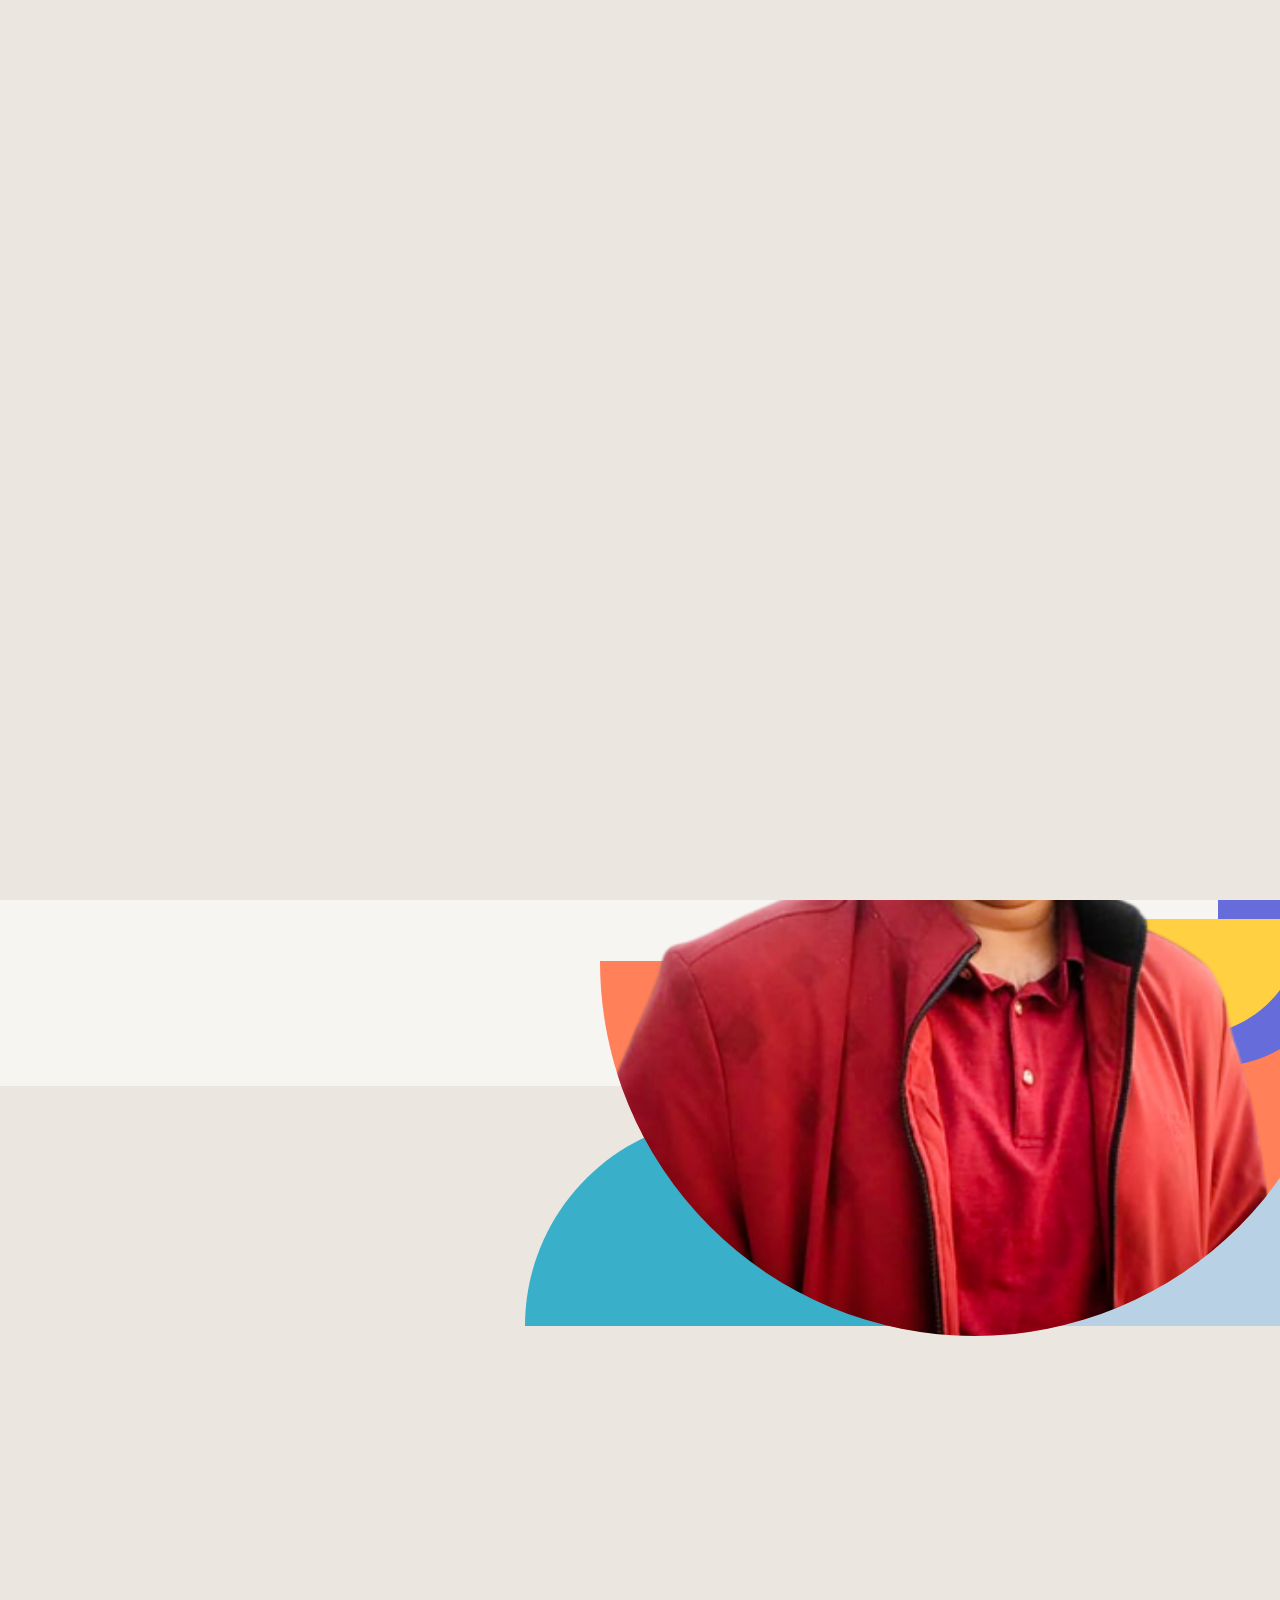
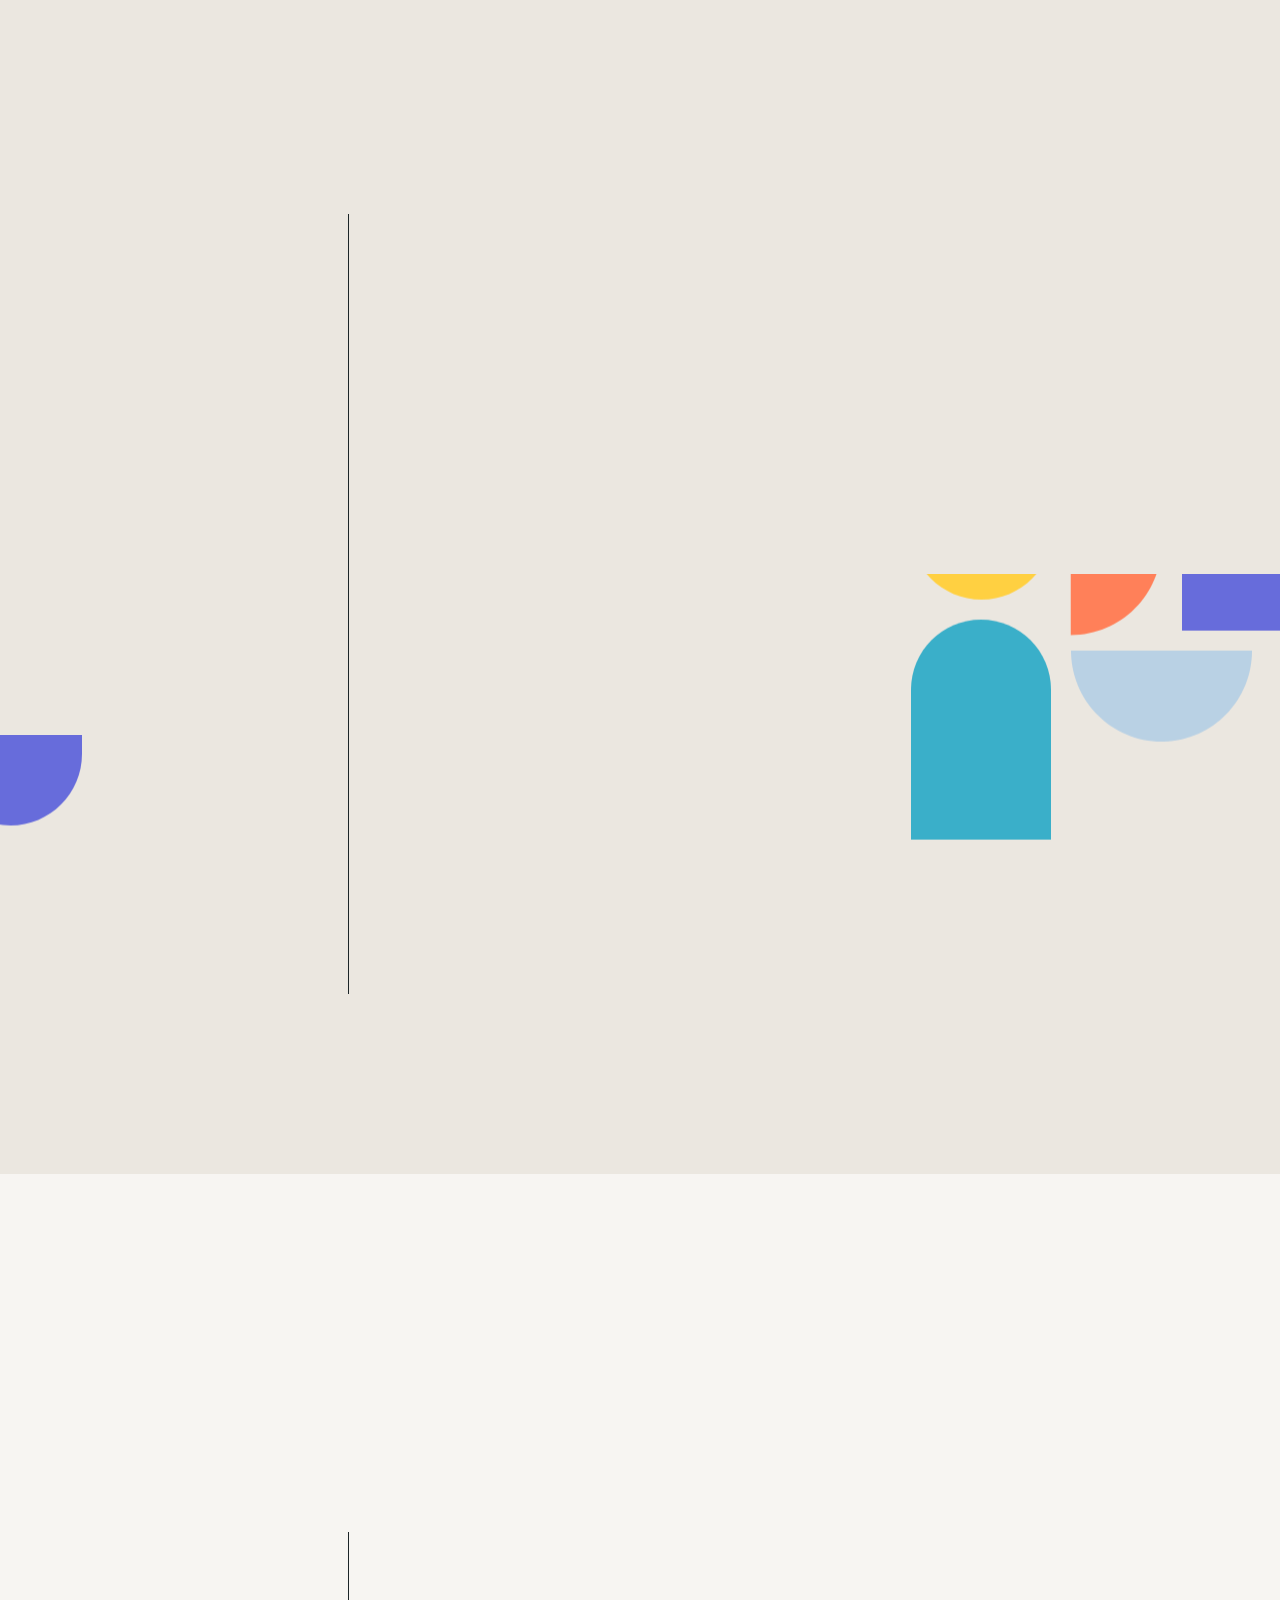
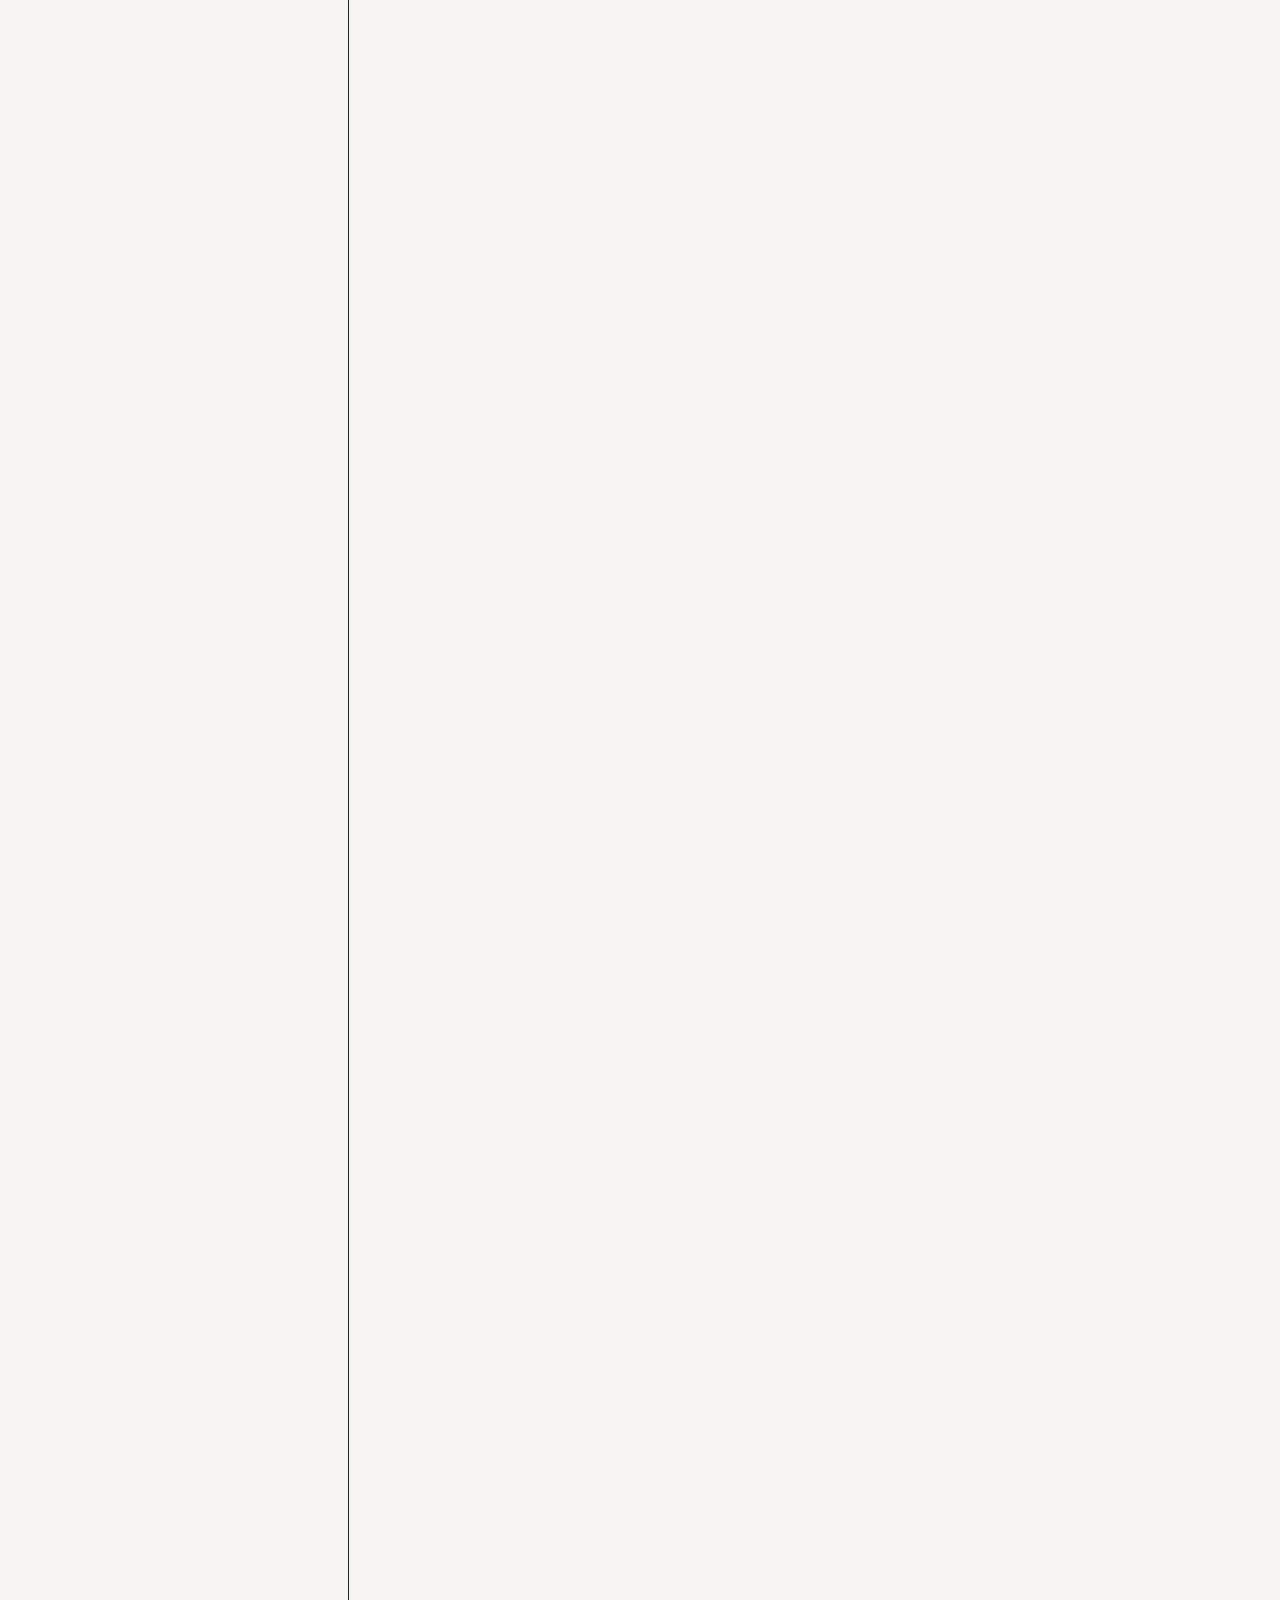
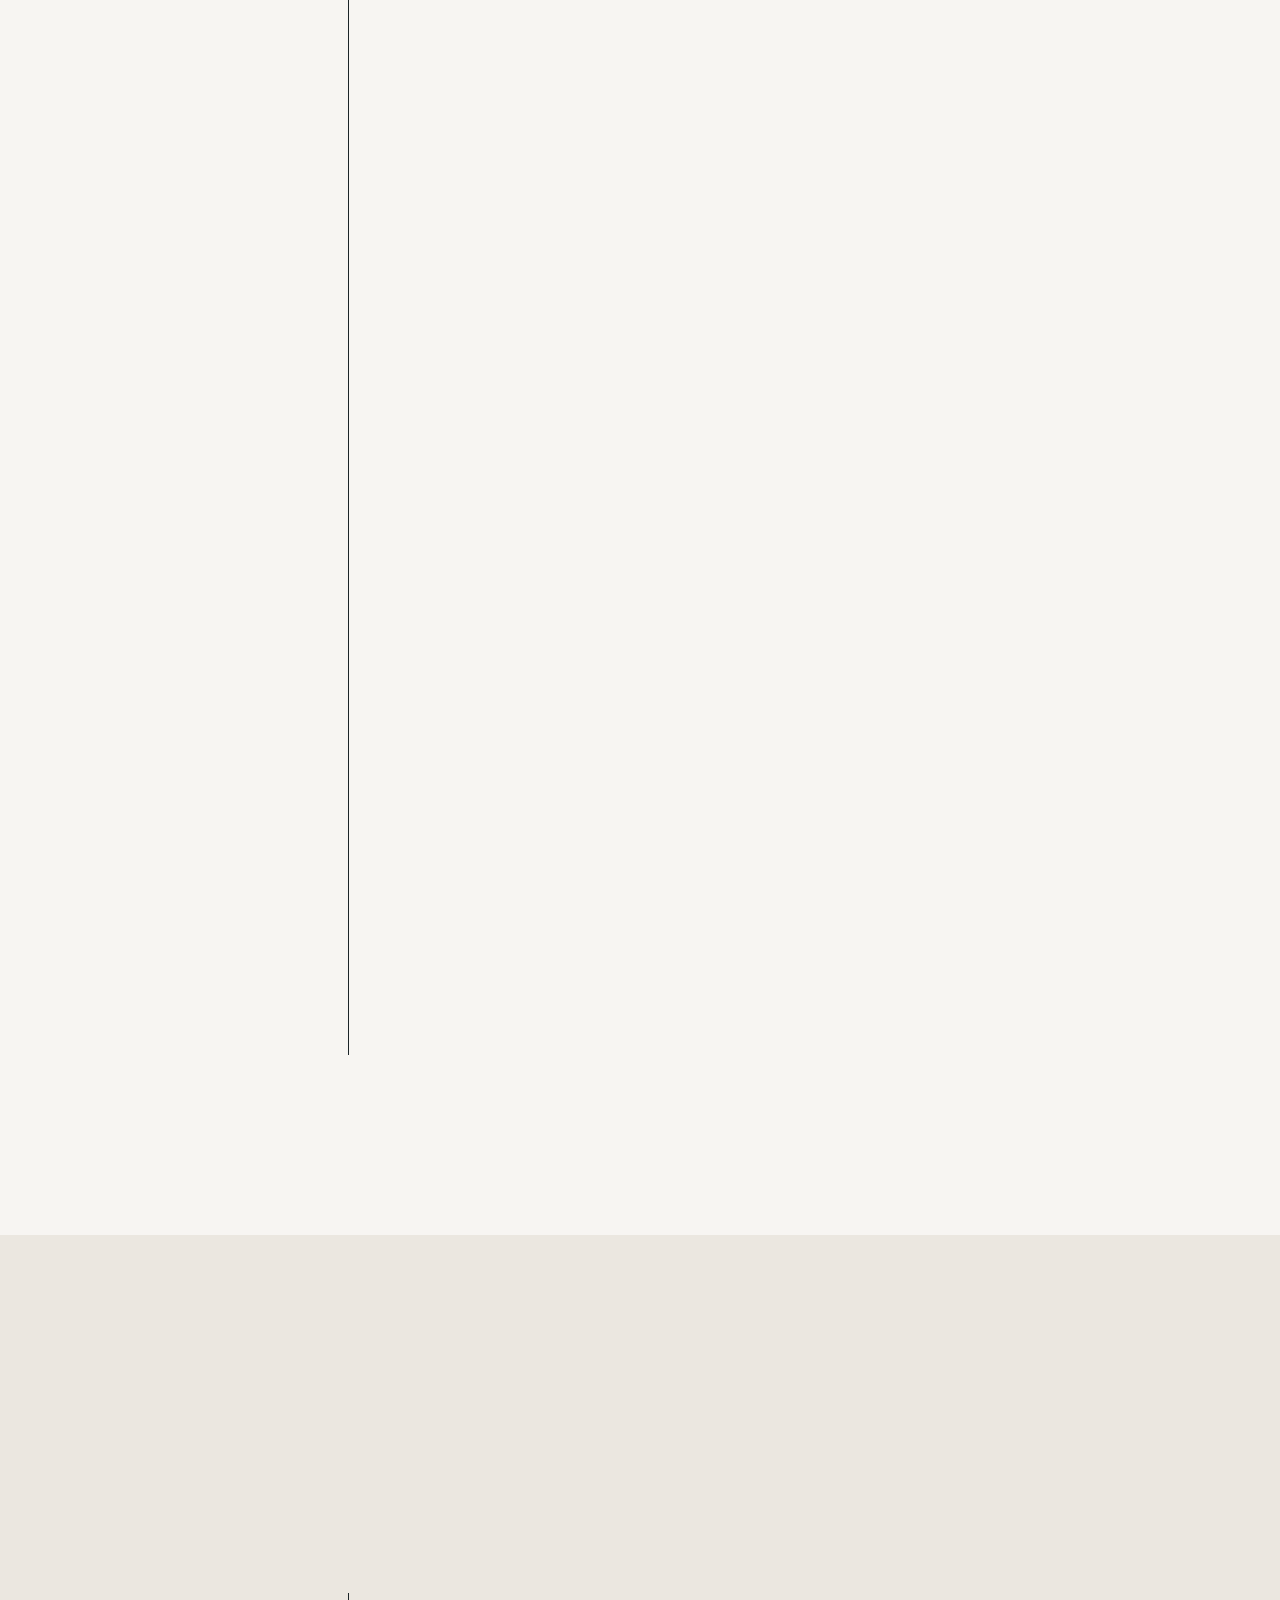
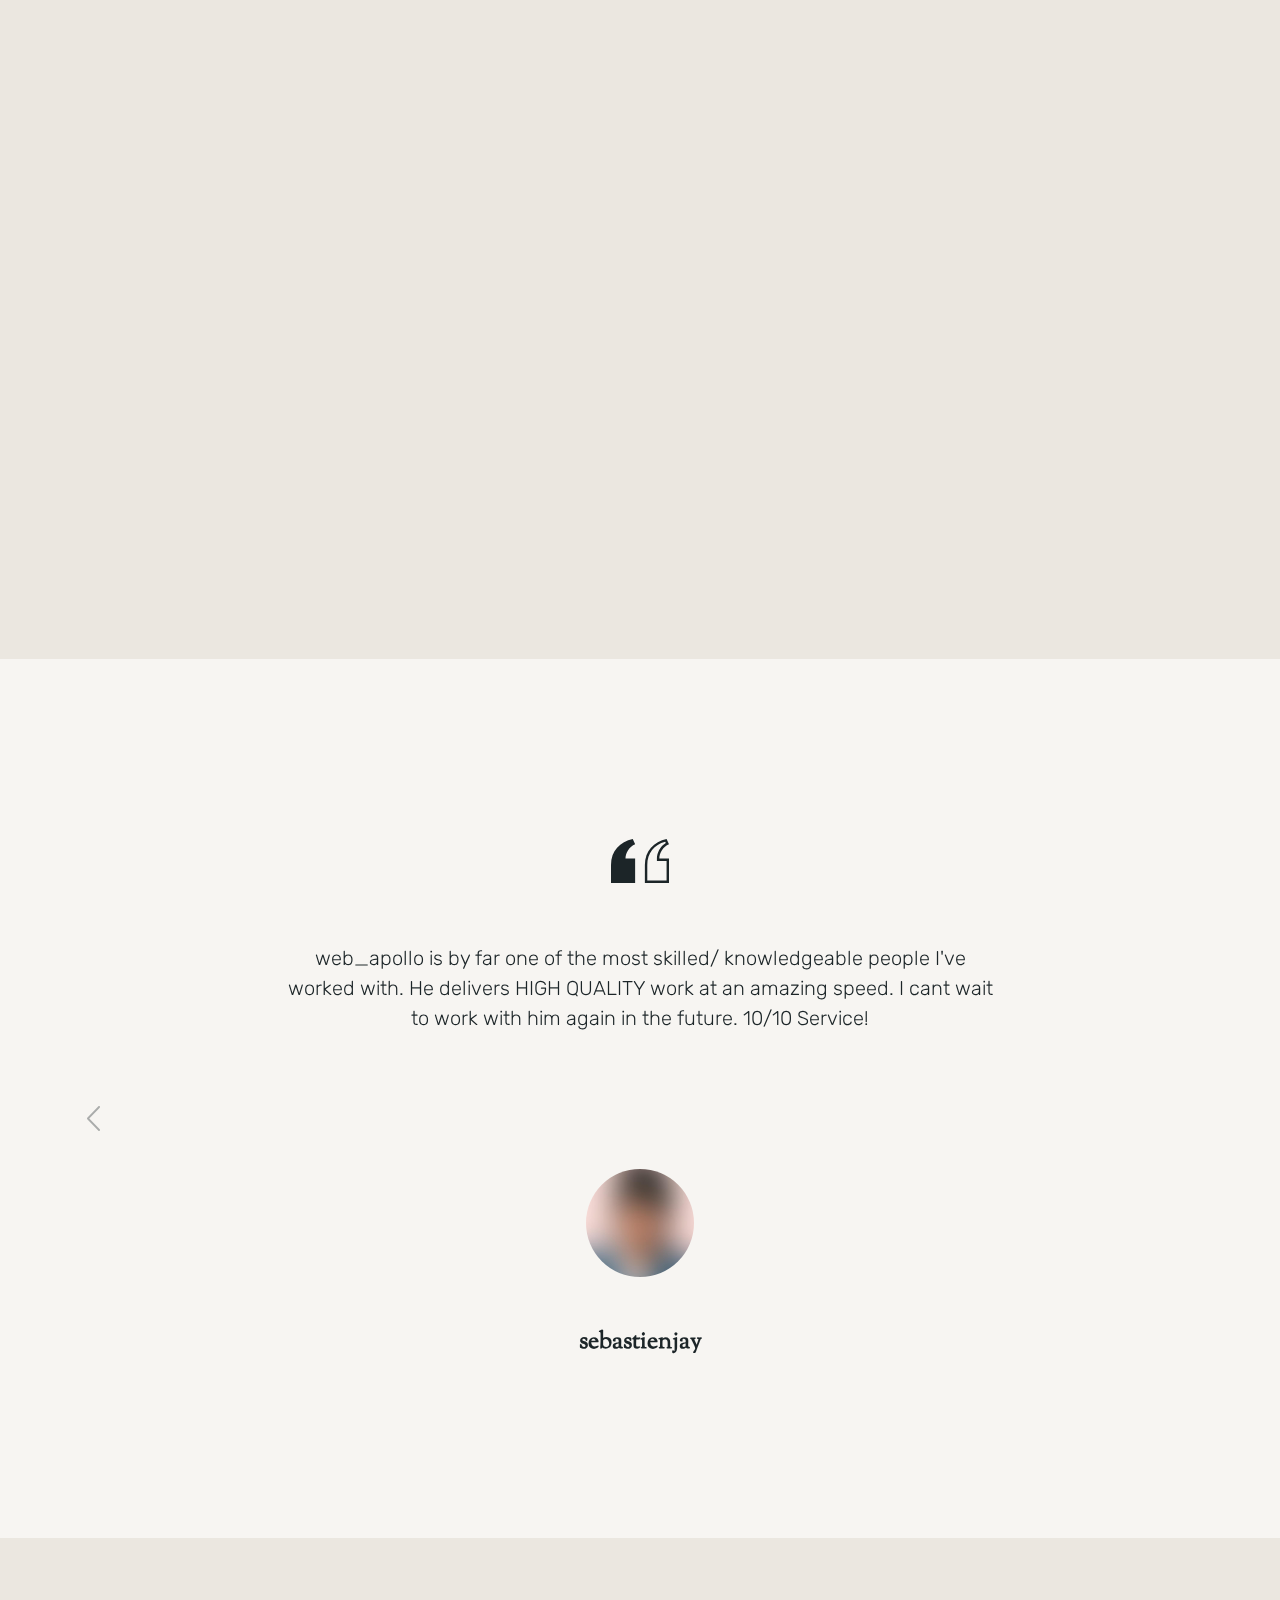
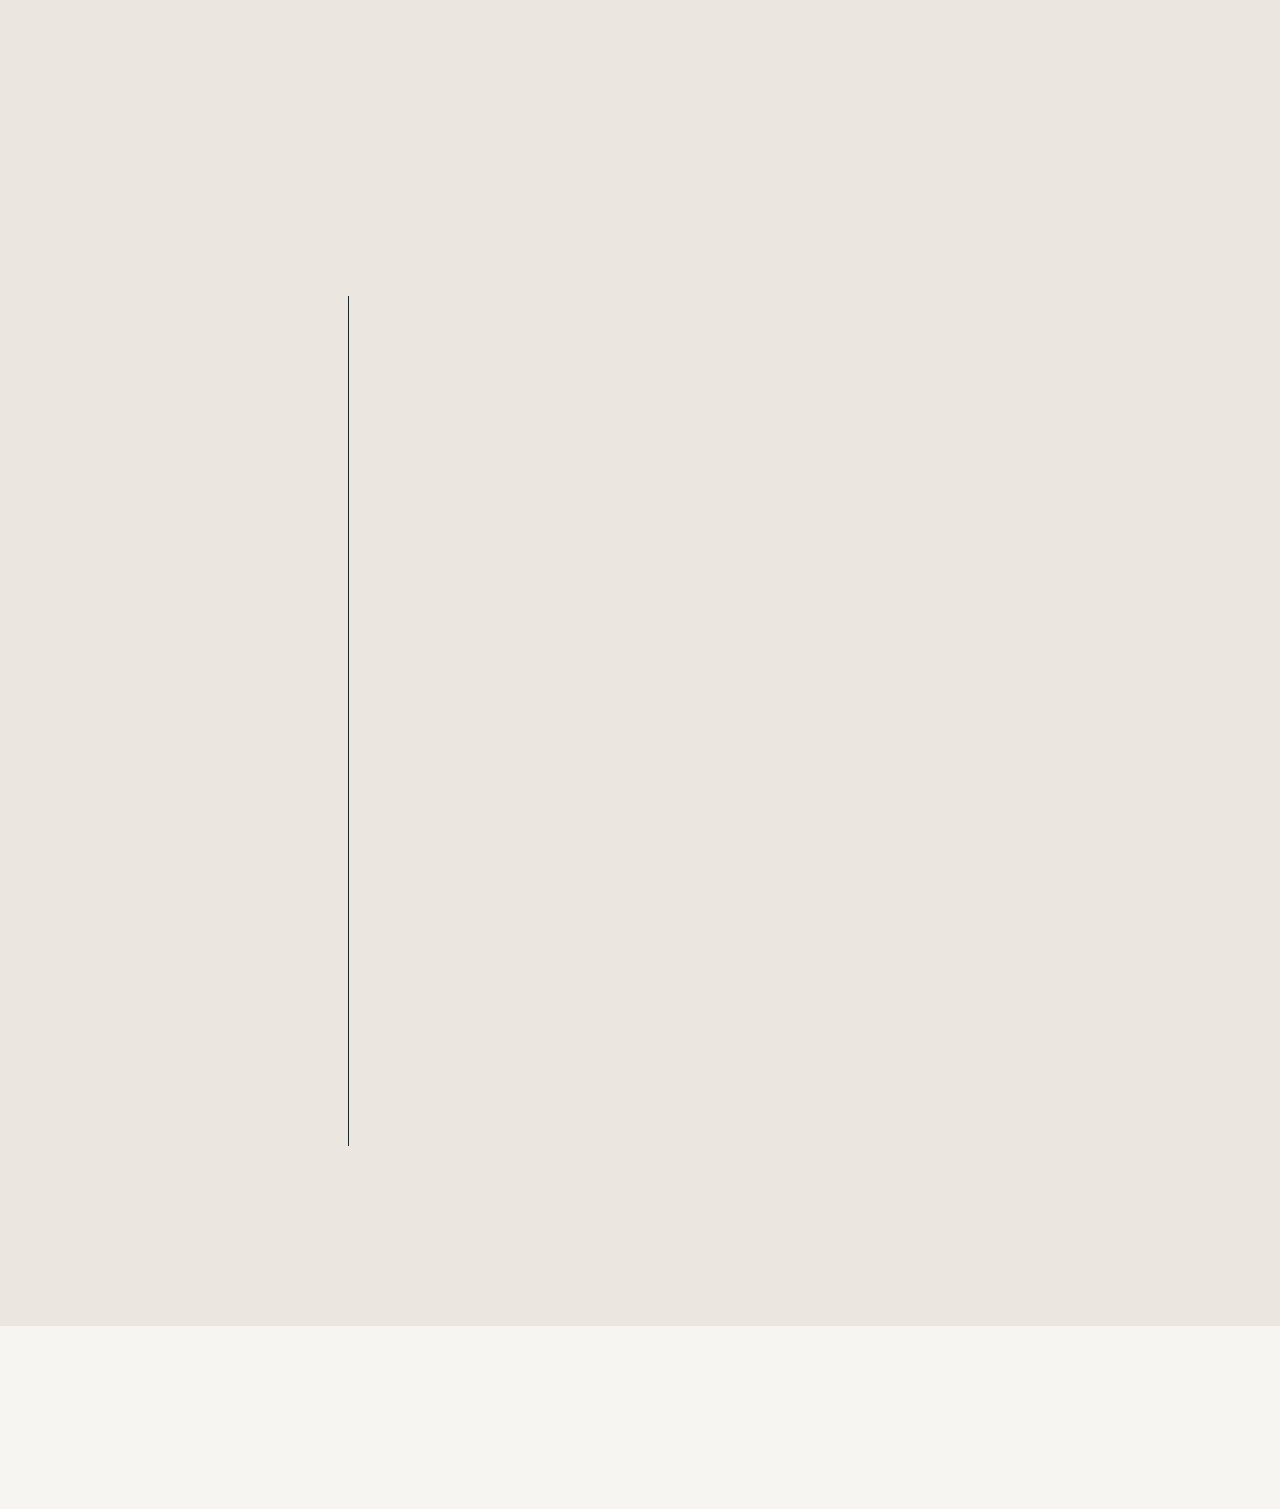
<file: index.html>
<!DOCTYPE html>
<html lang="en-US">

<head>
    <title>Rafi Mahafid</title>
    <meta http-equiv="Content-Type" content="text/html; charset=utf-8" />
    <meta http-equiv="X-UA-Compatible" content="IE=edge" />
    <meta name="viewport" content="width=device-width, initial-scale=1" />
    <meta name="Rafi Mahafid" content="true" />
    <meta name="author" content="Rafi Mahafid" />
    <meta property="og:image" content="https://maestro-apollo.github.io/profile/assets/images/ober_logo.png" />
    <meta property="og:description" content="Professional Software Engineer with 4 years of experience" />


    <!-- Fonts -->
    <link rel="stylesheet" href="https://fonts.googleapis.com/css?family=Rubik%3A300%2C300i%2C400%2C400i%2C500%2C500i%2C600%2C600i%2C700%2C700i%2C800%2C800i%2C900%2C900i%7CSorts+Mill+Goudy&#038;display=swap" type="text/css" media="all" />
    <link rel="stylesheet" href="https://fonts.googleapis.com/css?family=Roboto%3A100%2C100italic%2C200%2C200italic%2C300%2C300italic%2C400%2C400italic%2C500%2C500italic%2C600%2C600italic%2C700%2C700italic%2C800%2C800italic%2C900%2C900italic%7CRoboto+Slab%3A100%2C100italic%2C200%2C200italic%2C300%2C300italic%2C400%2C400italic%2C500%2C500italic%2C600%2C600italic%2C700%2C700italic%2C800%2C800italic%2C900%2C900italic&#038;display=auto"
        type="text/css" media="all" />

    <!-- CSS STYLES -->
    <link rel="stylesheet" href="assets/css/vendors/bootstrap.css" type="text/css" media="all" />
    <link rel="stylesheet" href="assets/fonts/font-awesome/css/font-awesome.css" type="text/css" media="all" />
    <link rel="stylesheet" href="assets/css/vendors/magnific-popup.css" type="text/css" media="all" />
    <link rel="stylesheet" href="assets/css/vendors/splitting.css" type="text/css" media="all" />
    <link rel="stylesheet" href="assets/css/vendors/swiper.css" type="text/css" media="all" />
    <link rel="stylesheet" href="assets/css/vendors/animate.css" type="text/css" media="all" />
    <link rel="stylesheet" href="assets/css/main.css" type="text/css" media="all" />
    <link rel="stylesheet" href="https://s.pageclip.co/v1/pageclip.css" media="screen">


    <!-- Favicon -->
    <link rel="shortcut icon" href="assets/images/ober_logo_gI3_icon.ico" type="image/x-icon" />
    <link rel="icon" href="assets/images/ober_logo_gI3_icon.ico" type="image/x-icon" />
</head>

<body class="home page light-skin">
    <div class="container-page">
        <!-- Preloader -->
        <div class="preloader">
            <div class="centrize full-width">
                <div class="vertical-center">
                    <div class="spinner-logo">
                        <img src="assets/images/ober_logo.png" alt="" />
                        <div class="spinner-dot"></div>
                        <div class="spinner spinner-line"></div>
                    </div>
                </div>
            </div>
        </div>

        <!-- Header -->
        <header class="header">
            <div class="header__builder">
                <div class="row">
                    <div class="col-xs-4 col-sm-4 col-md-4 col-lg-4">
                        <!-- logo -->
                        <div class="logo">
                            <a href="index.html">
                                <img src="assets/images/ober_logo.png" alt="" />
                            </a>
                        </div>
                    </div>
                    <div class="col-xs-8 col-sm-8 col-md-8 col-lg-8 align-right">
                        <!-- switcher btn -->
                        <a href="#" class="switcher-btn">
                            <span class="sw-before">
                  <svg
                    xmlns="http://www.w3.org/2000/svg"
                    width="22.22"
                    height="22.313"
                    viewBox="0 0 22.22 22.313"
                  >
                    <path
                      fill="#fff"
                      d="M1752.49,105.511a5.589,5.589,0,0,0-3.94-1.655,5.466,5.466,0,0,0-3.94,1.655,5.61,5.61,0,0,0,3.94,9.566,5.473,5.473,0,0,0,3.94-1.653,5.643,5.643,0,0,0,1.65-3.957A5.516,5.516,0,0,0,1752.49,105.511Zm-1.06,6.85a4.1,4.1,0,0,1-5.76,0,4.164,4.164,0,0,1,0-5.788A4.083,4.083,0,0,1,1751.43,112.361Zm7.47-3.662h-2.27a0.768,0.768,0,0,0,0,1.536h2.27A0.768,0.768,0,0,0,1758.9,108.7Zm-10.35,8.12a0.777,0.777,0,0,0-.76.769v2.274a0.777,0.777,0,0,0,.76.767,0.786,0.786,0,0,0,.77-0.767v-2.274A0.786,0.786,0,0,0,1748.55,116.819Zm7.85-.531-1.62-1.624a0.745,0.745,0,0,0-1.06,0,0.758,0.758,0,0,0,0,1.063l1.62,1.625a0.747,0.747,0,0,0,1.06,0A0.759,0.759,0,0,0,1756.4,116.288ZM1748.55,98.3a0.777,0.777,0,0,0-.76.768v2.273a0.778,0.778,0,0,0,.76.768,0.787,0.787,0,0,0,.77-0.768V99.073A0.786,0.786,0,0,0,1748.55,98.3Zm7.88,3.278a0.744,0.744,0,0,0-1.06,0l-1.62,1.624a0.758,0.758,0,0,0,0,1.063,0.745,0.745,0,0,0,1.06,0l1.62-1.624A0.758,0.758,0,0,0,1756.43,101.583Zm-15.96,7.116h-2.26a0.78,0.78,0,0,0-.77.768,0.76,0.76,0,0,0,.77.768h2.26A0.768,0.768,0,0,0,1740.47,108.7Zm2.88,5.965a0.745,0.745,0,0,0-1.06,0l-1.62,1.624a0.759,0.759,0,0,0,0,1.064,0.747,0.747,0,0,0,1.06,0l1.62-1.625A0.758,0.758,0,0,0,1743.35,114.664Zm0-11.457-1.62-1.624a0.744,0.744,0,0,0-1.06,0,0.758,0.758,0,0,0,0,1.063l1.62,1.624a0.745,0.745,0,0,0,1.06,0A0.758,0.758,0,0,0,1743.35,103.207Z"
                      transform="translate(-1737.44 -98.313)"
                    />
                  </svg>
                </span>
                            <span class="sw-after">
                  <svg
                    xmlns="http://www.w3.org/2000/svg"
                    width="23"
                    height="23"
                    viewBox="0 0 23 23"
                  >
                    <path
                      fill="#fff"
                      d="M1759.46,111.076a0.819,0.819,0,0,0-.68.147,8.553,8.553,0,0,1-2.62,1.537,8.167,8.167,0,0,1-2.96.531,8.655,8.655,0,0,1-8.65-8.682,9.247,9.247,0,0,1,.47-2.864,8.038,8.038,0,0,1,1.42-2.54,0.764,0.764,0,0,0-.12-1.063,0.813,0.813,0,0,0-.68-0.148,11.856,11.856,0,0,0-6.23,4.193,11.724,11.724,0,0,0,1,15.387,11.63,11.63,0,0,0,19.55-5.553A0.707,0.707,0,0,0,1759.46,111.076Zm-4.5,6.172a10.137,10.137,0,0,1-14.29-14.145,10.245,10.245,0,0,1,3.38-2.836c-0.14.327-.29,0.651-0.41,1.006a9.908,9.908,0,0,0-.56,3.365,10.162,10.162,0,0,0,10.15,10.189,9.776,9.776,0,0,0,3.49-.62,11.659,11.659,0,0,0,1.12-.473A10.858,10.858,0,0,1,1754.96,117.248Z"
                      transform="translate(-1737 -98)"
                    />
                  </svg>
                </span>
                        </a>

                        <!-- menu btn -->
                        <a href="#" class="menu-btn"><span></span></a>
                    </div>
                </div>
            </div>

            <!-- Menu Full Overlay -->
            <div class="menu-full-overlay">
                <div class="menu-full-container">
                    <div class="container">
                        <div class="row">
                            <div class="col-xs-12 col-sm-12 col-md-12 col-lg-10 offset-1">
                                <!-- menu full -->
                                <div class="menu-full">
                                    <ul class="menu-full">
                                        <li class="menu-item">
                                            <a class="splitting-text-anim-2" data-splitting="chars" href="#about-section">About</a
                        >
                      </li>
                      <li class="menu-item">
                        <a
                          class="splitting-text-anim-2"
                          data-splitting="chars"
                          href="#resume-section"
                          >Resume</a
                        >
                      </li>
                      <li class="menu-item">
                        <a
                          class="splitting-text-anim-2"
                          data-splitting="chars"
                          href="#works-section"
                          >Works</a
                        >
                      </li>
                   
                   
                      <li class="menu-item">
                        <a
                          class="splitting-text-anim-2"
                          data-splitting="chars"
                          href="#contact-section"
                          >Contact</a
                        >
                      </li>
                      
                    </ul>
                  </div>
                </div>
              </div>
            </div>
          </div>

          <!-- social -->
          
        </header>

        <!-- Wrapper -->
        <div class="wrapper">
            <!-- Section -->
            <section class="section section-started">
                <div class="container">
                    <!-- Hero Started -->
                    <div class="hero-started">
                        <div class="slide scrolla-element-anim-1 scroll-animate" data-animate="active">
                            <img src="assets/images/Rafi Mahafid.png" alt="" />
                            <span class="circle circle-1">
                  <svg
                    xmlns="http://www.w3.org/2000/svg"
                    xmlns:xlink="http://www.w3.org/1999/xlink"
                    width="749px"
                    height="375px"
                  >
                    <path
                      fill-rule="evenodd"
                      fill="#ff8059"
                      d="M749.000,0.000 C749.000,206.786 581.459,374.514 374.608,374.514 C167.758,374.514 -0.000,206.786 -0.000,0.000 "
                    />
                  </svg>
                </span>
                            <span class="circle circle-2">
                  <svg
                    xmlns="http://www.w3.org/2000/svg"
                    xmlns:xlink="http://www.w3.org/1999/xlink"
                    width="416px"
                    height="209px"
                  >
                    <path
                      fill-rule="evenodd"
                      fill="#3aafc9"
                      d="M-0.000,209.000 C-0.000,94.252 93.051,0.745 207.835,0.745 C322.619,0.745 416.000,94.252 416.000,209.000 "
                    />
                  </svg>
                </span>
                            <span class="circle circle-3">
                  <svg
                    xmlns="http://www.w3.org/2000/svg"
                    xmlns:xlink="http://www.w3.org/1999/xlink"
                    width="416px"
                    height="209px"
                  >
                    <path
                      fill-rule="evenodd"
                      fill="#b9d1e4"
                      d="M-0.000,209.000 C-0.000,94.252 93.051,0.745 207.835,0.745 C322.619,0.745 416.000,94.252 416.000,209.000 "
                    />
                  </svg>
                </span>
                            <span class="circle circle-4">
                  <svg
                    xmlns="http://www.w3.org/2000/svg"
                    xmlns:xlink="http://www.w3.org/1999/xlink"
                    width="121px"
                    height="241px"
                  >
                    <path
                      fill-rule="evenodd"
                      fill="#676cdb"
                      d="M0.000,0.000 C66.624,0.000 120.402,54.096 120.402,120.733 C120.402,187.371 66.624,241.000 0.000,241.000 "
                    />
                  </svg>
                </span>
                            <span class="circle circle-5">
                  <svg
                    xmlns="http://www.w3.org/2000/svg"
                    xmlns:xlink="http://www.w3.org/1999/xlink"
                    width="232px"
                    height="117px"
                  >
                    <path
                      fill-rule="evenodd"
                      fill="rgb(255, 208, 65)"
                      d="M232.000,0.000 C232.000,64.151 180.376,116.580 116.238,116.580 C52.100,116.580 0.000,64.151 0.000,0.000 "
                    />
                  </svg>
                </span>
                        </div>
                        <div class="content">
                          <!-- <h1>B-JET Video Portfolio</h1>
                          <iframe src="https://www.youtube.com/embed/videoseries?list=PLZlKA21y7r1ICgbZ32d0RNBz6_t7ZQHPg" width="560" height="315" src="" frameborder="0" allow="autoplay"></iframe> -->


                            <div class="titles">
                                <div class="subtitle splitting-text-anim-2 scroll-animate" data-splitting="chars" data-animate="active">
                                    SOFTWARE ENGINEER
                                </div>
                                <h2 class="title splitting-text-anim-1 scroll-animate" data-splitting="chars" data-animate="active">
                                    Rafi <br />Mahafid
                                </h2>
                                <h1>B-JET Video Portfolio</h1>
                                <iframe width="560" height="315" src="https://www.youtube.com/embed/Ehqsxu1JEt0" title="YouTube video player" frameborder="0" allow="accelerometer; autoplay; clipboard-write; encrypted-media; gyroscope; picture-in-picture" allowfullscreen></iframe>
                          <!-- <iframe src="https://www.youtube.com/watch?v=Ehqsxu1JEt0&list=PLZlKA21y7r1ICgbZ32d0RNBz6_t7ZQHPg&index=5" width="560" height="315" src="" frameborder="0" allow="autoplay"></iframe> -->
                            </div>
                            <div class="description scrolla-element-anim-1 scroll-animate" data-animate="active">
                                <p>
                                  I'm a Full-stack developer who enjoys working on creative projects. Work name "Web Apollo".
                                </p>
                                <div class="social-links">
                                    <a target="_blank" rel="nofollow" href="https://www.linkedin.com/in/rafi-mahafid/">
                                        <i aria-hidden="true" class="fab fa-linkedin"></i>
                                    </a>
                                            <a target="_blank" rel="nofollow" href="https://github.com/Maestro-Apollo">
                                                <i aria-hidden="true" class="fab fa-github"></i>
                                            </a>
                                            <a target="_blank" rel="nofollow" href="https://www.fiverr.com/web_apollo?up_rollout=true">
                                                <i aria-hidden="true" class="fas fa-briefcase"></i>
                                            </a>
                                            <a target="_blank" rel="nofollow" href="https://www.youtube.com/playlist?list=PLZlKA21y7r1ICgbZ32d0RNBz6_t7ZQHPg">
                                                <i aria-hidden="true" class="fab fa-youtube"></i>
                                            </a>
                                </div>
                            </div>
                        </div>
                        <div class="info-list">
                            <ul>
                                <li class="scrolla-element-anim-1 scroll-animate" data-animate="active">
                                    Born in <strong>Bangladesh</strong>
                                </li>
                                <li class="scrolla-element-anim-1 scroll-animate" data-animate="active">
                                    Experience <strong>4+ Years</strong>
                                </li>
                                <li class="scrolla-element-anim-1 scroll-animate" data-animate="active">
                                    Date of Birth <strong>02 Oct 1997</strong>
                                </li>
                            </ul>
                        </div>
                    </div>
                </div>
                </section>

                <section class="section section-bg section-parallax-1" id="about-section">
                    <div class="container">
                        <!-- Section Heading -->
                        <div class="m-titles">
                            <h2 class="m-title splitting-text-anim-1 scroll-animate" data-splitting="chars" data-animate="active">
                                About Me
                            </h2>
                        </div>

                        <div class="row row-custom">
                            <div class="col-xs-12 col-sm-12 col-md-3 col-lg-3 align-right">
                                <!-- Section numbers -->
                                <div class="numbers-items">
                                    <div class="numbers-item scrolla-element-anim-1 scroll-animate" data-animate="active">
                                        <div class="icon">
                                            <i aria-hidden="true" class="far fa-check-circle"></i>
                                        </div>
                                        <div class="num">267</div>
                                        <div class="title">Completed <br />Projects</div>
                                    </div>
                                    <div class="numbers-item scrolla-element-anim-1 scroll-animate" data-animate="active">
                                        <div class="icon">
                                            <i aria-hidden="true" class="far fa-smile-beam"></i>
                                        </div>
                                        <div class="num">82</div>
                                        <div class="title">Happy <br />Clients</div>
                                    </div>
                                    <div class="numbers-item scrolla-element-anim-1 scroll-animate" data-animate="active">
                                        <div class="icon">
                                            <i aria-hidden="true" class="far fa-star"></i>
                                        </div>
                                        <div class="num">132</div>
                                        <div class="title">5 star <br />Reviews</div>
                                    </div>
                                </div>
                            </div>
                            <div class="col-xs-12 col-sm-12 col-md-9 col-lg-9 vertical-line">
                                <!-- Section Profile -->
                                <div class="profile-box">
                                    <div class="text scrolla-element-anim-1 scroll-animate" data-animate="active">
                                        <p>
                                            Seasoned Software Engineer with 4 years of experience and a passion for solving complex business challenges. Providing services based on Web Technologies, APIs, Coding, System Designing, Responsive Web application, and Database maintenance to enhance
                                            the client experience. A person who is enthusiastic about teamwork and welcomes the perspectives of others. As a techie, the aim is to implement the knowledge to benefit others.
                                        </p>
                                        <p>
                                            Throughout the course of my career, I have perfected my software engineering and programming abilities. I am a capable and consistent problem-solver skilled at prioritizing and managing projects with proficiency.
                                        </p>
                                        <p>
                                            In my previous role, I contributed collaboration, decision-making, and software development toward team efforts and business improvements. I am progressive minded and in tune with new developments in my field. I have proven to be effective and collaborative
                                            with strong innovation talents. I enjoy collective brainstorming sessions which all me to coordinate activities to achieve a common goal.
                                        </p>

                                        <a href="#contact-section" class="btn scrolla-element-anim-1 scroll-animate" data-animate="active">Contact Me</a
                    >
                    <!-- <div
                      class="signature scrolla-element-anim-1 scroll-animate"
                      data-animate="active"
                    >
                      <img src="assets/images/signature.png" alt="" />
                    </div> -->
                  </div>
                </div>
              </div>
            </div>
          </div>
        </section>

        <section class="section section-parallax-2" id="resume-section">
          <div class="container">
            <!-- Section Heading -->
            <div class="m-titles">
              <h2
                class="m-title splitting-text-anim-1 scroll-animate"
                data-splitting="chars"
                data-animate="active"
              >
                My Resume
              </h2>
            </div>

            <div class="row row-custom">
              <div class="col-xs-12 col-sm-12 col-md-3 col-lg-3"></div>
              <div class="col-xs-12 col-sm-12 col-md-9 col-lg-9 vertical-line">
                <!-- Description -->
                <div
                  class="text scrolla-element-anim-1 scroll-animate"
                  data-animate="active"
                >
                  <p>
                    Software Engineer with 4+ years of experience seeking a new challenge
                    to enhance experience at the desired company
                  </p>
                </div>

                <!-- Skills -->
                <div class="skills-items">
                  <div
                    class="p-title scrolla-element-anim-1 scroll-animate"
                    data-animate="active"
                  >
                    SKILLS
                  </div>
                  <div
                    class="skills-item scrolla-element-anim-1 scroll-animate"
                    data-animate="active"
                  >
                    <div class="name">JavaScript</div>
                    <div class="dots dots-90">
                      <div class="dots-row">
                        <div class="dot"></div>
                        <div class="dot"></div>
                        <div class="dot"></div>
                        <div class="dot"></div>
                        <div class="dot"></div>
                        <div class="dot"></div>
                        <div class="dot"></div>
                        <div class="dot"></div>
                        <div class="dot"></div>
                        <div class="dot"></div>
                      </div>
                    </div>
                    <div class="value"><span class="num">90%</span></div>
                  </div>
                  <div
                    class="skills-item scrolla-element-anim-1 scroll-animate"
                    data-animate="active"
                  >
                    <div class="name">PHP</div>
                    <div class="dots dots-90">
                      <div class="dots-row">
                        <div class="dot"></div>
                        <div class="dot"></div>
                        <div class="dot"></div>
                        <div class="dot"></div>
                        <div class="dot"></div>
                        <div class="dot"></div>
                        <div class="dot"></div>
                        <div class="dot"></div>
                        <div class="dot"></div>
                        <div class="dot"></div>
                      </div>
                    </div>
                    <div class="value"><span class="num">90%</span></div>
                  </div>
                  <div
                    class="skills-item scrolla-element-anim-1 scroll-animate"
                    data-animate="active"
                  >
                    <div class="name">SQL</div>
                    <div class="dots dots-90">
                      <div class="dots-row">
                        <div class="dot"></div>
                        <div class="dot"></div>
                        <div class="dot"></div>
                        <div class="dot"></div>
                        <div class="dot"></div>
                        <div class="dot"></div>
                        <div class="dot"></div>
                        <div class="dot"></div>
                        <div class="dot"></div>
                        <div class="dot"></div>
                      </div>
                    </div>
                    <div class="value"><span class="num">90%</span></div>
                  </div>
                  <div
                    class="skills-item scrolla-element-anim-1 scroll-animate"
                    data-animate="active"
                  >
                    <div class="name">Python</div>
                    <div class="dots dots-80">
                      <div class="dots-row">
                        <div class="dot"></div>
                        <div class="dot"></div>
                        <div class="dot"></div>
                        <div class="dot"></div>
                        <div class="dot"></div>
                        <div class="dot"></div>
                        <div class="dot"></div>
                        <div class="dot"></div>
                        <div class="dot"></div>
                        <div class="dot"></div>
                      </div>
                    </div>
                    <div class="value"><span class="num">80%</span></div>
                  </div>
                  <div
                    class="skills-item scrolla-element-anim-1 scroll-animate"
                    data-animate="active"
                  >
                    <div class="name">C++</div>
                    <div class="dots dots-90">
                      <div class="dots-row">
                        <div class="dot"></div>
                        <div class="dot"></div>
                        <div class="dot"></div>
                        <div class="dot"></div>
                        <div class="dot"></div>
                        <div class="dot"></div>
                        <div class="dot"></div>
                        <div class="dot"></div>
                        <div class="dot"></div>
                        <div class="dot"></div>
                      </div>
                    </div>
                    <div class="value"><span class="num">90%</span></div>
                  </div>
                </div>

                <!-- Services -->
                <div
                  class="p-title scrolla-element-anim-1 scroll-animate"
                  data-animate="active"
                >
                  SERVICES
                </div>
                <div class="services-items">
                  <div class="services-col">
                    <div
                      class="services-item scrolla-element-anim-1 scroll-animate"
                      data-animate="active"
                    >
                      <div class="icon">
                        <i aria-hidden="true" class="fas fa-code"></i>
                      </div>
                      <div class="title">Web Development</div>
                      <div class="text">
                        <p>
                          Modern and mobile-ready website that will help you
                          reach all of your marketing.
                        </p>
                      </div>
                      <a href="https://www.fiverr.com/share/Npxb3Z" class="lnk">order now</a>
                                    </div>
                                </div>
                                <div class="services-col">
                                    <div class="services-item scrolla-element-anim-1 scroll-animate" data-animate="active">
                                        <div class="icon">
                                            <i aria-hidden="true" class="fas fa-palette"></i>
                                        </div>
                                        <div class="title">Web Design</div>
                                        <div class="text">
                                            <p>
                                                To turn a PSD into a beautiful, usable, and valid HTML5 & CSS3 website
                                            </p>
                                        </div>
                                        <a href="https://www.fiverr.com/share/p91yZZ" class="lnk">order now</a>
                                    </div>
                                </div>
                                <div class="services-col">
                                    <div class="services-item scrolla-element-anim-1 scroll-animate" data-animate="active">
                                        <div class="icon">
                                            <i aria-hidden="true" class="fas fa-database"></i>
                                        </div>
                                        <div class="title">Database</div>
                                        <div class="text">
                                            <p>
                                                Model real-world data and generate reports using SQL.
                                            </p>
                                        </div>
                                        <a href="https://www.fiverr.com/share/ALb4Na" class="lnk">order now</a>
                                    </div>
                                </div>
                                <div class="services-col">
                                    <div class="services-item scrolla-element-anim-1 scroll-animate" data-animate="active">
                                        <div class="icon">
                                            <i aria-hidden="true" class="fas fa-terminal"></i>
                                        </div>
                                        <div class="title">Coding</div>
                                        <div class="text">
                                            <p>
                                                Open up a whole new world of digital creativity!
                                            </p>
                                        </div>
                                        <a href="https://www.fiverr.com/web_apollo?up_rollout=true" class="lnk">order now</a>
                                    </div>
                                </div>
                            </div>

                            <!-- History -->
                            <div class="history-left">
                                <div class="history-items">
                                    <div class="p-title scrolla-element-anim-1 scroll-animate" data-animate="active">
                                        EDUCATION
                                    </div>
                                    <div class="history-item scrolla-element-anim-1 scroll-animate" data-animate="active">
                                        <div class="date">2021 - 2022</div>
                                        <div class="name">Master's Degree in Information Technology</div>
                                        <div class="subname">Jahangirnagar University</div>
                                    </div>
                                    <div class="history-item scrolla-element-anim-1 scroll-animate" data-animate="active">
                                        <div class="date">2016 - 2021</div>
                                        <div class="name">Bachelor’s Degree in Information Technology</div>
                                        <div class="subname">Jahangirnagar University</div>
                                    </div>
                                </div>

                                <div class="history-items">
                                    <div class="p-title scrolla-element-anim-1 scroll-animate" data-animate="active">
                                        AWARDS
                                    </div>
                                    <div class="history-item scrolla-element-anim-1 scroll-animate" data-animate="active">
                                        <div class="date">15 Nov 2021</div>
                                        <div class="name">Seller Plus</div>
                                        <div class="text">
                                            <p>
                                                More than 250 web development projects have been completed and qualified for the Seller Plus program for outstanding performance. Only the Elite candidates are eligible for this award.
                                            </p>
                                        </div>
                                    </div>
                                    <div class="history-item scrolla-element-anim-1 scroll-animate" data-animate="active">
                                        <div class="date">15 Jul 2020</div>
                                        <div class="name">Level 2 Badge</div>
                                        <div class="text">
                                            <p>
                                                Prioritize client satisfaction. Awarded the Level 2 badge on Fiverr for completing 100 projects, rating 5 stars, and delivering on time. Excellent services have provided 120+ reviews with an admirable world dominance rate.
                                            </p>
                                        </div>
                                    </div>
                                </div>
                            </div>

                            <div class="history-right">
                                <div class="history-items">
                                    <div class="p-title scrolla-element-anim-1 scroll-animate" data-animate="active">
                                        EXPERIENCE
                                    </div>
                                    <div class="history-item scrolla-element-anim-1 scroll-animate" data-animate="active">
                                        <div class="date">2018 - Present</div>
                                        <div class="name">Software Engineer</div>
                                        <div class="subname">Fiverr</div>
                                        <div class="text">
                                            <p>
                                                Over 250 projects were completed successfully with 100% client satisfaction. Launched 10+ Govt projects and reduce their maintenance cost by 63%. Working on the lasted MVC architecture Framework and Relational Databases.
                                            </p>
                                        </div>
                                    </div>
                                    <div class="history-item scrolla-element-anim-1 scroll-animate" data-animate="active">
                                        <div class="date">2020 - 2020</div>
                                        <div class="name">Teaching Assistant</div>
                                        <div class="subname">Jahangirnagar University</div>
                                        <div class="text">
                                            <p>
                                                Served as a Teaching Assistant at a Govt University for a semester. Trained fellow junior students about Frontend and Backend Web Applications. Encouraging 50+ individuals to use cutting-edge technologies and different programming languages.
                                            </p>
                                        </div>
                                    </div>
                                    <div class="history-item scrolla-element-anim-1 scroll-animate" data-animate="active">
                                        <div class="date">2018 - 2018</div>
                                        <div class="name">Web Master</div>
                                        <div class="subname">IEEE</div>
                                        <div class="text">
                                            <p>
                                                Designed and implemented the Govt educational application that is utilized by teachers and students. 1200+ undergraduate students each year utilize the application and gain knowledge from it. Collected data through Web Crawling and Implemented the information
                                                in CMS application.
                                            </p>
                                        </div>
                                    </div>
                                </div>
                            </div>

                            <div class="clear"></div>

                            <!-- Button CV -->
                            <a target="_blank" href="./Md Rafi Mahafid Resume.pdf" class="btn scrolla-element-anim-1 scroll-animate" data-animate="active">Download CV</a
                >
              </div>
            </div>
          </div>
        </section>

        <section
          class="section section-bg section-parallax-5"
          id="works-section"
        >
          <div class="container">
            <!-- Section Heading -->
            <div class="m-titles">
              <h2
                class="m-title splitting-text-anim-1 scroll-animate"
                data-splitting="chars"
                data-animate="active"
              >
                My Projects
              </h2>
            </div>

            <div class="row row-custom">
              <div class="col-xs-12 col-sm-12 col-md-3 col-lg-3"></div>
              <div class="col-xs-12 col-sm-12 col-md-9 col-lg-9 vertical-line">
                <!-- Description -->
                <div
                  class="text scrolla-element-anim-1 scroll-animate"
                  data-animate="active"
                >
                  <p>
                    Over 250 projects were completed successfully with 100% client satisfaction. Top 3 projects are given below.
                  </p>
                </div>
              </div>
            </div>

            <!-- Works -->
            <div class="works-box">
              <div
                class="filter-links scrolla-element-anim-1 scroll-animate"
                data-animate="active"
              >
                <a href="#" class="active" data-href=".works-col">All</a>
                            <a href="#" data-href=".sorting-ui-ux-design">Top 1</a>
                            <a href="#" data-href=".sorting-photo">Top 2</a>
                            <a href="#" data-href=".sorting-development">Top 3</a>
                        </div>

                        <div class="works-items works-list-items row">


                            <div class="works-col col-xs-12 col-sm-12 col-md-12 col-lg-12 sorting-branding sorting-ui-ux-design">
                                <div class="works-item">
                                    <a href="mint-error-database.html">
                                        <span class="image scrolla-element-anim-1 scroll-animate" data-animate="active">
                        <span class="img">
                          <img src="assets/images/source file1.png" alt="Minterrordatabase" />
                          <span class="overlay"></span>
                                        </span>
                                        </span>
                                        <span class="desc">
                        <span
                          class="name splitting-text-anim-1 scroll-animate"
                          data-splitting="chars"
                          data-animate="active"
                        >
                          Mint Error Database
                        </span>
                                        <span class="category scrolla-element-anim-1 scroll-animate" data-animate="active">
                                          World’s First Mint Error Coin Database & Marketplace
                                                                                    
                        </span>

                                        </span>
                                    </a>
                                </div>

                            </div>

                            <!-- <div class="works-col col-xs-12 col-sm-12 col-md-12 col-lg-12 sorting-development sorting-ui-ux-design">
                                <div class="works-item">
                                    <a href="work-single.html">
                                        <span class="image scrolla-element-anim-1 scroll-animate" data-animate="active">
                        <span class="img">
                          <img src="assets/images/work7.jpg" alt="Explore" />
                          <span class="overlay"></span>
                                        </span>
                                        </span>
                                        <span class="desc">
                        <span
                          class="name splitting-text-anim-1 scroll-animate"
                          data-splitting="chars"
                          data-animate="active"
                        >
                          Explore
                        </span>
                                        <span class="category scrolla-element-anim-1 scroll-animate" data-animate="active">
                          Development<br />UI UX Design
                        </span>
                                        </span>
                                    </a>
                                </div>
                            </div> -->

                            <div class="works-col col-xs-12 col-sm-12 col-md-12 col-lg-12 sorting-branding sorting-photo">
                                <div class="works-item">
                                    <a href="./sentier-nautique-loeuill.html">
                                        <span class="image scrolla-element-anim-1 scroll-animate" data-animate="active">
                        <span class="img">
                          <img src="assets/images/logoLCKnoir.png" alt="Sentier Nautique Loeuill" />
                          <span class="overlay"></span>
                                        </span>
                                        </span>
                                        <span class="desc">
                        <span
                          class="name splitting-text-anim-1 scroll-animate"
                          data-splitting="chars"
                          data-animate="active"
                        >
                        Sentier Nautique Loeuill
                        </span>
                                        <span class="category scrolla-element-anim-1 scroll-animate" data-animate="active">

                                          QR Code Exam system
                        </span>
                                        </span>
                                    </a>
                                </div>
                            </div>

                            <div class="works-col col-xs-12 col-sm-12 col-md-12 col-lg-12 sorting-branding sorting-development">
                                <div class="works-item">
                                    <a href="UUWallet.html">
                                        <span class="image scrolla-element-anim-1 scroll-animate" data-animate="active">
                      <span class="img">
                        <img src="assets/images/logo.png" alt="UUWallet" />
                        <span class="overlay"></span>
                                        </span>
                                        </span>
                                        <span class="desc">
                      <span
                        class="name splitting-text-anim-1 scroll-animate"
                        data-splitting="chars"
                        data-animate="active"
                      >
                      UUWallet
                      </span>
                                        <span class="category scrolla-element-anim-1 scroll-animate" data-animate="active">

                                        Student Transaction System
                      </span>
                                        </span>
                                    </a>
                                </div>
                            </div>

                            <!-- <div class="works-col col-xs-12 col-sm-12 col-md-12 col-lg-12 sorting-branding sorting-photo">
                                <div class="works-item">
                                    <a href="work-single.html">
                                        <span class="image scrolla-element-anim-1 scroll-animate" data-animate="active">
                        <span class="img">
                          <img src="assets/images/single8.jpg" alt="Stay Fit" />
                          <span class="overlay"></span>
                                        </span>
                                        </span>
                                        <span class="desc">
                        <span
                          class="name splitting-text-anim-1 scroll-animate"
                          data-splitting="chars"
                          data-animate="active"
                        >
                          Stay Fit
                        </span>
                                        <span class="category scrolla-element-anim-1 scroll-animate" data-animate="active">
                          Development<br />UI UX Design
                        </span>
                                        </span>
                                    </a>
                                </div>
                            </div>

                            <div class="works-col col-xs-12 col-sm-12 col-md-12 col-lg-12 sorting-branding sorting-photo">
                                <div class="works-item">
                                    <a href="work-single.html">
                                        <span class="image scrolla-element-anim-1 scroll-animate" data-animate="active">
                        <span class="img">
                          <img src="assets/images/single6.jpg" alt="Kana" />
                          <span class="overlay"></span>
                                        </span>
                                        </span>
                                        <span class="desc">
                        <span
                          class="name splitting-text-anim-1 scroll-animate"
                          data-splitting="chars"
                          data-animate="active"
                        >
                          Kana
                        </span>
                                        <span class="category scrolla-element-anim-1 scroll-animate" data-animate="active">
                          Development<br />Photography
                        </span>
                                        </span>
                                    </a>
                                </div>
                            </div> -->
                        </div>
                    </div>
            </div>
            </section>



            <section class="section padding-top section-parallax-4">
                <div class="container">
                    <!-- Testimonials -->
                    <div class="m-testimonials">
                        <div class="swiper-container js-testimonials">
                            <div class="swiper-wrapper">
                                <div class="swiper-slide">
                                    <div class="testimonials-item scrolla-element-anim-1 scroll-animate" data-animate="active">
                                        <div class="text">
                                            <div class="icon">
                                                <svg width="58" height="44" xmlns="http://www.w3.org/2000/svg" version="1.1" xmlns:xlink="http://www.w3.org/1999/xlink" viewBox="0 0 58 44">
                            <defs></defs>
                            <g>
                              <g>
                                <path
                                  d="M24.15697,5.25606c-5.87975,2.24304 -9.65698,8.89397 -9.65698,14.29844h9.62551v24.44363h-24.12552v-18.06641c0,-13.94272 9.05766,-23.39363 21.74995,-25.93231zM57.98788,5.25606c-5.87734,2.24304 -9.65458,8.89397 -9.65458,14.29844h9.6666v24.44363h-24.12552v-18.06641c0,-13.94272 9.01657,-23.39363 21.70887,-25.93231zM54.21305,2.82419c-11.10706,2.9459 -17.92202,11.65104 -17.92202,23.10753v15.62309h19.29222v-19.55605h-9.6666v-2.44427c0,-5.29194 3.09334,-12.05826 8.87878,-15.45906zM20.37974,2.82133v0l0.58239,1.27411c-5.78556,3.4008 -8.8789,10.16712 -8.8789,15.45906v2.44427v0h9.62563v0v19.55605v0h-19.29222v0v-15.62309c0,-11.45458 6.83189,-20.15972 17.9631,-23.11039"
                                  fill="#ffffff"
                                  fill-opacity="1"
                                ></path>
                              </g>
                            </g>
                          </svg>
                                            </div>
                                            <p>
                                                web_apollo is by far one of the most skilled/ knowledgeable people I've worked with. He delivers HIGH QUALITY work at an amazing speed. I cant wait to work with him again in the future. 10/10 Service!
                                            </p>
                                        </div>
                                        <div class="image">
                                            <img src="assets/images/team3.jpg" alt="sebastienjay" />
                                        </div>
                                        <div class="info">
                                            <h3 class="name">sebastienjay</h3>

                                        </div>
                                    </div>
                                </div>

                                <div class="swiper-slide">
                                    <div class="testimonials-item scrolla-element-anim-1 scroll-animate" data-animate="active">
                                        <div class="text">
                                            <div class="icon">
                                                <svg width="58" height="44" xmlns="http://www.w3.org/2000/svg" version="1.1" xmlns:xlink="http://www.w3.org/1999/xlink" viewBox="0 0 58 44">
                            <defs></defs>
                            <g>
                              <g>
                                <path
                                  d="M24.15697,5.25606c-5.87975,2.24304 -9.65698,8.89397 -9.65698,14.29844h9.62551v24.44363h-24.12552v-18.06641c0,-13.94272 9.05766,-23.39363 21.74995,-25.93231zM57.98788,5.25606c-5.87734,2.24304 -9.65458,8.89397 -9.65458,14.29844h9.6666v24.44363h-24.12552v-18.06641c0,-13.94272 9.01657,-23.39363 21.70887,-25.93231zM54.21305,2.82419c-11.10706,2.9459 -17.92202,11.65104 -17.92202,23.10753v15.62309h19.29222v-19.55605h-9.6666v-2.44427c0,-5.29194 3.09334,-12.05826 8.87878,-15.45906zM20.37974,2.82133v0l0.58239,1.27411c-5.78556,3.4008 -8.8789,10.16712 -8.8789,15.45906v2.44427v0h9.62563v0v19.55605v0h-19.29222v0v-15.62309c0,-11.45458 6.83189,-20.15972 17.9631,-23.11039"
                                  fill="#ffffff"
                                  fill-opacity="1"
                                ></path>
                              </g>
                            </g>
                          </svg>
                                            </div>
                                            <p>
                                                Apollo did an exceptional job creating a database for our website. He was incredibly responsive, delivered before the date promised, and provided consistent/honest feedback. Will definitely be hiring Apollo again!
                                            </p>
                                        </div>
                                        <div class="image">
                                            <img src="assets/images/team3.jpg" alt="ryan_tibbles" />
                                        </div>
                                        <div class="info">
                                            <h3 class="name">ryan_tibbles</h3>

                                        </div>
                                    </div>
                                </div>
                                <div class="swiper-slide">
                                    <div class="testimonials-item scrolla-element-anim-1 scroll-animate" data-animate="active">
                                        <div class="text">
                                            <div class="icon">
                                                <svg width="58" height="44" xmlns="http://www.w3.org/2000/svg" version="1.1" xmlns:xlink="http://www.w3.org/1999/xlink" viewBox="0 0 58 44">
                            <defs></defs>
                            <g>
                              <g>
                                <path
                                  d="M24.15697,5.25606c-5.87975,2.24304 -9.65698,8.89397 -9.65698,14.29844h9.62551v24.44363h-24.12552v-18.06641c0,-13.94272 9.05766,-23.39363 21.74995,-25.93231zM57.98788,5.25606c-5.87734,2.24304 -9.65458,8.89397 -9.65458,14.29844h9.6666v24.44363h-24.12552v-18.06641c0,-13.94272 9.01657,-23.39363 21.70887,-25.93231zM54.21305,2.82419c-11.10706,2.9459 -17.92202,11.65104 -17.92202,23.10753v15.62309h19.29222v-19.55605h-9.6666v-2.44427c0,-5.29194 3.09334,-12.05826 8.87878,-15.45906zM20.37974,2.82133v0l0.58239,1.27411c-5.78556,3.4008 -8.8789,10.16712 -8.8789,15.45906v2.44427v0h9.62563v0v19.55605v0h-19.29222v0v-15.62309c0,-11.45458 6.83189,-20.15972 17.9631,-23.11039"
                                  fill="#ffffff"
                                  fill-opacity="1"
                                ></path>
                              </g>
                            </g>
                          </svg>
                                            </div>
                                            <p>
                                                He communicates effectively and very fast. Apollo went beyond my expectations on my project. He added extra functionality to the project that I didn’t know it was possible. He delivers before the deadline. I am very pleased with his work. He’s work is
                                                professional.
                                            </p>
                                        </div>
                                        <div class="image">
                                            <img src="assets/images/team3.jpg" alt="jose3000" />
                                        </div>
                                        <div class="info">
                                            <h3 class="name">jose3000</h3>

                                        </div>
                                    </div>
                                </div>
                                <div class="swiper-slide">
                                    <div class="testimonials-item scrolla-element-anim-1 scroll-animate" data-animate="active">
                                        <div class="text">
                                            <div class="icon">
                                                <svg width="58" height="44" xmlns="http://www.w3.org/2000/svg" version="1.1" xmlns:xlink="http://www.w3.org/1999/xlink" viewBox="0 0 58 44">
                            <defs></defs>
                            <g>
                              <g>
                                <path
                                  d="M24.15697,5.25606c-5.87975,2.24304 -9.65698,8.89397 -9.65698,14.29844h9.62551v24.44363h-24.12552v-18.06641c0,-13.94272 9.05766,-23.39363 21.74995,-25.93231zM57.98788,5.25606c-5.87734,2.24304 -9.65458,8.89397 -9.65458,14.29844h9.6666v24.44363h-24.12552v-18.06641c0,-13.94272 9.01657,-23.39363 21.70887,-25.93231zM54.21305,2.82419c-11.10706,2.9459 -17.92202,11.65104 -17.92202,23.10753v15.62309h19.29222v-19.55605h-9.6666v-2.44427c0,-5.29194 3.09334,-12.05826 8.87878,-15.45906zM20.37974,2.82133v0l0.58239,1.27411c-5.78556,3.4008 -8.8789,10.16712 -8.8789,15.45906v2.44427v0h9.62563v0v19.55605v0h-19.29222v0v-15.62309c0,-11.45458 6.83189,-20.15972 17.9631,-23.11039"
                                  fill="#ffffff"
                                  fill-opacity="1"
                                ></path>
                              </g>
                            </g>
                          </svg>
                                            </div>
                                            <p>
                                                He is one of most easiest persons to work with and the outcome of his products are exceptional. His delivery time is very fast and would recommend him to anyone!
                                            </p>
                                        </div>
                                        <div class="image">
                                            <img src="assets/images/team3.jpg" alt="ayodhya159" />
                                        </div>
                                        <div class="info">
                                            <h3 class="name">ayodhya159</h3>

                                        </div>
                                    </div>
                                </div>

                                <div class="swiper-slide">
                                    <div class="testimonials-item scrolla-element-anim-1 scroll-animate" data-animate="active">
                                        <div class="text">
                                            <div class="icon">
                                                <svg width="58" height="44" xmlns="http://www.w3.org/2000/svg" version="1.1" xmlns:xlink="http://www.w3.org/1999/xlink" viewBox="0 0 58 44">
                            <defs></defs>
                            <g>
                              <g>
                                <path
                                  d="M24.15697,5.25606c-5.87975,2.24304 -9.65698,8.89397 -9.65698,14.29844h9.62551v24.44363h-24.12552v-18.06641c0,-13.94272 9.05766,-23.39363 21.74995,-25.93231zM57.98788,5.25606c-5.87734,2.24304 -9.65458,8.89397 -9.65458,14.29844h9.6666v24.44363h-24.12552v-18.06641c0,-13.94272 9.01657,-23.39363 21.70887,-25.93231zM54.21305,2.82419c-11.10706,2.9459 -17.92202,11.65104 -17.92202,23.10753v15.62309h19.29222v-19.55605h-9.6666v-2.44427c0,-5.29194 3.09334,-12.05826 8.87878,-15.45906zM20.37974,2.82133v0l0.58239,1.27411c-5.78556,3.4008 -8.8789,10.16712 -8.8789,15.45906v2.44427v0h9.62563v0v19.55605v0h-19.29222v0v-15.62309c0,-11.45458 6.83189,-20.15972 17.9631,-23.11039"
                                  fill="#ffffff"
                                  fill-opacity="1"
                                ></path>
                              </g>
                            </g>
                          </svg>
                                            </div>
                                            <p>
                                                Working with Apollo was great. The best part about him is that he is always available. There were some technical hinderances though, but Apollo was very communicative through them. I would use his services again for another website.
                                            </p>
                                        </div>
                                        <div class="image">
                                            <img src="assets/images/team3.jpg" alt="ahanasood1" />
                                        </div>
                                        <div class="info">
                                            <h3 class="name">ahanasood1</h3>

                                        </div>
                                    </div>
                                </div>
                            </div>

                            <div class="swiper-button-prev scrolla-element-anim-1 scroll-animate" data-animate="active">
                                <svg width="13" height="25" xmlns="http://www.w3.org/2000/svg" version="1.1" xmlns:xlink="http://www.w3.org/1999/xlink" viewBox="0 0 13 25">
                    <defs></defs>
                    <g>
                      <g>
                        <path
                          d="M0.27409,11.8138l11.13338,-11.53183c0.36484,-0.37766 0.95535,-0.37766 1.3195,0.00191c0.36392,0.37861 0.36301,0.99277 -0.00183,1.37043l-10.47066,10.84518v0l10.471,10.84423c0.36484,0.37861 0.36575,0.99087 0.00195,1.37043c-0.18253,0.18883 -0.42171,0.28515 -0.6609,0.28515c-0.23849,0 -0.47676,-0.09537 -0.65895,-0.28229l-11.1335,-11.53183c-0.17567,-0.18215 -0.2742,-0.4282 -0.2742,-0.68569c0,-0.25749 0.09888,-0.50449 0.2742,-0.68569z"
                          fill="#ffffff"
                          fill-opacity="1"
                        ></path>
                      </g>
                    </g>
                  </svg>
                            </div>
                            <div class="swiper-button-next scrolla-element-anim-1 scroll-animate" data-animate="active">
                                <svg width="13" height="25" xmlns="http://www.w3.org/2000/svg" version="1.1" xmlns:xlink="http://www.w3.org/1999/xlink" viewBox="0 0 13 25">
                    <defs></defs>
                    <g>
                      <g>
                        <path
                          d="M0.27409,11.8138l11.13338,-11.53183c0.36484,-0.37766 0.95535,-0.37766 1.3195,0.00191c0.36392,0.37861 0.36301,0.99277 -0.00183,1.37043l-10.47066,10.84518v0l10.471,10.84423c0.36484,0.37861 0.36575,0.99087 0.00195,1.37043c-0.18253,0.18883 -0.42171,0.28515 -0.6609,0.28515c-0.23849,0 -0.47676,-0.09537 -0.65895,-0.28229l-11.1335,-11.53183c-0.17567,-0.18215 -0.2742,-0.4282 -0.2742,-0.68569c0,-0.25749 0.09888,-0.50449 0.2742,-0.68569z"
                          fill="#ffffff"
                          fill-opacity="1"
                        ></path>
                      </g>
                    </g>
                  </svg>
                            </div>
                        </div>
                    </div>
                </div>
            </section>





            <section class="section section-bg section-parallax-2" id="contact-section">
                <div class="container">
                    <!-- Section Heading -->
                    <div class="m-titles">
                        <h2 class="m-title splitting-text-anim-1 scroll-animate" data-splitting="chars" data-animate="active">
                            Contact Me
                        </h2>
                    </div>

                    <div class="row row-custom">
                        <div class="col-xs-12 col-sm-12 col-md-3 col-lg-3 align-right">
                            <!-- Section numbers -->
                            <div class="numbers-items contacts-items">
                                <div class="numbers-item scrolla-element-anim-1 scroll-animate" data-animate="active">
                                    <div class="icon">
                                        <i aria-hidden="true" class="fas fa-phone"></i>
                                    </div>
                                    <div class="num">+880 1778065885</div>
                                </div>
                                <div class="numbers-item scrolla-element-anim-1 scroll-animate" data-animate="active">
                                    <div class="icon">
                                        <i aria-hidden="true" class="fas fa-at"></i>
                                    </div>
                                    <div class="num">rafimahafid@gmail.com</div>
                                </div>
                                <div class="numbers-item scrolla-element-anim-1 scroll-animate" data-animate="active">
                                    <div class="icon">
                                        <i aria-hidden="true" class="fas fa-location-arrow"></i>
                                    </div>
                                    <div class="num">Mirpur 10, Dhaka, Bangladesh</div>
                                </div>
                            </div>
                        </div>
                        <div class="col-xs-12 col-sm-12 col-md-9 col-lg-9 vertical-line">
                            <!-- contact form -->
                            <div class="contacts-form scrolla-element-anim-1 scroll-animate" data-animate="active">
                                <form action="https://send.pageclip.co/nnPb5UHmUJfRhYj7xZQDMlZXMWNXBUXi/contact-form" class="pageclip-form" method="post" id="cform">
                                    <label>
                      Name
                      <input
                        type="text"
                        name="name"
                        placeholder="Enter your full name"
                      />
                    </label>
                                    <label>
                      Email Address
                      <input
                        type="email"
                        name="email"
                        placeholder="Enter your email address"
                      />
                    </label>
                                    <label>
                      Message
                      <textarea
                        name="message"
                        placeholder="Enter your message here"
                      ></textarea>
                    </label>
                                    <button type="submit" class="pageclip-form__submit btn">Submit</button
                    >
                  </form>
                </div>
                <div class="alert-success" style="display: none">
                  <p>Thanks, your message is sent successfully.</p>
                </div>
              </div>
            </div>
          </div>
        </section>
      </div>

      <!-- Footer -->
      <div class="footer">
        <div class="footer__builder">
            <div class="container">
                <div class="row">
                    <div class="col-xs-12 col-sm-12 col-md-4 col-lg-4 align-left">
                        <!-- social -->
                        <div class="social-links scrolla-element-anim-1 scroll-animate" data-animate="active">
                            <a target="_blank" rel="nofollow" href="https://www.linkedin.com/in/rafi-mahafid/">
                                <i aria-hidden="true" class="fab fa-linkedin"></i>
                            </a>
                            <a target="_blank" rel="nofollow" href="https://github.com/Maestro-Apollo">
                                <i aria-hidden="true" class="fab fa-github"></i>
                            </a>
                            <a target="_blank" rel="nofollow" href="https://www.fiverr.com/web_apollo?up_rollout=true">
                                <i aria-hidden="true" class="fas fa-briefcase"></i>
                            </a>
                            <a target="_blank" rel="nofollow" href="https://www.youtube.com/playlist?list=PLZlKA21y7r1ICgbZ32d0RNBz6_t7ZQHPg">
                              <i aria-hidden="true" class="fab fa-youtube"></i>
                          </a>
                        </div>
                    </div>
                    <div class="col-xs-12 col-sm-12 col-md-4 col-lg-4 align-center">
                        <div class="copyright-text scrolla-element-anim-1 scroll-animate" data-animate="active">
                            © 2022 Web Apollo. All Rights Reserved
                        </div>
                    </div>
                    <!-- <div class="col-xs-12 col-sm-12 col-md-4 col-lg-4 align-right">
                        <div class="copyright-text scrolla-element-anim-1 scroll-animate" data-animate="active">
                            Developed by <strong>beshleyua</strong>
                        </div>
                    </div> -->
                </div>
            </div>
        </div>
    </div>
    </div>

    <!-- cursor -->
    <div class="cursor"></div>

    <script src="assets/js/jquery.min.js"></script>
    <script src="assets/js/jquery.validate.min.js"></script>
    <script src="assets/js/bootstrap.js"></script>
    <script src="assets/js/swiper.js"></script>
    <script src="assets/js/splitting.js"></script>
    <script src="assets/js/jarallax.min.js"></script>
    <script src="assets/js/magnific-popup.js"></script>
    <script src="assets/js/imagesloaded.pkgd.js"></script>
    <script src="assets/js/isotope.pkgd.js"></script>
    <script src="assets/js/jquery.scrolla.js"></script>
    <script src="assets/js/skrollr.js"></script>
    <script src="assets/js/jquery.cookie.js"></script>
    <script src="assets/js/common.js"></script>
    <script src="https://s.pageclip.co/v1/pageclip.js" charset="utf-8"></script>

</body>

</html>
</file>
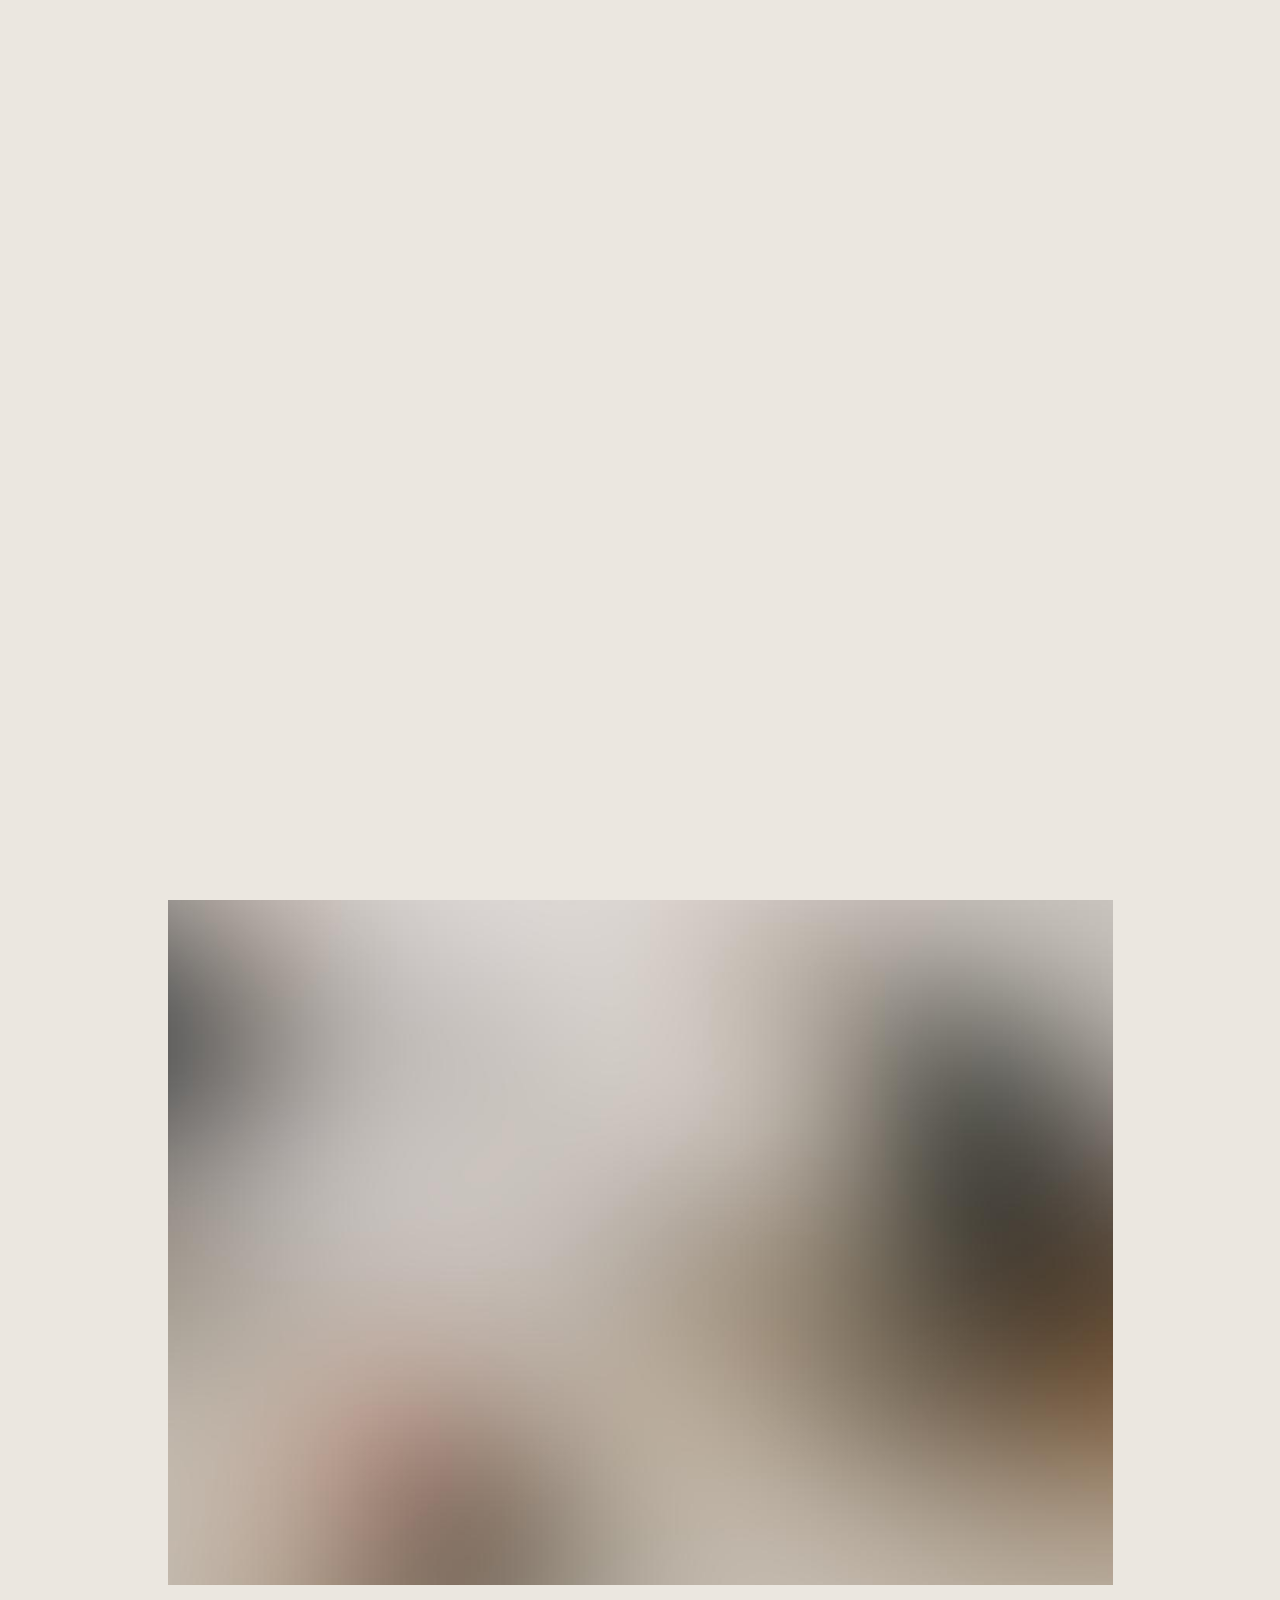
<file: blog-single.html>
<!doctype html>
<html lang="en-US">
<head>

  <title>OBER - One Page Resume HTML Template</title>
  <meta http-equiv="Content-Type" content="text/html; charset=utf-8">
  <meta http-equiv="X-UA-Compatible" content="IE=edge">
  <meta name="viewport" content="width=device-width, initial-scale=1">
  <meta name="HandheldFriendly" content="true">
  <meta name="author" content="beshleyua" />

  <!-- Fonts -->
  <link rel="stylesheet" href="https://fonts.googleapis.com/css?family=Rubik%3A300%2C300i%2C400%2C400i%2C500%2C500i%2C600%2C600i%2C700%2C700i%2C800%2C800i%2C900%2C900i%7CSorts+Mill+Goudy&#038;display=swap" type="text/css" media="all" />
  <link rel="stylesheet" href="https://fonts.googleapis.com/css?family=Roboto%3A100%2C100italic%2C200%2C200italic%2C300%2C300italic%2C400%2C400italic%2C500%2C500italic%2C600%2C600italic%2C700%2C700italic%2C800%2C800italic%2C900%2C900italic%7CRoboto+Slab%3A100%2C100italic%2C200%2C200italic%2C300%2C300italic%2C400%2C400italic%2C500%2C500italic%2C600%2C600italic%2C700%2C700italic%2C800%2C800italic%2C900%2C900italic&#038;display=auto" type="text/css" media="all" />

  <!-- CSS STYLES -->
  <link rel="stylesheet" href="assets/css/vendors/bootstrap.css" type="text/css" media="all" />
  <link rel="stylesheet" href="assets/fonts/font-awesome/css/font-awesome.css" type="text/css" media="all" />
  <link rel="stylesheet" href="assets/css/vendors/magnific-popup.css" type="text/css" media="all" />
  <link rel="stylesheet" href="assets/css/vendors/splitting.css" type="text/css" media="all" />
  <link rel="stylesheet" href="assets/css/vendors/swiper.css" type="text/css" media="all" />
  <link rel="stylesheet" href="assets/css/vendors/animate.css" type="text/css" media="all" />
  <link rel="stylesheet" href="assets/css/main.css" type="text/css" media="all" />

  <!-- Favicon -->
	<link rel="shortcut icon" href="favicon.ico" type="image/x-icon">
	<link rel="icon" href="favicon.ico" type="image/x-icon">

</head>

<body class="page light-skin">
	<div class="container-page ">

    <!-- Preloader -->
    <div class="preloader">
      <div class="centrize full-width">
        <div class="vertical-center">
          <div class="spinner-logo">
            <img src="assets/images/ober_logo.png" alt="" />
            <div class="spinner-dot"></div>
            <div class="spinner spinner-line"></div>
          </div>
        </div>
      </div>
    </div>

    <!-- Header -->
    <header class="header">
      <div class="header__builder">
        <div class="row">
          <div class="col-xs-4 col-sm-4 col-md-4 col-lg-4">

            <!-- logo -->
            <div class="logo">
              <a href="index.html">
                <img src="assets/images/ober_logo.png" alt="" />
              </a>
            </div>

          </div>
          <div class="col-xs-8 col-sm-8 col-md-8 col-lg-8 align-right">

            <!-- switcher btn -->
            <a href="#" class="switcher-btn">
              <span class="sw-before">
                <svg xmlns="http://www.w3.org/2000/svg" width="22.22" height="22.313" viewBox="0 0 22.22 22.313">
                  <path fill="#fff" d="M1752.49,105.511a5.589,5.589,0,0,0-3.94-1.655,5.466,5.466,0,0,0-3.94,1.655,5.61,5.61,0,0,0,3.94,9.566,5.473,5.473,0,0,0,3.94-1.653,5.643,5.643,0,0,0,1.65-3.957A5.516,5.516,0,0,0,1752.49,105.511Zm-1.06,6.85a4.1,4.1,0,0,1-5.76,0,4.164,4.164,0,0,1,0-5.788A4.083,4.083,0,0,1,1751.43,112.361Zm7.47-3.662h-2.27a0.768,0.768,0,0,0,0,1.536h2.27A0.768,0.768,0,0,0,1758.9,108.7Zm-10.35,8.12a0.777,0.777,0,0,0-.76.769v2.274a0.777,0.777,0,0,0,.76.767,0.786,0.786,0,0,0,.77-0.767v-2.274A0.786,0.786,0,0,0,1748.55,116.819Zm7.85-.531-1.62-1.624a0.745,0.745,0,0,0-1.06,0,0.758,0.758,0,0,0,0,1.063l1.62,1.625a0.747,0.747,0,0,0,1.06,0A0.759,0.759,0,0,0,1756.4,116.288ZM1748.55,98.3a0.777,0.777,0,0,0-.76.768v2.273a0.778,0.778,0,0,0,.76.768,0.787,0.787,0,0,0,.77-0.768V99.073A0.786,0.786,0,0,0,1748.55,98.3Zm7.88,3.278a0.744,0.744,0,0,0-1.06,0l-1.62,1.624a0.758,0.758,0,0,0,0,1.063,0.745,0.745,0,0,0,1.06,0l1.62-1.624A0.758,0.758,0,0,0,1756.43,101.583Zm-15.96,7.116h-2.26a0.78,0.78,0,0,0-.77.768,0.76,0.76,0,0,0,.77.768h2.26A0.768,0.768,0,0,0,1740.47,108.7Zm2.88,5.965a0.745,0.745,0,0,0-1.06,0l-1.62,1.624a0.759,0.759,0,0,0,0,1.064,0.747,0.747,0,0,0,1.06,0l1.62-1.625A0.758,0.758,0,0,0,1743.35,114.664Zm0-11.457-1.62-1.624a0.744,0.744,0,0,0-1.06,0,0.758,0.758,0,0,0,0,1.063l1.62,1.624a0.745,0.745,0,0,0,1.06,0A0.758,0.758,0,0,0,1743.35,103.207Z" transform="translate(-1737.44 -98.313)"/>
                </svg>
              </span>
              <span class="sw-after">
                <svg xmlns="http://www.w3.org/2000/svg" width="23" height="23" viewBox="0 0 23 23">
                  <path fill="#fff" d="M1759.46,111.076a0.819,0.819,0,0,0-.68.147,8.553,8.553,0,0,1-2.62,1.537,8.167,8.167,0,0,1-2.96.531,8.655,8.655,0,0,1-8.65-8.682,9.247,9.247,0,0,1,.47-2.864,8.038,8.038,0,0,1,1.42-2.54,0.764,0.764,0,0,0-.12-1.063,0.813,0.813,0,0,0-.68-0.148,11.856,11.856,0,0,0-6.23,4.193,11.724,11.724,0,0,0,1,15.387,11.63,11.63,0,0,0,19.55-5.553A0.707,0.707,0,0,0,1759.46,111.076Zm-4.5,6.172a10.137,10.137,0,0,1-14.29-14.145,10.245,10.245,0,0,1,3.38-2.836c-0.14.327-.29,0.651-0.41,1.006a9.908,9.908,0,0,0-.56,3.365,10.162,10.162,0,0,0,10.15,10.189,9.776,9.776,0,0,0,3.49-.62,11.659,11.659,0,0,0,1.12-.473A10.858,10.858,0,0,1,1754.96,117.248Z" transform="translate(-1737 -98)"/>
                </svg>
              </span>
            </a>

            <!-- menu btn -->
            <a href="#" class="menu-btn"><span></span></a>

          </div>
        </div>
      </div>

      <!-- Menu Full Overlay -->
      <div class="menu-full-overlay">
        <div class="menu-full-container">
          <div class="container">
            <div class="row">
              <div class="col-xs-12 col-sm-12 col-md-12 col-lg-10 offset-1">

                <!-- menu full -->
                <div class="menu-full">
                  <ul class="menu-full">
                    <li class="menu-item">
                      <a class="splitting-text-anim-2" data-splitting="chars" href="#about-section">About</a>
                    </li>
                    <li class="menu-item">
                      <a class="splitting-text-anim-2" data-splitting="chars" href="#resume-section">Resume</a>
                    </li>
                    <li class="menu-item">
                      <a class="splitting-text-anim-2" data-splitting="chars" href="#works-section">Works</a>
                    </li>
                    <li class="menu-item">
                      <a class="splitting-text-anim-2" data-splitting="chars" href="#pricing-section">Pricing</a>
                    </li>
                    <li class="menu-item">
                      <a class="splitting-text-anim-2" data-splitting="chars" href="#blog-section">Blog</a>
                    </li>
                    <li class="menu-item">
                      <a class="splitting-text-anim-2" data-splitting="chars" href="#contact-section">Contact</a>
                    </li>
                    <li class="menu-item menu-item-has-children has-children">
                      <a class="splitting-text-anim-2" data-splitting="chars">Pages</a>
                      <ul class="sub-menu">
                        <li class="menu-item"><a class="splitting-text-anim-1" data-splitting="chars" href="works.html">Works (grid)</a></li>
                        <li class="menu-item"><a class="splitting-text-anim-1" data-splitting="chars" href="works-list.html">Works (list)</a></li>
                        <li class="menu-item"><a class="splitting-text-anim-1" data-splitting="chars" href="work-single.html">Work Single Page</a></li>
                        <li class="menu-item"><a class="splitting-text-anim-1" data-splitting="chars" href="blog.html">Blog Posts</a></li>
                        <li class="menu-item"><a class="splitting-text-anim-1" data-splitting="chars" href="blog-single.html">Blog Single Post</a></li>
                      </ul>
                    </li>
                  </ul>
                </div>

              </div>
            </div>
          </div>
        </div>

        <!-- social -->
        <div class="menu-social-links">
          <a href="http://dribbble.com" target="blank" class="scrolla-element-anim-1" title="dribbble">
            <i class="fab fa-dribbble"></i>
          </a>
          <a href="http://twitter.com" target="blank" class="scrolla-element-anim-1" title="twitter">
            <i class="fab fa-twitter"></i>
          </a>
          <a href="http://behance.com" target="blank" class="scrolla-element-anim-1" title="behance">
            <i class="fab fa-behance"></i>
          </a>
        </div>

      </div>

    </header>

		<!-- Wrapper -->
		<div class="wrapper single-post">

      <!-- Section Started Heading -->
      <section class="section section-inner started-heading">
        <div class="container">
          <div class="row">
            <div class="col-xs-12 col-sm-12 col-md-12 col-lg-12">

              <!-- titles -->
              <div class="m-titles">
                <h1 class="m-title scrolla-element-anim-1 scroll-animate" data-animate="active">
                  How to Become a Successful UI/UX Designer
                </h1>
                <div class="m-category scrolla-element-anim-1 scroll-animate" data-animate="active">
                  <a href="#" rel="category tag">UX Design</a> / November 28, 2021
                </div>
              </div>

            </div>
          </div>
        </div>
      </section>

      <!-- Single Post -->
      <section class="section section-inner m-archive">
        <div class="container">
          <div class="row">

            <div class="col-xs-12 col-sm-12 col-md-12 col-lg-10 offset-1">

              <!-- image -->
              <div class="m-image-large">
                <div class="image">
                  <div class="img scrolla-element-anim-1 scroll-animate" data-animate="active" style="background-image: url(assets/images/blog5.jpg);"></div>
                </div>
              </div>

              <!-- content -->
              <div class="description">
                <div class="post-content scrolla-element-anim-1 scroll-animate" data-animate="active">
                  <p>Vivamus interdum suscipit lacus. Nunc ultrices accumsan mattis. Aliquam vel sem vel velit efficitur malesuada. Donec arcu lacus, ornare eget ligula vel, commodo luctus felis. Ut dignissim sapien sit amet molestie rutrum. Orci varius natoque penatibus et magnis dis parturient montes, nascetur ridiculus mus. Pellentesque in porta dolor, a suscipit risus. Lorem ipsum dolor sit amet, consectetur adipiscing elit. Cras ac arcu in lorem rhoncus ullamcorper. Ut at nulla ut libero mollis viverra sed vitae purus.</p>
                  <p>Nam dui mauris, congue vel nisi in, tempus gravida enim. Nulla et tristique orci. Pellentesque lectus sapien, maximus id gravida sit amet, tristique non eros. Etiam aliquet, sem vitae sagittis convallis, ante sapien tincidunt nisl, eget dapibus tortor velit quis ex. Proin et condimentum est, sed pretium ex. Mauris posuere est metus, vitae commodo sem posuere eget. Praesent maximus augue rutrum, consequat magna id, facilisis lorem. Quisque molestie, turpis ac interdum gravida</p>
                  <blockquote>
                    <p>Photography is the story I fail to put into words get ligula vel, commodo luctus felis. Ut dignissim sapien sit amet molestie rutr</p>
                    <p><cite>&#8211; Destin Sparks</cite></p>
                  </blockquote>
                  <p><br></p>
                  <h3>Aliquam vel sem vel vellesuada</h3>
                  <p>Vivamus interdum suscipit lacus. Nunc ultrices accumsan mattis. Aliquam vel sem vel velit efficitur malesuada. Donec arcu lacus, ornare eget ligula vel, commodo luctus felis. Ut dignissim sapien sit amet molestie rutrum. Orci varius natoque penatibus et magnis dis parturient montes, nascetur ridiculus mus. Pellentesque in porta dolor, a suscipit risus. Lorem ipsum dolor sit amet, consectetur adipiscing elit. Cras ac arcu in lorem rhoncus ullamcorper. Ut at nulla ut libero mollis viverra sed vitae purus.</p>
                  <ul class="gallery gallery-columns-2">
                    <li class="gallery-item">
                      <figure>
                        <img src="assets/images/blog8.jpg" alt="" />
                      </figure>
                    </li>
                    <li class="gallery-item">
                      <figure>
                        <img src="assets/images/blog7.jpg" alt="" />
                      </figure>
                    </li>
                  </ul>
                  <p>Nam dui mauris, congue vel nisi in, tempus gravida enim. Nulla et tristique orci. Pellentesque lectus sapien, maximus id gravida sit amet, tristique non eros. Etiam aliquet, sem vitae sagittis convallis, ante sapien tincidunt nisl, eget dapibus tortor velit quis ex. Proin et condimentum est, sed pretium ex. Mauris posuere est metus, vitae commodo sem posuere eget. Praesent maximus augue rutrum, consequat magna id, facilisis lorem. Quisque molestie, turpis ac interdum gravida</p>
                  <ul>
                    <li>Donec arcu lacus, ornare eget ligula vel, commodo luctus felis.</li>
                    <li>Ut dignissim sapien sit amet molestie rutrum.</li>
                    <li>Orci varius natoque penatibus et magnis dis parturient montes.</li>
                    <li>Ut at nulla ut libero mollis viverra sed vitae purus.</li>
                  </ul>
                  <p>Nam dui mauris, congue vel nisi in, tempus gravida enim. Nulla et tristique orci. Pellentesque lectus sapien, maximus id gravida sit amet, tristique non eros. Etiam aliquet, sem vitae sagittis convallis, ante sapien tincidunt nisl, eget dapibus tortor velit quis ex.</p>

                  <span class="tags-links">
                    <span>Tags:</span>
                    <a href="#">Design</a>
                    <a href="#">HTML</a>
                    <a href="#">UX</a>
                    <a href="#">WordPress</a>
                  </span>
                </div>
              </div>
            </div>

            <!-- Comments -->
            <div class="comments-post scrolla-element-anim-1 scroll-animate" data-animate="active">
              <div class="section__comments">

                <div class="m-titles">
                  <div class="m-title align-left">2 Comments</div>
                </div>

                <ul class="comments">
                  <li class="comment comment-item">
                    <div class="comment comment-box">
                      <img src="assets/images/avatar.png" class="avatar" alt="" />
                      <div class="comment-box__body">
                        <div class="content-caption post-content description">
                          <h5 class="comment-box__details">Robert Brown <span>December 9, 2021</span></h5>
                          <p>Nam dui mauris, congue vel nisi in, tempus gravida enim. Nulla et tristique orci. Pellentesque lectus sapien, maximus id gravida sit amet, tristique non eros. Etiam aliquet, sem vitae sagittis convallis, ante sapien tincidunt nisl, eget dapibus tortor velit quis ex.</p>
                        </div>
                      </div>
                      <div class="comment-footer">
                        <a class="comment-reply-link" href="#">Reply</a>
                      </div>
                    </div>
                  </li>
                  <li class="comment comment-item">
                    <div class="comment comment-box">
                      <img src="assets/images/avatar.png" class="avatar" alt="" />
                      <div class="comment-box__body">
                        <div class="content-caption post-content description">
                          <h5 class="comment-box__details">Ryan Berg <span>December 9, 2021</span></h5>
                          <p>Proin et condimentum est, sed pretium ex. Mauris posuere est metus, vitae commodo sem posuere eget.</p>
                        </div>
                      </div>
                      <div class="comment-footer">
                        <a class="comment-reply-link" href="#">Reply</a>
                      </div>
                    </div>
                  </li>
                </ul>

                <div class="form-comment">
                  <div class="comment-respond">
                    <div class="m-titles">
                      <div class="m-title align-left">Leave a comment</div>
                    </div>
                    <form method="post" class="comment-form">
                      <div class="group-row">
                        <div class="group">
                          <textarea class="textarea" name="comment" rows="3" placeholder="Comment"></textarea>
                        </div>
                      </div>
                      <div class="group-row">
                        <div class="group">
                          <input type="text" name="author" class="input" placeholder="Name" />
                        </div>
                        <div class="group">
                          <input type="text" name="email" class="input" placeholder="Email" />
                        </div>
                      </div>
                      <div class="group-row">
                        <div class="group">
                          <button type="submit" name="submit" class="btn">Submit</button>
                        </div>
                      </div>
                    </form>
                  </div>
                </div>

              </div>
            </div>

          </div>
        </div>
      </section>

		</div>

		<!-- Footer -->
	  <div class="footer">
      <div class="footer__builder">
        <div class="container">
          <div class="row">
            <div class="col-xs-12 col-sm-12 col-md-4 col-lg-4 align-left">

              <!-- social -->
              <div class="social-links scrolla-element-anim-1 scroll-animate" data-animate="active">
                <a target="_blank" rel="nofollow" href="http://twitter.com">
                  <i aria-hidden="true" class="fab fa-twitter"></i>
                </a>
                <a target="_blank" rel="nofollow" href="http://dribble.com">
                  <i aria-hidden="true" class="fab fa-dribbble"></i>
                </a>
                <a target="_blank" rel="nofollow" href="http://behance.com">
                  <i aria-hidden="true" class="fab fa-behance"></i>
                </a>
              </div>

            </div>
            <div class="col-xs-12 col-sm-12 col-md-4 col-lg-4 align-center">
              <div class="copyright-text scrolla-element-anim-1 scroll-animate" data-animate="active">© 2022 Ober. All Rights Reserved</div>
            </div>
            <div class="col-xs-12 col-sm-12 col-md-4 col-lg-4 align-right">
              <div class="copyright-text scrolla-element-anim-1 scroll-animate" data-animate="active">Developed by <strong>beshleyua</strong></div>
            </div>
          </div>
        </div>
      </div>
    </div>

	</div>

	<!-- cursor -->
	<div class="cursor"></div>

  <script src="assets/js/jquery.min.js"></script>
  <script src="assets/js/jquery.validate.min.js"></script>
  <script src="assets/js/bootstrap.js"></script>
  <script src="assets/js/swiper.js"></script>
  <script src="assets/js/splitting.js"></script>
  <script src="assets/js/jarallax.min.js"></script>
  <script src="assets/js/magnific-popup.js"></script>
  <script src="assets/js/imagesloaded.pkgd.js"></script>
  <script src="assets/js/isotope.pkgd.js"></script>
  <script src="assets/js/jquery.scrolla.js"></script>
  <script src="assets/js/skrollr.js"></script>
  <script src="assets/js/jquery.cookie.js"></script>
  <script src="assets/js/common.js"></script>

</body>
</html>
</file>
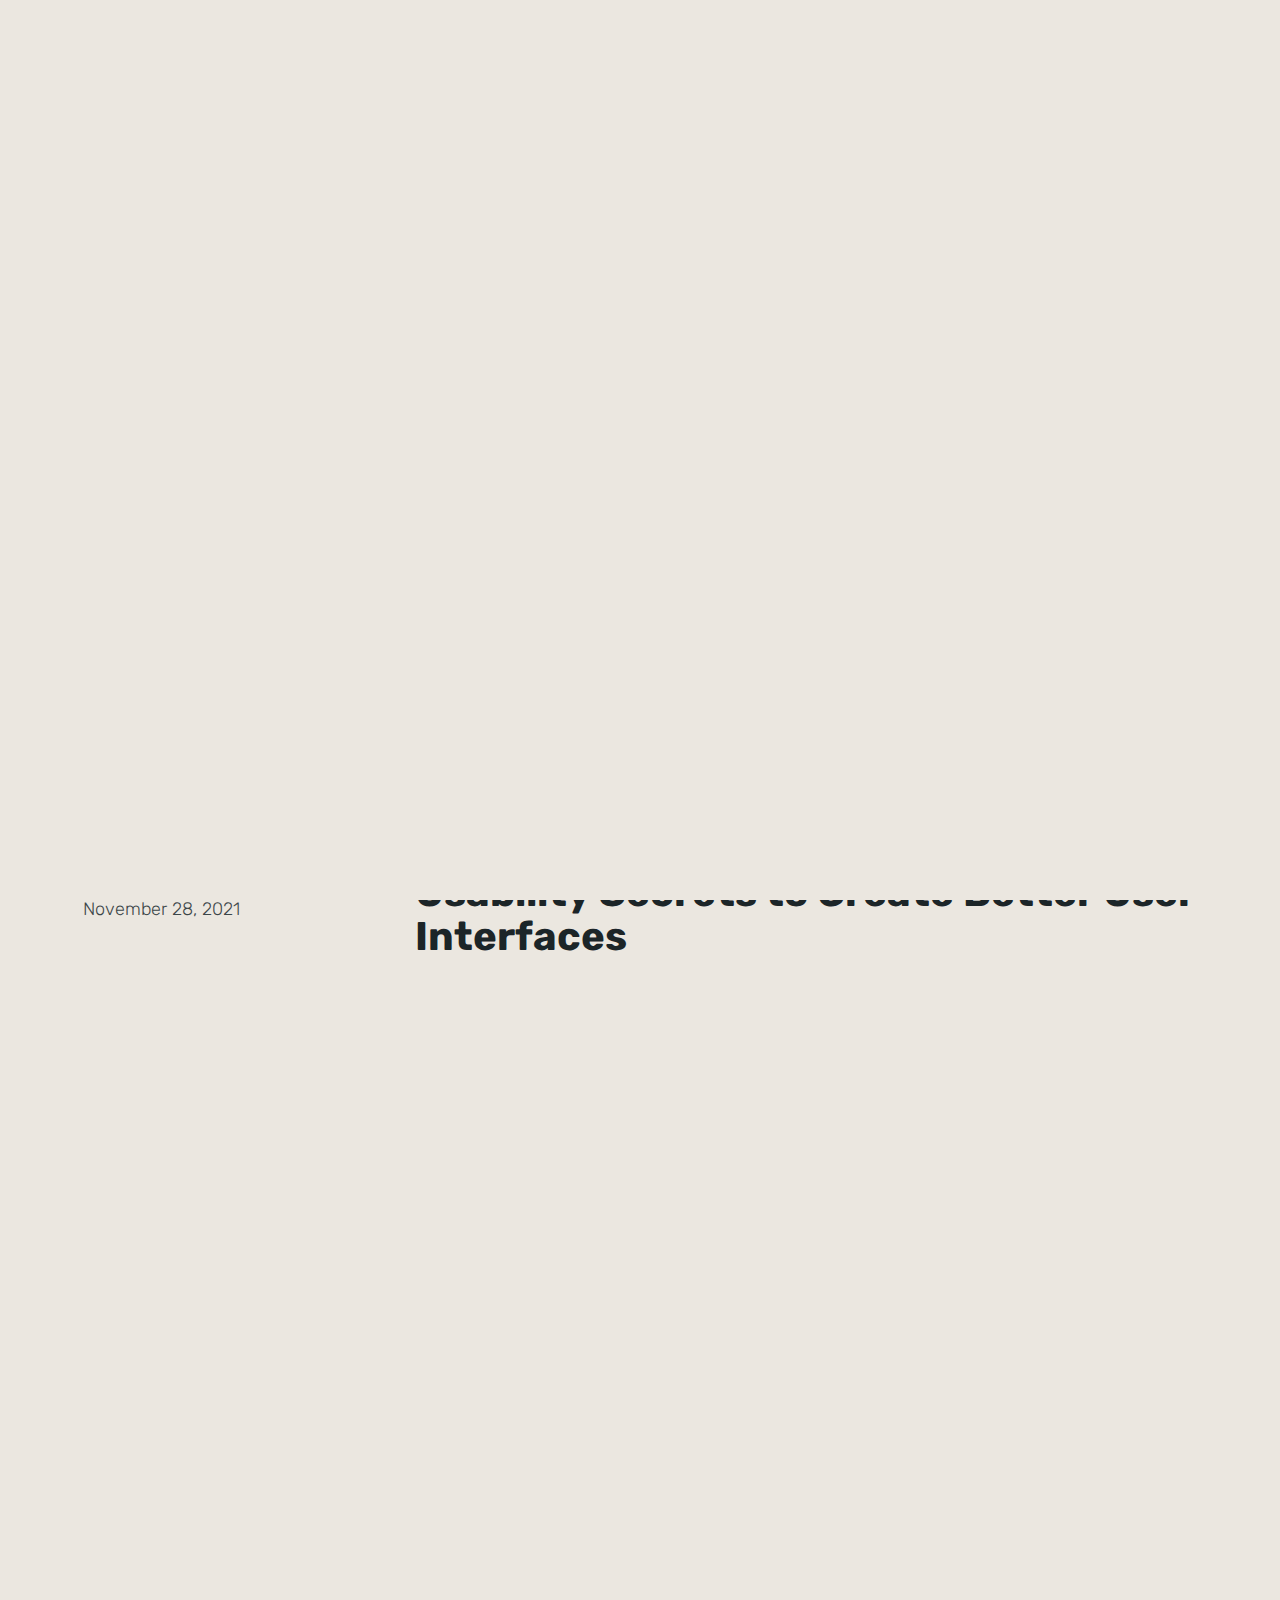
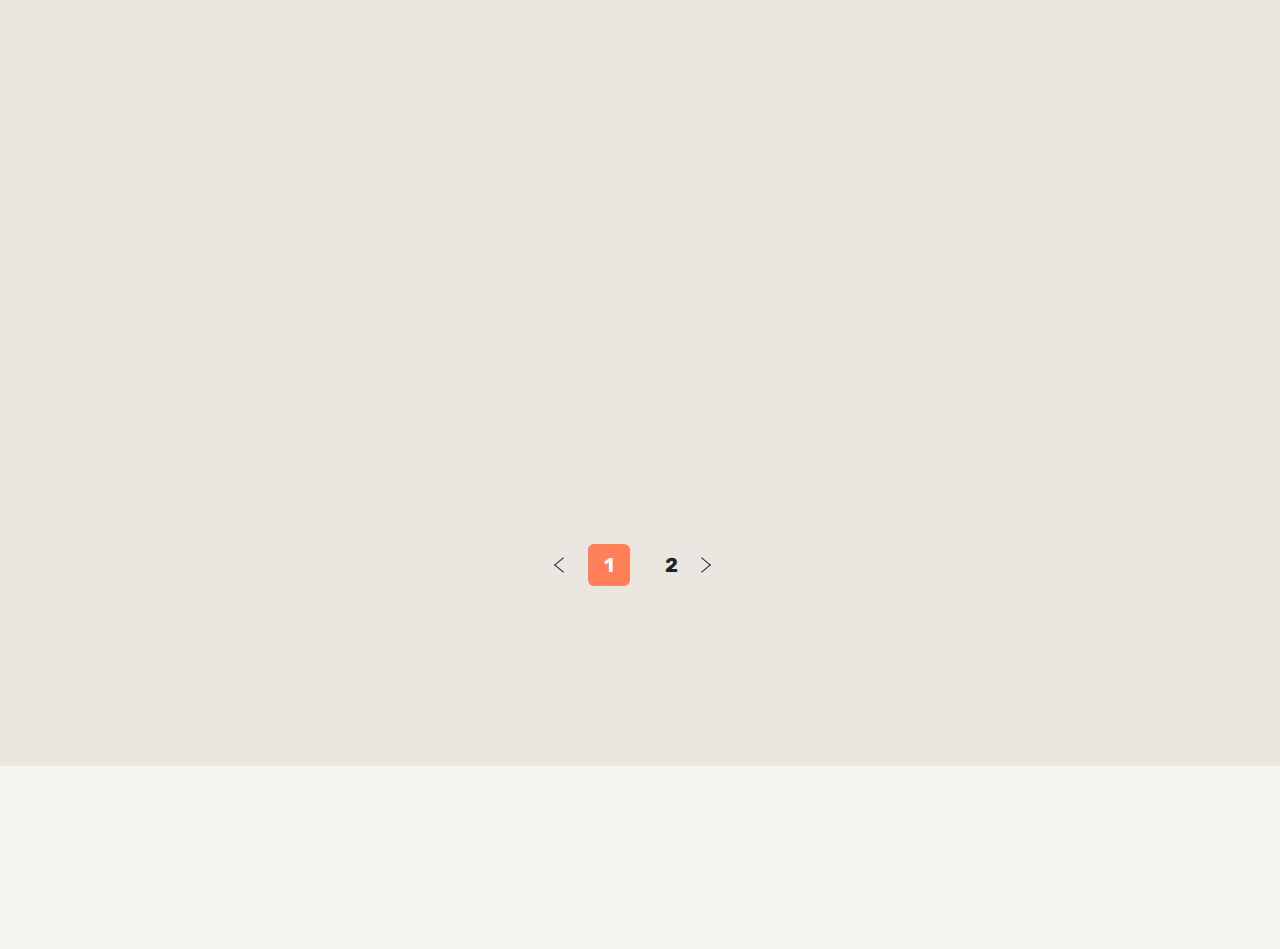
<file: blog.html>
<!doctype html>
<html lang="en-US">
<head>

  <title>OBER - One Page Resume HTML Template</title>
  <meta http-equiv="Content-Type" content="text/html; charset=utf-8">
  <meta http-equiv="X-UA-Compatible" content="IE=edge">
  <meta name="viewport" content="width=device-width, initial-scale=1">
  <meta name="HandheldFriendly" content="true">
  <meta name="author" content="beshleyua" />

  <!-- Fonts -->
  <link rel="stylesheet" href="https://fonts.googleapis.com/css?family=Rubik%3A300%2C300i%2C400%2C400i%2C500%2C500i%2C600%2C600i%2C700%2C700i%2C800%2C800i%2C900%2C900i%7CSorts+Mill+Goudy&#038;display=swap" type="text/css" media="all" />
  <link rel="stylesheet" href="https://fonts.googleapis.com/css?family=Roboto%3A100%2C100italic%2C200%2C200italic%2C300%2C300italic%2C400%2C400italic%2C500%2C500italic%2C600%2C600italic%2C700%2C700italic%2C800%2C800italic%2C900%2C900italic%7CRoboto+Slab%3A100%2C100italic%2C200%2C200italic%2C300%2C300italic%2C400%2C400italic%2C500%2C500italic%2C600%2C600italic%2C700%2C700italic%2C800%2C800italic%2C900%2C900italic&#038;display=auto" type="text/css" media="all" />

  <!-- CSS STYLES -->
  <link rel="stylesheet" href="assets/css/vendors/bootstrap.css" type="text/css" media="all" />
  <link rel="stylesheet" href="assets/fonts/font-awesome/css/font-awesome.css" type="text/css" media="all" />
  <link rel="stylesheet" href="assets/css/vendors/magnific-popup.css" type="text/css" media="all" />
  <link rel="stylesheet" href="assets/css/vendors/splitting.css" type="text/css" media="all" />
  <link rel="stylesheet" href="assets/css/vendors/swiper.css" type="text/css" media="all" />
  <link rel="stylesheet" href="assets/css/vendors/animate.css" type="text/css" media="all" />
  <link rel="stylesheet" href="assets/css/main.css" type="text/css" media="all" />

  <!-- Favicon -->
	<link rel="shortcut icon" href="favicon.ico" type="image/x-icon">
	<link rel="icon" href="favicon.ico" type="image/x-icon">

</head>

<body class="page light-skin">
	<div class="container-page ">

    <!-- Preloader -->
    <div class="preloader">
      <div class="centrize full-width">
        <div class="vertical-center">
          <div class="spinner-logo">
            <img src="assets/images/ober_logo.png" alt="" />
            <div class="spinner-dot"></div>
            <div class="spinner spinner-line"></div>
          </div>
        </div>
      </div>
    </div>

    <!-- Header -->
    <header class="header">
      <div class="header__builder">
        <div class="row">
          <div class="col-xs-4 col-sm-4 col-md-4 col-lg-4">

            <!-- logo -->
            <div class="logo">
              <a href="index.html">
                <img src="assets/images/ober_logo.png" alt="" />
              </a>
            </div>

          </div>
          <div class="col-xs-8 col-sm-8 col-md-8 col-lg-8 align-right">

            <!-- switcher btn -->
            <a href="#" class="switcher-btn">
              <span class="sw-before">
                <svg xmlns="http://www.w3.org/2000/svg" width="22.22" height="22.313" viewBox="0 0 22.22 22.313">
                  <path fill="#fff" d="M1752.49,105.511a5.589,5.589,0,0,0-3.94-1.655,5.466,5.466,0,0,0-3.94,1.655,5.61,5.61,0,0,0,3.94,9.566,5.473,5.473,0,0,0,3.94-1.653,5.643,5.643,0,0,0,1.65-3.957A5.516,5.516,0,0,0,1752.49,105.511Zm-1.06,6.85a4.1,4.1,0,0,1-5.76,0,4.164,4.164,0,0,1,0-5.788A4.083,4.083,0,0,1,1751.43,112.361Zm7.47-3.662h-2.27a0.768,0.768,0,0,0,0,1.536h2.27A0.768,0.768,0,0,0,1758.9,108.7Zm-10.35,8.12a0.777,0.777,0,0,0-.76.769v2.274a0.777,0.777,0,0,0,.76.767,0.786,0.786,0,0,0,.77-0.767v-2.274A0.786,0.786,0,0,0,1748.55,116.819Zm7.85-.531-1.62-1.624a0.745,0.745,0,0,0-1.06,0,0.758,0.758,0,0,0,0,1.063l1.62,1.625a0.747,0.747,0,0,0,1.06,0A0.759,0.759,0,0,0,1756.4,116.288ZM1748.55,98.3a0.777,0.777,0,0,0-.76.768v2.273a0.778,0.778,0,0,0,.76.768,0.787,0.787,0,0,0,.77-0.768V99.073A0.786,0.786,0,0,0,1748.55,98.3Zm7.88,3.278a0.744,0.744,0,0,0-1.06,0l-1.62,1.624a0.758,0.758,0,0,0,0,1.063,0.745,0.745,0,0,0,1.06,0l1.62-1.624A0.758,0.758,0,0,0,1756.43,101.583Zm-15.96,7.116h-2.26a0.78,0.78,0,0,0-.77.768,0.76,0.76,0,0,0,.77.768h2.26A0.768,0.768,0,0,0,1740.47,108.7Zm2.88,5.965a0.745,0.745,0,0,0-1.06,0l-1.62,1.624a0.759,0.759,0,0,0,0,1.064,0.747,0.747,0,0,0,1.06,0l1.62-1.625A0.758,0.758,0,0,0,1743.35,114.664Zm0-11.457-1.62-1.624a0.744,0.744,0,0,0-1.06,0,0.758,0.758,0,0,0,0,1.063l1.62,1.624a0.745,0.745,0,0,0,1.06,0A0.758,0.758,0,0,0,1743.35,103.207Z" transform="translate(-1737.44 -98.313)"/>
                </svg>
              </span>
              <span class="sw-after">
                <svg xmlns="http://www.w3.org/2000/svg" width="23" height="23" viewBox="0 0 23 23">
                  <path fill="#fff" d="M1759.46,111.076a0.819,0.819,0,0,0-.68.147,8.553,8.553,0,0,1-2.62,1.537,8.167,8.167,0,0,1-2.96.531,8.655,8.655,0,0,1-8.65-8.682,9.247,9.247,0,0,1,.47-2.864,8.038,8.038,0,0,1,1.42-2.54,0.764,0.764,0,0,0-.12-1.063,0.813,0.813,0,0,0-.68-0.148,11.856,11.856,0,0,0-6.23,4.193,11.724,11.724,0,0,0,1,15.387,11.63,11.63,0,0,0,19.55-5.553A0.707,0.707,0,0,0,1759.46,111.076Zm-4.5,6.172a10.137,10.137,0,0,1-14.29-14.145,10.245,10.245,0,0,1,3.38-2.836c-0.14.327-.29,0.651-0.41,1.006a9.908,9.908,0,0,0-.56,3.365,10.162,10.162,0,0,0,10.15,10.189,9.776,9.776,0,0,0,3.49-.62,11.659,11.659,0,0,0,1.12-.473A10.858,10.858,0,0,1,1754.96,117.248Z" transform="translate(-1737 -98)"/>
                </svg>
              </span>
            </a>

            <!-- menu btn -->
            <a href="#" class="menu-btn"><span></span></a>

          </div>
        </div>
      </div>

      <!-- Menu Full Overlay -->
      <div class="menu-full-overlay">
        <div class="menu-full-container">
          <div class="container">
            <div class="row">
              <div class="col-xs-12 col-sm-12 col-md-12 col-lg-10 offset-1">

                <!-- menu full -->
                <div class="menu-full">
                  <ul class="menu-full">
                    <li class="menu-item">
                      <a class="splitting-text-anim-2" data-splitting="chars" href="#about-section">About</a>
                    </li>
                    <li class="menu-item">
                      <a class="splitting-text-anim-2" data-splitting="chars" href="#resume-section">Resume</a>
                    </li>
                    <li class="menu-item">
                      <a class="splitting-text-anim-2" data-splitting="chars" href="#works-section">Works</a>
                    </li>
                    <li class="menu-item">
                      <a class="splitting-text-anim-2" data-splitting="chars" href="#pricing-section">Pricing</a>
                    </li>
                    <li class="menu-item">
                      <a class="splitting-text-anim-2" data-splitting="chars" href="#blog-section">Blog</a>
                    </li>
                    <li class="menu-item">
                      <a class="splitting-text-anim-2" data-splitting="chars" href="#contact-section">Contact</a>
                    </li>
                    <li class="menu-item menu-item-has-children has-children">
                      <a class="splitting-text-anim-2" data-splitting="chars">Pages</a>
                      <ul class="sub-menu">
                        <li class="menu-item"><a class="splitting-text-anim-1" data-splitting="chars" href="works.html">Works (grid)</a></li>
                        <li class="menu-item"><a class="splitting-text-anim-1" data-splitting="chars" href="works-list.html">Works (list)</a></li>
                        <li class="menu-item"><a class="splitting-text-anim-1" data-splitting="chars" href="work-single.html">Work Single Page</a></li>
                        <li class="menu-item"><a class="splitting-text-anim-1" data-splitting="chars" href="blog.html">Blog Posts</a></li>
                        <li class="menu-item"><a class="splitting-text-anim-1" data-splitting="chars" href="blog-single.html">Blog Single Post</a></li>
                      </ul>
                    </li>
                  </ul>
                </div>

              </div>
            </div>
          </div>
        </div>

        <!-- social -->
        <div class="menu-social-links">
          <a href="http://dribbble.com" target="blank" class="scrolla-element-anim-1" title="dribbble">
            <i class="fab fa-dribbble"></i>
          </a>
          <a href="http://twitter.com" target="blank" class="scrolla-element-anim-1" title="twitter">
            <i class="fab fa-twitter"></i>
          </a>
          <a href="http://behance.com" target="blank" class="scrolla-element-anim-1" title="behance">
            <i class="fab fa-behance"></i>
          </a>
        </div>

      </div>

    </header>

		<!-- Wrapper -->
		<div class="wrapper">

      <!-- Section Started Heading -->
      <section class="section section-inner started-heading">
      	<div class="container">
      		<div class="row">
      			<div class="col-xs-12 col-sm-12 col-md-12 col-lg-12">

      				<!-- titles -->
      				<div class="h-titles">
      					<h1 class="h-title scrolla-element-anim-1 scroll-animate" data-animate="active">Blog</h1>
      				</div>

      			</div>
      		</div>
      	</div>
      </section>

      <section class="section section-inner m-archive">
        <div class="container">

          <div class="row row-custom">
            <div class="col-xs-12 col-sm-12 col-md-3 col-lg-3">
            </div>
            <div class="col-xs-12 col-sm-12 col-md-9 col-lg-9 vertical-line">

              <!-- Description -->
              <div class="text scrolla-element-anim-1 scroll-animate" data-animate="active">
                <h6>Suspendisse potenti. Sed egestas eros eu libero posuere ultrices. Nullam ut aliquet felis, sit amet imperdiet felis.</h6>
              </div>

            </div>
          </div>

        </div>

        <!-- Blog -->
    		<div class="blog-items">

          <div class="archive-item">
            <div class="image">
              <a href="blog-single.html">
                <img src="assets/images/blog4.jpg" alt="Usability Secrets to Create Better User Interfaces" />
              </a>
            </div>
            <div class="desc">
              <div class="category scrolla-element-anim-1 scroll-animate" data-animate="active">
                UI Design<br/><span>November 28, 2021</span>
              </div>
              <div class="title scrolla-element-anim-1 scroll-animate" data-animate="active">
                <a href="blog-single.html">Usability Secrets to Create Better User Interfaces</a>
              </div>
              <div class="text scrolla-element-anim-1 scroll-animate" data-animate="active">
                <p>Vivamus interdum suscipit lacus. Nunc ultrices accumsan mattis. Aliquam vel sem vel velit efficitur malesuada. Donec arcu lacus, ornare eget&#8230; </p>
                <div class="readmore">
                  <a href="blog-single.html" class="lnk">Read more</a>
                </div>
              </div>
            </div>
          </div>

          <div class="archive-item">
            <div class="image">
              <a href="blog-single.html">
                <img src="assets/images/blog3.jpg" alt="Three Ways To Level Up Your Photography" />
              </a>
            </div>
            <div class="desc">
              <div class="category scrolla-element-anim-1 scroll-animate" data-animate="active">
                Branding<br/><span>November 28, 2021</span>
              </div>
              <div class="title scrolla-element-anim-1 scroll-animate" data-animate="active">
                <a href="blog-single.html">Three Ways To Level Up Your Photography</a>
              </div>
              <div class="text scrolla-element-anim-1 scroll-animate" data-animate="active">
                <p>Vivamus interdum suscipit lacus. Nunc ultrices accumsan mattis. Aliquam vel sem vel velit efficitur malesuada. Donec arcu lacus, ornare eget&#8230; </p>
                <div class="readmore">
                  <a href="blog-single.html" class="lnk">Read more</a>
                </div>
              </div>
            </div>
          </div>

          <div class="archive-item">
            <div class="image">
              <a href="blog-single.html">
                <img src="assets/images/single7.jpg" alt="10 Useful Tips to Improve Your UI Designs" />
              </a>
            </div>
            <div class="desc">
              <div class="category scrolla-element-anim-1 scroll-animate" data-animate="active">
                Photography<br/><span>November 28, 2021</span>
              </div>
              <div class="title scrolla-element-anim-1 scroll-animate" data-animate="active">
                <a href="blog-single.html">10 Useful Tips to Improve Your UI Designs</a>
              </div>
              <div class="text scrolla-element-anim-1 scroll-animate" data-animate="active">
                <p>Vivamus interdum suscipit lacus. Nunc ultrices accumsan mattis. Aliquam vel sem vel velit efficitur malesuada. Donec arcu lacus, ornare eget&#8230;</p>
                <div class="readmore">
                  <a href="blog-single.html" class="lnk">Read more</a>
                </div>
              </div>
            </div>
          </div>

        </div>

        <div class="pager">
          <a class="prev page-numbers" href="#"><i class="icon-arrow"></i></a>
          <span class="page-numbers current">1</span>
          <a class="page-numbers" href="#">2</a>
          <a class="next page-numbers" href="#"><i class="icon-arrow"></i></a>
        </div>

      </section>

		</div>

		<!-- Footer -->
	  <div class="footer">
      <div class="footer__builder">
        <div class="container">
          <div class="row">
            <div class="col-xs-12 col-sm-12 col-md-4 col-lg-4 align-left">

              <!-- social -->
              <div class="social-links scrolla-element-anim-1 scroll-animate" data-animate="active">
                <a target="_blank" rel="nofollow" href="http://twitter.com">
                  <i aria-hidden="true" class="fab fa-twitter"></i>
                </a>
                <a target="_blank" rel="nofollow" href="http://dribble.com">
                  <i aria-hidden="true" class="fab fa-dribbble"></i>
                </a>
                <a target="_blank" rel="nofollow" href="http://behance.com">
                  <i aria-hidden="true" class="fab fa-behance"></i>
                </a>
              </div>

            </div>
            <div class="col-xs-12 col-sm-12 col-md-4 col-lg-4 align-center">
              <div class="copyright-text scrolla-element-anim-1 scroll-animate" data-animate="active">© 2022 Ober. All Rights Reserved</div>
            </div>
            <div class="col-xs-12 col-sm-12 col-md-4 col-lg-4 align-right">
              <div class="copyright-text scrolla-element-anim-1 scroll-animate" data-animate="active">Developed by <strong>beshleyua</strong></div>
            </div>
          </div>
        </div>
      </div>
    </div>

	</div>

	<!-- cursor -->
	<div class="cursor"></div>

  <script src="assets/js/jquery.min.js"></script>
  <script src="assets/js/jquery.validate.min.js"></script>
  <script src="assets/js/bootstrap.js"></script>
  <script src="assets/js/swiper.js"></script>
  <script src="assets/js/splitting.js"></script>
  <script src="assets/js/jarallax.min.js"></script>
  <script src="assets/js/magnific-popup.js"></script>
  <script src="assets/js/imagesloaded.pkgd.js"></script>
  <script src="assets/js/isotope.pkgd.js"></script>
  <script src="assets/js/jquery.scrolla.js"></script>
  <script src="assets/js/skrollr.js"></script>
  <script src="assets/js/jquery.cookie.js"></script>
  <script src="assets/js/common.js"></script>

</body>
</html>
</file>
<file: mint-error-database.html>
<!DOCTYPE html>
<html lang="en-US">

<head>
    <title>Rafi Mahafid</title>
    <meta http-equiv="Content-Type" content="text/html; charset=utf-8" />
    <meta http-equiv="X-UA-Compatible" content="IE=edge" />
    <meta name="viewport" content="width=device-width, initial-scale=1" />
    <meta name="Rafi Mahafid" content="true" />
    <meta name="author" content="Rafi Mahafid" />

    <!-- Fonts -->
    <link rel="stylesheet" href="https://fonts.googleapis.com/css?family=Rubik%3A300%2C300i%2C400%2C400i%2C500%2C500i%2C600%2C600i%2C700%2C700i%2C800%2C800i%2C900%2C900i%7CSorts+Mill+Goudy&#038;display=swap" type="text/css" media="all" />
    <link rel="stylesheet" href="https://fonts.googleapis.com/css?family=Roboto%3A100%2C100italic%2C200%2C200italic%2C300%2C300italic%2C400%2C400italic%2C500%2C500italic%2C600%2C600italic%2C700%2C700italic%2C800%2C800italic%2C900%2C900italic%7CRoboto+Slab%3A100%2C100italic%2C200%2C200italic%2C300%2C300italic%2C400%2C400italic%2C500%2C500italic%2C600%2C600italic%2C700%2C700italic%2C800%2C800italic%2C900%2C900italic&#038;display=auto"
        type="text/css" media="all" />

    <!-- CSS STYLES -->
    <link rel="stylesheet" href="assets/css/vendors/bootstrap.css" type="text/css" media="all" />
    <link rel="stylesheet" href="assets/fonts/font-awesome/css/font-awesome.css" type="text/css" media="all" />
    <link rel="stylesheet" href="assets/css/vendors/magnific-popup.css" type="text/css" media="all" />
    <link rel="stylesheet" href="assets/css/vendors/splitting.css" type="text/css" media="all" />
    <link rel="stylesheet" href="assets/css/vendors/swiper.css" type="text/css" media="all" />
    <link rel="stylesheet" href="assets/css/vendors/animate.css" type="text/css" media="all" />
    <link rel="stylesheet" href="assets/css/main.css" type="text/css" media="all" />

    <!-- Favicon -->
    <link rel="shortcut icon" href="assets/images/ober_logo.png" type="image/x-icon" />
    <link rel="icon" href="assets/images/ober_logo.png" type="image/x-icon" />
</head>

<body class="page light-skin">
    <div class="container-page">
        <!-- Preloader -->
        <div class="preloader">
            <div class="centrize full-width">
                <div class="vertical-center">
                    <div class="spinner-logo">
                        <img src="assets/images/source file1.png" alt="" />
                        <div class="spinner-dot"></div>
                        <div class="spinner spinner-line"></div>
                    </div>
                </div>
            </div>
        </div>

        <!-- Header -->
        <header class="header">
            <div class="header__builder">
                <div class="row">
                    <div class="col-xs-4 col-sm-4 col-md-4 col-lg-4">
                        <!-- logo -->
                        <div class="logo">
                            <a href="index.html">
                                <img src="assets/images/ober_logo.png" alt="" />
                            </a>
                        </div>
                    </div>
                    <div class="col-xs-8 col-sm-8 col-md-8 col-lg-8 align-right">
                        <!-- switcher btn -->
                        <a href="#" class="switcher-btn">
                            <span class="sw-before">
                  <svg
                    xmlns="http://www.w3.org/2000/svg"
                    width="22.22"
                    height="22.313"
                    viewBox="0 0 22.22 22.313"
                  >
                    <path
                      fill="#fff"
                      d="M1752.49,105.511a5.589,5.589,0,0,0-3.94-1.655,5.466,5.466,0,0,0-3.94,1.655,5.61,5.61,0,0,0,3.94,9.566,5.473,5.473,0,0,0,3.94-1.653,5.643,5.643,0,0,0,1.65-3.957A5.516,5.516,0,0,0,1752.49,105.511Zm-1.06,6.85a4.1,4.1,0,0,1-5.76,0,4.164,4.164,0,0,1,0-5.788A4.083,4.083,0,0,1,1751.43,112.361Zm7.47-3.662h-2.27a0.768,0.768,0,0,0,0,1.536h2.27A0.768,0.768,0,0,0,1758.9,108.7Zm-10.35,8.12a0.777,0.777,0,0,0-.76.769v2.274a0.777,0.777,0,0,0,.76.767,0.786,0.786,0,0,0,.77-0.767v-2.274A0.786,0.786,0,0,0,1748.55,116.819Zm7.85-.531-1.62-1.624a0.745,0.745,0,0,0-1.06,0,0.758,0.758,0,0,0,0,1.063l1.62,1.625a0.747,0.747,0,0,0,1.06,0A0.759,0.759,0,0,0,1756.4,116.288ZM1748.55,98.3a0.777,0.777,0,0,0-.76.768v2.273a0.778,0.778,0,0,0,.76.768,0.787,0.787,0,0,0,.77-0.768V99.073A0.786,0.786,0,0,0,1748.55,98.3Zm7.88,3.278a0.744,0.744,0,0,0-1.06,0l-1.62,1.624a0.758,0.758,0,0,0,0,1.063,0.745,0.745,0,0,0,1.06,0l1.62-1.624A0.758,0.758,0,0,0,1756.43,101.583Zm-15.96,7.116h-2.26a0.78,0.78,0,0,0-.77.768,0.76,0.76,0,0,0,.77.768h2.26A0.768,0.768,0,0,0,1740.47,108.7Zm2.88,5.965a0.745,0.745,0,0,0-1.06,0l-1.62,1.624a0.759,0.759,0,0,0,0,1.064,0.747,0.747,0,0,0,1.06,0l1.62-1.625A0.758,0.758,0,0,0,1743.35,114.664Zm0-11.457-1.62-1.624a0.744,0.744,0,0,0-1.06,0,0.758,0.758,0,0,0,0,1.063l1.62,1.624a0.745,0.745,0,0,0,1.06,0A0.758,0.758,0,0,0,1743.35,103.207Z"
                      transform="translate(-1737.44 -98.313)"
                    />
                  </svg>
                </span>
                            <span class="sw-after">
                  <svg
                    xmlns="http://www.w3.org/2000/svg"
                    width="23"
                    height="23"
                    viewBox="0 0 23 23"
                  >
                    <path
                      fill="#fff"
                      d="M1759.46,111.076a0.819,0.819,0,0,0-.68.147,8.553,8.553,0,0,1-2.62,1.537,8.167,8.167,0,0,1-2.96.531,8.655,8.655,0,0,1-8.65-8.682,9.247,9.247,0,0,1,.47-2.864,8.038,8.038,0,0,1,1.42-2.54,0.764,0.764,0,0,0-.12-1.063,0.813,0.813,0,0,0-.68-0.148,11.856,11.856,0,0,0-6.23,4.193,11.724,11.724,0,0,0,1,15.387,11.63,11.63,0,0,0,19.55-5.553A0.707,0.707,0,0,0,1759.46,111.076Zm-4.5,6.172a10.137,10.137,0,0,1-14.29-14.145,10.245,10.245,0,0,1,3.38-2.836c-0.14.327-.29,0.651-0.41,1.006a9.908,9.908,0,0,0-.56,3.365,10.162,10.162,0,0,0,10.15,10.189,9.776,9.776,0,0,0,3.49-.62,11.659,11.659,0,0,0,1.12-.473A10.858,10.858,0,0,1,1754.96,117.248Z"
                      transform="translate(-1737 -98)"
                    />
                  </svg>
                </span>
                        </a>

                        <!-- menu btn -->
                        <a href="#" class="menu-btn"><span></span></a>
                    </div>
                </div>
            </div>

            <!-- Menu Full Overlay -->
            <div class="menu-full-overlay">
                <div class="menu-full-container">
                    <div class="container">
                        <div class="row">
                            <div class="col-xs-12 col-sm-12 col-md-12 col-lg-10 offset-1">
                                <!-- menu full -->
                                <div class="menu-full">
                                    <ul class="menu-full">
                                        <li class="menu-item">
                                            <a class="splitting-text-anim-2" data-splitting="chars" href="index.html">Home</a
                        >
                      </li>
                    </ul>
                  </div>
                </div>
              </div>
            </div>
          </div>

          <!-- social -->
        </div>
      </header>

      <!-- Wrapper -->
      <div class="wrapper project-single">
        <!-- Section Started Heading -->
        <section class="section section-inner started-heading">
          <div class="container">
            <div class="row">
              <div class="col-xs-12 col-sm-12 col-md-12 col-lg-12">
                <!-- titles -->
                <div class="h-titles">
                  <h1
                    class="h-title scrolla-element-anim-1 scroll-animate"
                    data-animate="active"
                  >
                    Mint Error Database
                  </h1>
                </div>
              </div>
            </div>
          </div>
        </section>

        <!-- Details -->
        <section class="section section-inner details">
          <div class="container">
            <div class="row row-custom">
              <div class="col-xs-12 col-sm-12 col-md-3 col-lg-3"></div>
              <div class="col-xs-12 col-sm-12 col-md-9 col-lg-9 vertical-line">
                <div class="m-details">
                  <div class="details-label">
                    <span>Year</span>
                    <strong>2019</strong>
                  </div>
                  <div class="details-label">
                    <span>Technology</span>
                    <strong>HTML5, CSS3, JavaScript, PHP, SQL</strong>
                  </div>
                  <div class="details-label">
                    <span>Categories</span>
                    <strong>Database <br />Product</strong>
                  </div>
                </div>
              </div>
            </div>
          </div>
        </section>

        <!-- Image Large -->
        <section
          class="m-image-large scrolla-element-anim-1 scroll-animate"
          data-animate="active"
        >
          <div class="image">
            <div
              class="img js-parallax"
              style="
                background-image: url(assets/images/FireShot\ Capture\ 007\ -\ 500\ LIRE\ B.I.\ 1993\ R\ Variante\ ologramma\ grande\,\ manca\ il\ numero\ 1\ del_\ -\ www.minterrordatabase.com.png);
              "
            ></div>
          </div>
        </section>

        <!-- Description -->
        <section class="section section-bg">
          <div class="container">
            <div class="row">
              <div class="col-xs-12 col-sm-12 col-md-12 col-lg-12">
                <div
                  class="p-title scrolla-element-anim-1 scroll-animate"
                  data-animate="active"
                >
                  Project Goal
                </div>
                <div
                  class="text scrolla-element-anim-1 scroll-animate"
                  data-animate="active"
                >
                  <p>
                    The platform is based on a server that allows for infinite
                    storage of coins and the secure transfer of unlimited data
                    at the fastest available speed. Every collector and every
                    numismatic expert has the possibility to catalog online and
                    definitively every single minting error coming from his own
                    collection or from the global numismatic market.
                  </p>
                  <p>
                    Each collector of minting errors can upload their coins to
                    the database dedicated to each country in the world. Anyone
                    can join the community and start sharing coins with them.
                    This search engine is also suitable for people who do not
                    have coins to share and who want to start studying for free
                    through coins shared by other users.
                  </p>
                  <a
                    target="_blank"
                    href="https://www.minterrordatabase.com/index.php"
                    class="btn scrolla-element-anim-1 scroll-animate"
                    data-animate="active"
                    >Visit Site</a
                  >
                </div>
              </div>
            </div>
          </div>
        </section>

        <!-- Section Gallery -->
        <section class="section section-inner">
          <div class="container">
            <div class="row m-gallery">
              <div class="col-xs-12 col-sm-6 col-md-6 col-lg-6">
                <div class="works-item">
                  <div
                    class="image scrolla-element-anim-1 scroll-animate"
                    data-animate="active"
                  >
                    <div class="img">
                      <a href="assets/images/3.png" class="has-popup-image">
                        <img src="assets/images/3.png" alt="#1" />
                      </a>
                                </div>
                            </div>
                        </div>
                    </div>
                    <div class="col-xs-12 col-sm-6 col-md-6 col-lg-6">
                        <div class="works-item">
                            <div class="image scrolla-element-anim-1 scroll-animate" data-animate="active">
                                <div class="img">
                                    <a href="assets/images/2.png" class="has-popup-image">
                                        <img src="assets/images/2.png" alt="#2" />
                                    </a>
                                </div>
                            </div>
                        </div>
                    </div>
                    <div class="col-xs-12 col-sm-6 col-md-6 col-lg-6">
                        <div class="works-item">
                            <div class="image scrolla-element-anim-1 scroll-animate" data-animate="active">
                                <div class="img">
                                    <a href="assets/images/1.png" class="has-popup-image">
                                        <img src="assets/images/1.png" alt="#3" />
                                    </a>
                                </div>
                            </div>
                        </div>
                    </div>
                </div>
            </div>
            </section>
    </div>

    <!-- Footer -->
    <div class="footer">
        <div class="footer__builder">
            <div class="container">
                <div class="row">
                    <div class="col-xs-12 col-sm-12 col-md-4 col-lg-4 align-left">
                        <!-- social -->
                        <div class="social-links scrolla-element-anim-1 scroll-animate" data-animate="active">
                            <a target="_blank" rel="nofollow" href="https://www.linkedin.com/in/rafi-mahafid/">
                                <i aria-hidden="true" class="fab fa-linkedin"></i>
                            </a>
                            <a target="_blank" rel="nofollow" href="https://github.com/Maestro-Apollo">
                                <i aria-hidden="true" class="fab fa-github"></i>
                            </a>
                            <a target="_blank" rel="nofollow" href="https://www.fiverr.com/web_apollo?up_rollout=true">
                                <i aria-hidden="true" class="fas fa-briefcase"></i>
                            </a>
                        </div>
                    </div>
                    <div class="col-xs-12 col-sm-12 col-md-4 col-lg-4 align-center">
                        <div class="copyright-text scrolla-element-anim-1 scroll-animate" data-animate="active">
                            © 2022 Web Apollo. All Rights Reserved
                        </div>
                    </div>
                    <!-- <div class="col-xs-12 col-sm-12 col-md-4 col-lg-4 align-right">
                        <div class="copyright-text scrolla-element-anim-1 scroll-animate" data-animate="active">
                            Developed by <strong>beshleyua</strong>
                        </div>
                    </div> -->
                </div>
            </div>
        </div>
    </div>
    </div>

    <!-- cursor -->
    <div class="cursor"></div>

    <script src="assets/js/jquery.min.js"></script>
    <script src="assets/js/jquery.validate.min.js"></script>
    <script src="assets/js/bootstrap.js"></script>
    <script src="assets/js/swiper.js"></script>
    <script src="assets/js/splitting.js"></script>
    <script src="assets/js/jarallax.min.js"></script>
    <script src="assets/js/magnific-popup.js"></script>
    <script src="assets/js/imagesloaded.pkgd.js"></script>
    <script src="assets/js/isotope.pkgd.js"></script>
    <script src="assets/js/jquery.scrolla.js"></script>
    <script src="assets/js/skrollr.js"></script>
    <script src="assets/js/jquery.cookie.js"></script>
    <script src="assets/js/common.js"></script>
</body>

</html>
</file>
<file: sentier-nautique-loeuill.html>
<!DOCTYPE html>
<html lang="en-US">

<head>
    <title>Rafi Mahafid</title>
    <meta http-equiv="Content-Type" content="text/html; charset=utf-8" />
    <meta http-equiv="X-UA-Compatible" content="IE=edge" />
    <meta name="viewport" content="width=device-width, initial-scale=1" />
    <meta name="Rafi Mahafid" content="true" />
    <meta name="author" content="Rafi Mahafid" />

    <!-- Fonts -->
    <link rel="stylesheet" href="https://fonts.googleapis.com/css?family=Rubik%3A300%2C300i%2C400%2C400i%2C500%2C500i%2C600%2C600i%2C700%2C700i%2C800%2C800i%2C900%2C900i%7CSorts+Mill+Goudy&#038;display=swap" type="text/css" media="all" />
    <link rel="stylesheet" href="https://fonts.googleapis.com/css?family=Roboto%3A100%2C100italic%2C200%2C200italic%2C300%2C300italic%2C400%2C400italic%2C500%2C500italic%2C600%2C600italic%2C700%2C700italic%2C800%2C800italic%2C900%2C900italic%7CRoboto+Slab%3A100%2C100italic%2C200%2C200italic%2C300%2C300italic%2C400%2C400italic%2C500%2C500italic%2C600%2C600italic%2C700%2C700italic%2C800%2C800italic%2C900%2C900italic&#038;display=auto"
        type="text/css" media="all" />

    <!-- CSS STYLES -->
    <link rel="stylesheet" href="assets/css/vendors/bootstrap.css" type="text/css" media="all" />
    <link rel="stylesheet" href="assets/fonts/font-awesome/css/font-awesome.css" type="text/css" media="all" />
    <link rel="stylesheet" href="assets/css/vendors/magnific-popup.css" type="text/css" media="all" />
    <link rel="stylesheet" href="assets/css/vendors/splitting.css" type="text/css" media="all" />
    <link rel="stylesheet" href="assets/css/vendors/swiper.css" type="text/css" media="all" />
    <link rel="stylesheet" href="assets/css/vendors/animate.css" type="text/css" media="all" />
    <link rel="stylesheet" href="assets/css/main.css" type="text/css" media="all" />

    <!-- Favicon -->
    <link rel="shortcut icon" href="assets/images/ober_logo.png" type="image/x-icon" />
    <link rel="icon" href="assets/images/ober_logo.png" type="image/x-icon" />
</head>

<body class="page light-skin">
    <div class="container-page">
        <!-- Preloader -->
        <div class="preloader">
            <div class="centrize full-width">
                <div class="vertical-center">
                    <div class="spinner-logo">
                        <img src="assets/images/logoLCKnoir.png" alt="" />
                        <div class="spinner-dot"></div>
                        <div class="spinner spinner-line"></div>
                    </div>
                </div>
            </div>
        </div>

        <!-- Header -->
        <header class="header">
            <div class="header__builder">
                <div class="row">
                    <div class="col-xs-4 col-sm-4 col-md-4 col-lg-4">
                        <!-- logo -->
                        <div class="logo">
                            <a href="index.html">
                                <img src="assets/images/ober_logo.png" alt="" />
                            </a>
                        </div>
                    </div>
                    <div class="col-xs-8 col-sm-8 col-md-8 col-lg-8 align-right">
                        <!-- switcher btn -->
                        <a href="#" class="switcher-btn">
                            <span class="sw-before">
                  <svg
                    xmlns="http://www.w3.org/2000/svg"
                    width="22.22"
                    height="22.313"
                    viewBox="0 0 22.22 22.313"
                  >
                    <path
                      fill="#fff"
                      d="M1752.49,105.511a5.589,5.589,0,0,0-3.94-1.655,5.466,5.466,0,0,0-3.94,1.655,5.61,5.61,0,0,0,3.94,9.566,5.473,5.473,0,0,0,3.94-1.653,5.643,5.643,0,0,0,1.65-3.957A5.516,5.516,0,0,0,1752.49,105.511Zm-1.06,6.85a4.1,4.1,0,0,1-5.76,0,4.164,4.164,0,0,1,0-5.788A4.083,4.083,0,0,1,1751.43,112.361Zm7.47-3.662h-2.27a0.768,0.768,0,0,0,0,1.536h2.27A0.768,0.768,0,0,0,1758.9,108.7Zm-10.35,8.12a0.777,0.777,0,0,0-.76.769v2.274a0.777,0.777,0,0,0,.76.767,0.786,0.786,0,0,0,.77-0.767v-2.274A0.786,0.786,0,0,0,1748.55,116.819Zm7.85-.531-1.62-1.624a0.745,0.745,0,0,0-1.06,0,0.758,0.758,0,0,0,0,1.063l1.62,1.625a0.747,0.747,0,0,0,1.06,0A0.759,0.759,0,0,0,1756.4,116.288ZM1748.55,98.3a0.777,0.777,0,0,0-.76.768v2.273a0.778,0.778,0,0,0,.76.768,0.787,0.787,0,0,0,.77-0.768V99.073A0.786,0.786,0,0,0,1748.55,98.3Zm7.88,3.278a0.744,0.744,0,0,0-1.06,0l-1.62,1.624a0.758,0.758,0,0,0,0,1.063,0.745,0.745,0,0,0,1.06,0l1.62-1.624A0.758,0.758,0,0,0,1756.43,101.583Zm-15.96,7.116h-2.26a0.78,0.78,0,0,0-.77.768,0.76,0.76,0,0,0,.77.768h2.26A0.768,0.768,0,0,0,1740.47,108.7Zm2.88,5.965a0.745,0.745,0,0,0-1.06,0l-1.62,1.624a0.759,0.759,0,0,0,0,1.064,0.747,0.747,0,0,0,1.06,0l1.62-1.625A0.758,0.758,0,0,0,1743.35,114.664Zm0-11.457-1.62-1.624a0.744,0.744,0,0,0-1.06,0,0.758,0.758,0,0,0,0,1.063l1.62,1.624a0.745,0.745,0,0,0,1.06,0A0.758,0.758,0,0,0,1743.35,103.207Z"
                      transform="translate(-1737.44 -98.313)"
                    />
                  </svg>
                </span>
                            <span class="sw-after">
                  <svg
                    xmlns="http://www.w3.org/2000/svg"
                    width="23"
                    height="23"
                    viewBox="0 0 23 23"
                  >
                    <path
                      fill="#fff"
                      d="M1759.46,111.076a0.819,0.819,0,0,0-.68.147,8.553,8.553,0,0,1-2.62,1.537,8.167,8.167,0,0,1-2.96.531,8.655,8.655,0,0,1-8.65-8.682,9.247,9.247,0,0,1,.47-2.864,8.038,8.038,0,0,1,1.42-2.54,0.764,0.764,0,0,0-.12-1.063,0.813,0.813,0,0,0-.68-0.148,11.856,11.856,0,0,0-6.23,4.193,11.724,11.724,0,0,0,1,15.387,11.63,11.63,0,0,0,19.55-5.553A0.707,0.707,0,0,0,1759.46,111.076Zm-4.5,6.172a10.137,10.137,0,0,1-14.29-14.145,10.245,10.245,0,0,1,3.38-2.836c-0.14.327-.29,0.651-0.41,1.006a9.908,9.908,0,0,0-.56,3.365,10.162,10.162,0,0,0,10.15,10.189,9.776,9.776,0,0,0,3.49-.62,11.659,11.659,0,0,0,1.12-.473A10.858,10.858,0,0,1,1754.96,117.248Z"
                      transform="translate(-1737 -98)"
                    />
                  </svg>
                </span>
                        </a>

                        <!-- menu btn -->
                        <a href="#" class="menu-btn"><span></span></a>
                    </div>
                </div>
            </div>

            <!-- Menu Full Overlay -->
            <div class="menu-full-overlay">
                <div class="menu-full-container">
                    <div class="container">
                        <div class="row">
                            <div class="col-xs-12 col-sm-12 col-md-12 col-lg-10 offset-1">
                                <!-- menu full -->
                                <div class="menu-full">
                                    <ul class="menu-full">
                                        <li class="menu-item">
                                            <a class="splitting-text-anim-2" data-splitting="chars" href="index.html">Home</a
                        >
                      </li>
                    </ul>
                  </div>
                </div>
              </div>
            </div>
          </div>

          <!-- social -->
        </div>
      </header>

      <!-- Wrapper -->
      <div class="wrapper project-single">
        <!-- Section Started Heading -->
        <section class="section section-inner started-heading">
          <div class="container">
            <div class="row">
              <div class="col-xs-12 col-sm-12 col-md-12 col-lg-12">
                <!-- titles -->
                <div class="h-titles">
                  <h1
                    class="h-title scrolla-element-anim-1 scroll-animate"
                    data-animate="active"
                  >
                    Sentier Nautique Loeuill
                  </h1>
                </div>
              </div>
            </div>
          </div>
        </section>

        <!-- Details -->
        <section class="section section-inner details">
          <div class="container">
            <div class="row row-custom">
              <div class="col-xs-12 col-sm-12 col-md-3 col-lg-3"></div>
              <div class="col-xs-12 col-sm-12 col-md-9 col-lg-9 vertical-line">
                <div class="m-details">
                  <div class="details-label">
                    <span>Year</span>
                    <strong>2021</strong>
                  </div>
                  <div class="details-label">
                    <span>Technology</span>
                    <strong>Laravel, Jquery, Bootstrap, MySQL</strong>
                  </div>
                  <div class="details-label">
                    <span>Categories</span>
                    <strong>Education <br />Children</strong>
                  </div>
                </div>
              </div>
            </div>
          </div>
        </section>

        <!-- Image Large -->
        <section
          class="m-image-large scrolla-element-anim-1 scroll-animate"
          data-animate="active"
        >
          <div class="image">
            <div
              class="img js-parallax"
              style="background-image: url(assets/images/5.png)"
            ></div>
          </div>
        </section>

        <!-- Description -->
        <section class="section section-bg">
          <div class="container">
            <div class="row">
              <div class="col-xs-12 col-sm-12 col-md-12 col-lg-12">
                <div
                  class="p-title scrolla-element-anim-1 scroll-animate"
                  data-animate="active"
                >
                  Project Goal
                </div>
                <div
                  class="text scrolla-element-anim-1 scroll-animate"
                  data-animate="active"
                >
                  <p>
                    Build QR Code Exam system for children during Covid-19. Used
                    modern MVC web technologies and Agile development
                    methodologies to build this application – This web app
                    helped 300+ children in France to take exams from home.
                  </p>

                  <a
                    target="_blank"
                    href="http://sentier-nautique-loeuilly.fr/"
                    class="btn scrolla-element-anim-1 scroll-animate"
                    data-animate="active"
                    >Visit Site</a
                  >
                </div>
              </div>
            </div>
          </div>
        </section>

        <!-- Section Gallery -->
        <section class="section section-inner">
          <div class="container">
            <div class="row m-gallery">
              <div class="col-xs-12 col-sm-6 col-md-6 col-lg-6">
                <div class="works-item">
                  <div
                    class="image scrolla-element-anim-1 scroll-animate"
                    data-animate="active"
                  >
                    <div class="img">
                      <a href="assets/images/5.png" class="has-popup-image">
                        <img src="assets/images/5.png" alt="#1" />
                      </a>
                                </div>
                            </div>
                        </div>
                    </div>
                    <div class="col-xs-12 col-sm-6 col-md-6 col-lg-6">
                        <div class="works-item">
                            <div class="image scrolla-element-anim-1 scroll-animate" data-animate="active">
                                <div class="img">
                                    <a href="assets/images/6.png" class="has-popup-image">
                                        <img src="assets/images/6.png" alt="#2" />
                                    </a>
                                </div>
                            </div>
                        </div>
                    </div>
                    <div class="col-xs-12 col-sm-6 col-md-6 col-lg-6">
                        <div class="works-item">
                            <div class="image scrolla-element-anim-1 scroll-animate" data-animate="active">
                                <div class="img">
                                    <a href="assets/images/7.png" class="has-popup-image">
                                        <img src="assets/images/7.png" alt="#3" />
                                    </a>
                                </div>
                            </div>
                        </div>
                    </div>
                </div>
            </div>
            </section>
    </div>

    <!-- Footer -->
    <div class="footer">
        <div class="footer__builder">
            <div class="container">
                <div class="row">
                    <div class="col-xs-12 col-sm-12 col-md-4 col-lg-4 align-left">
                        <!-- social -->
                        <div class="social-links scrolla-element-anim-1 scroll-animate" data-animate="active">
                            <a target="_blank" rel="nofollow" href="https://www.linkedin.com/in/rafi-mahafid/">
                                <i aria-hidden="true" class="fab fa-linkedin"></i>
                            </a>
                            <a target="_blank" rel="nofollow" href="https://github.com/Maestro-Apollo">
                                <i aria-hidden="true" class="fab fa-github"></i>
                            </a>
                            <a target="_blank" rel="nofollow" href="https://www.fiverr.com/web_apollo?up_rollout=true">
                                <i aria-hidden="true" class="fas fa-briefcase"></i>
                            </a>
                        </div>
                    </div>
                    <div class="col-xs-12 col-sm-12 col-md-4 col-lg-4 align-center">
                        <div class="copyright-text scrolla-element-anim-1 scroll-animate" data-animate="active">
                            © 2022 Web Apollo. All Rights Reserved
                        </div>
                    </div>
                    <!-- <div class="col-xs-12 col-sm-12 col-md-4 col-lg-4 align-right">
                        <div class="copyright-text scrolla-element-anim-1 scroll-animate" data-animate="active">
                            Developed by <strong>beshleyua</strong>
                        </div>
                    </div> -->
                </div>
            </div>
        </div>
    </div>
    </div>

    <!-- cursor -->
    <div class="cursor"></div>

    <script src="assets/js/jquery.min.js"></script>
    <script src="assets/js/jquery.validate.min.js"></script>
    <script src="assets/js/bootstrap.js"></script>
    <script src="assets/js/swiper.js"></script>
    <script src="assets/js/splitting.js"></script>
    <script src="assets/js/jarallax.min.js"></script>
    <script src="assets/js/magnific-popup.js"></script>
    <script src="assets/js/imagesloaded.pkgd.js"></script>
    <script src="assets/js/isotope.pkgd.js"></script>
    <script src="assets/js/jquery.scrolla.js"></script>
    <script src="assets/js/skrollr.js"></script>
    <script src="assets/js/jquery.cookie.js"></script>
    <script src="assets/js/common.js"></script>
</body>

</html>
</file>
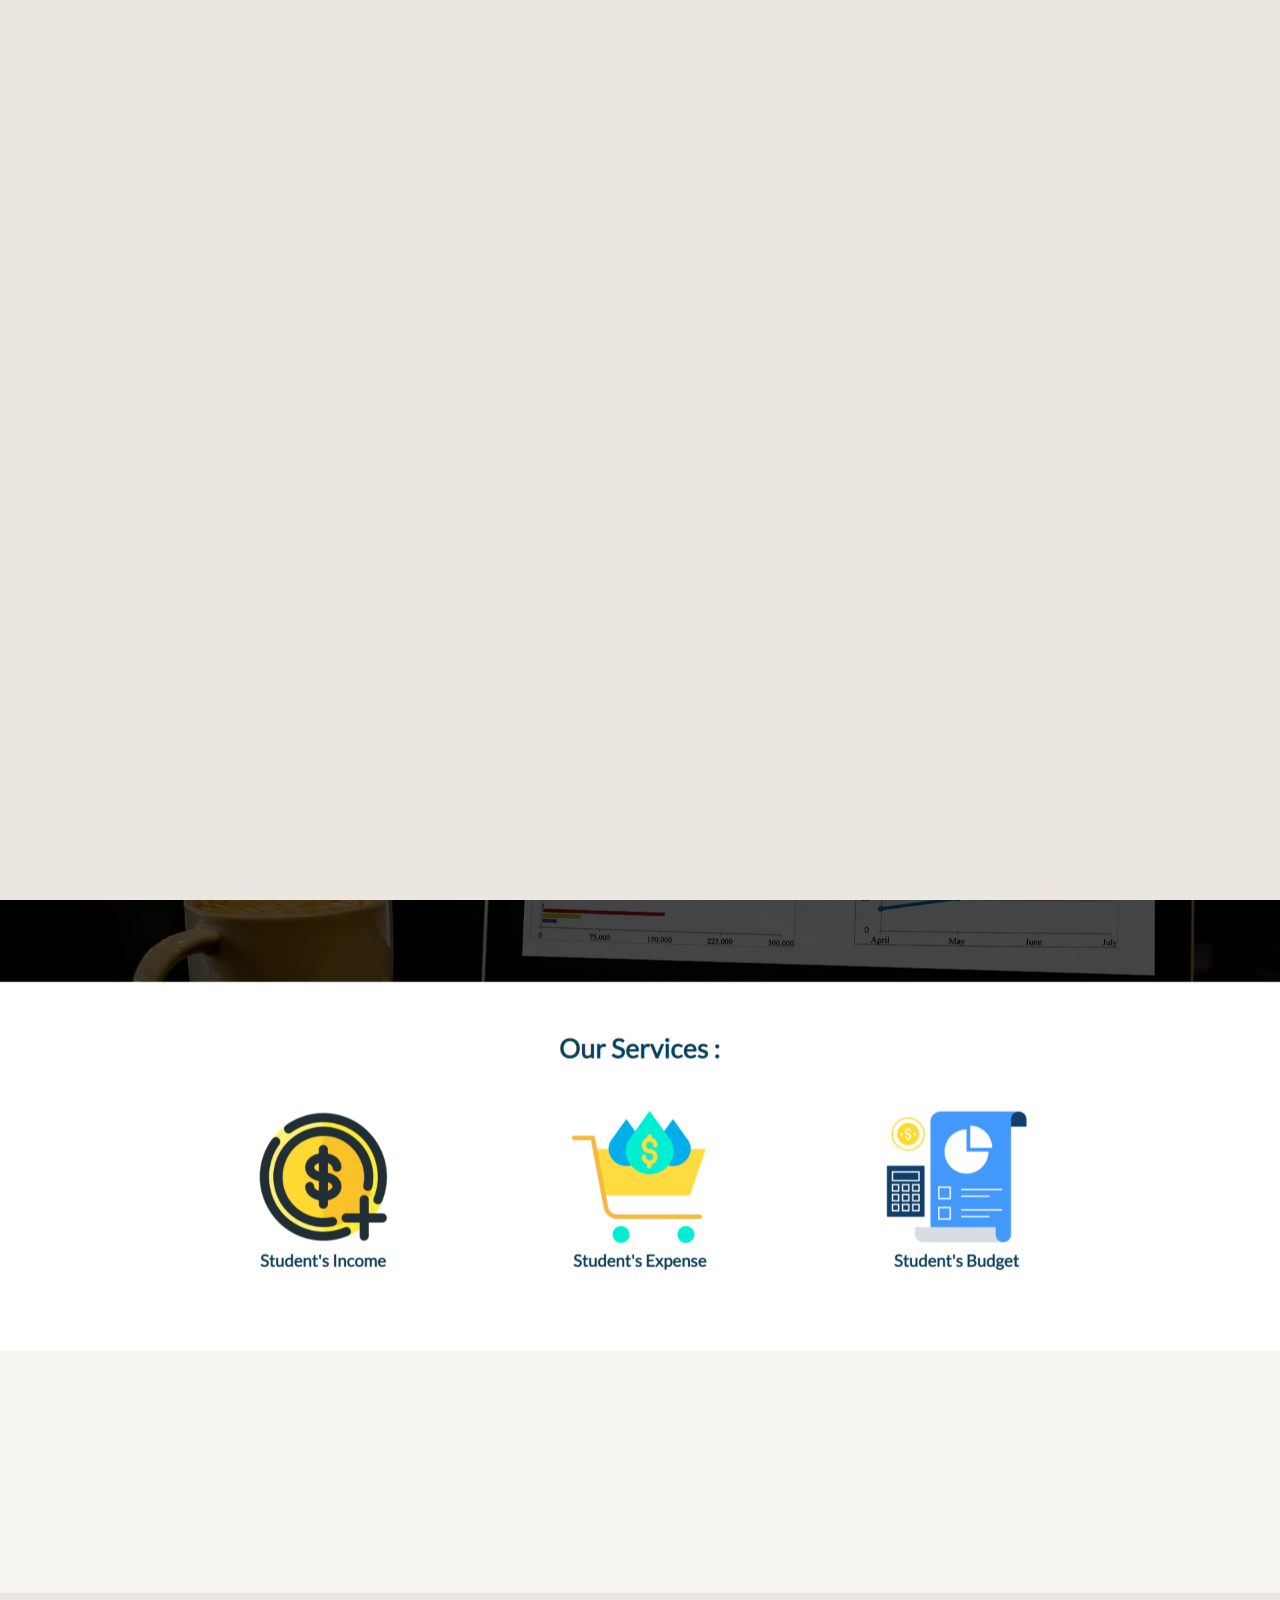
<file: UUWallet.html>
<!DOCTYPE html>
<html lang="en-US">

<head>
    <title>Rafi Mahafid</title>
    <meta http-equiv="Content-Type" content="text/html; charset=utf-8" />
    <meta http-equiv="X-UA-Compatible" content="IE=edge" />
    <meta name="viewport" content="width=device-width, initial-scale=1" />
    <meta name="Rafi Mahafid" content="true" />
    <meta name="author" content="Rafi Mahafid" />

    <!-- Fonts -->
    <link rel="stylesheet" href="https://fonts.googleapis.com/css?family=Rubik%3A300%2C300i%2C400%2C400i%2C500%2C500i%2C600%2C600i%2C700%2C700i%2C800%2C800i%2C900%2C900i%7CSorts+Mill+Goudy&#038;display=swap" type="text/css" media="all" />
    <link rel="stylesheet" href="https://fonts.googleapis.com/css?family=Roboto%3A100%2C100italic%2C200%2C200italic%2C300%2C300italic%2C400%2C400italic%2C500%2C500italic%2C600%2C600italic%2C700%2C700italic%2C800%2C800italic%2C900%2C900italic%7CRoboto+Slab%3A100%2C100italic%2C200%2C200italic%2C300%2C300italic%2C400%2C400italic%2C500%2C500italic%2C600%2C600italic%2C700%2C700italic%2C800%2C800italic%2C900%2C900italic&#038;display=auto"
        type="text/css" media="all" />

    <!-- CSS STYLES -->
    <link rel="stylesheet" href="assets/css/vendors/bootstrap.css" type="text/css" media="all" />
    <link rel="stylesheet" href="assets/fonts/font-awesome/css/font-awesome.css" type="text/css" media="all" />
    <link rel="stylesheet" href="assets/css/vendors/magnific-popup.css" type="text/css" media="all" />
    <link rel="stylesheet" href="assets/css/vendors/splitting.css" type="text/css" media="all" />
    <link rel="stylesheet" href="assets/css/vendors/swiper.css" type="text/css" media="all" />
    <link rel="stylesheet" href="assets/css/vendors/animate.css" type="text/css" media="all" />
    <link rel="stylesheet" href="assets/css/main.css" type="text/css" media="all" />

    <!-- Favicon -->
    <link rel="shortcut icon" href="assets/images/ober_logo.png" type="image/x-icon" />
    <link rel="icon" href="assets/images/ober_logo.png" type="image/x-icon" />
</head>

<body class="page light-skin">
    <div class="container-page">
        <!-- Preloader -->
        <div class="preloader">
            <div class="centrize full-width">
                <div class="vertical-center">
                    <div class="spinner-logo">
                        <img src="assets/images/logo.png" alt="" />
                        <div class="spinner-dot"></div>
                        <div class="spinner spinner-line"></div>
                    </div>
                </div>
            </div>
        </div>

        <!-- Header -->
        <header class="header">
            <div class="header__builder">
                <div class="row">
                    <div class="col-xs-4 col-sm-4 col-md-4 col-lg-4">
                        <!-- logo -->
                        <div class="logo">
                            <a href="index.html">
                                <img src="assets/images/ober_logo.png" alt="" />
                            </a>
                        </div>
                    </div>
                    <div class="col-xs-8 col-sm-8 col-md-8 col-lg-8 align-right">
                        <!-- switcher btn -->
                        <a href="#" class="switcher-btn">
                            <span class="sw-before">
                  <svg
                    xmlns="http://www.w3.org/2000/svg"
                    width="22.22"
                    height="22.313"
                    viewBox="0 0 22.22 22.313"
                  >
                    <path
                      fill="#fff"
                      d="M1752.49,105.511a5.589,5.589,0,0,0-3.94-1.655,5.466,5.466,0,0,0-3.94,1.655,5.61,5.61,0,0,0,3.94,9.566,5.473,5.473,0,0,0,3.94-1.653,5.643,5.643,0,0,0,1.65-3.957A5.516,5.516,0,0,0,1752.49,105.511Zm-1.06,6.85a4.1,4.1,0,0,1-5.76,0,4.164,4.164,0,0,1,0-5.788A4.083,4.083,0,0,1,1751.43,112.361Zm7.47-3.662h-2.27a0.768,0.768,0,0,0,0,1.536h2.27A0.768,0.768,0,0,0,1758.9,108.7Zm-10.35,8.12a0.777,0.777,0,0,0-.76.769v2.274a0.777,0.777,0,0,0,.76.767,0.786,0.786,0,0,0,.77-0.767v-2.274A0.786,0.786,0,0,0,1748.55,116.819Zm7.85-.531-1.62-1.624a0.745,0.745,0,0,0-1.06,0,0.758,0.758,0,0,0,0,1.063l1.62,1.625a0.747,0.747,0,0,0,1.06,0A0.759,0.759,0,0,0,1756.4,116.288ZM1748.55,98.3a0.777,0.777,0,0,0-.76.768v2.273a0.778,0.778,0,0,0,.76.768,0.787,0.787,0,0,0,.77-0.768V99.073A0.786,0.786,0,0,0,1748.55,98.3Zm7.88,3.278a0.744,0.744,0,0,0-1.06,0l-1.62,1.624a0.758,0.758,0,0,0,0,1.063,0.745,0.745,0,0,0,1.06,0l1.62-1.624A0.758,0.758,0,0,0,1756.43,101.583Zm-15.96,7.116h-2.26a0.78,0.78,0,0,0-.77.768,0.76,0.76,0,0,0,.77.768h2.26A0.768,0.768,0,0,0,1740.47,108.7Zm2.88,5.965a0.745,0.745,0,0,0-1.06,0l-1.62,1.624a0.759,0.759,0,0,0,0,1.064,0.747,0.747,0,0,0,1.06,0l1.62-1.625A0.758,0.758,0,0,0,1743.35,114.664Zm0-11.457-1.62-1.624a0.744,0.744,0,0,0-1.06,0,0.758,0.758,0,0,0,0,1.063l1.62,1.624a0.745,0.745,0,0,0,1.06,0A0.758,0.758,0,0,0,1743.35,103.207Z"
                      transform="translate(-1737.44 -98.313)"
                    />
                  </svg>
                </span>
                            <span class="sw-after">
                  <svg
                    xmlns="http://www.w3.org/2000/svg"
                    width="23"
                    height="23"
                    viewBox="0 0 23 23"
                  >
                    <path
                      fill="#fff"
                      d="M1759.46,111.076a0.819,0.819,0,0,0-.68.147,8.553,8.553,0,0,1-2.62,1.537,8.167,8.167,0,0,1-2.96.531,8.655,8.655,0,0,1-8.65-8.682,9.247,9.247,0,0,1,.47-2.864,8.038,8.038,0,0,1,1.42-2.54,0.764,0.764,0,0,0-.12-1.063,0.813,0.813,0,0,0-.68-0.148,11.856,11.856,0,0,0-6.23,4.193,11.724,11.724,0,0,0,1,15.387,11.63,11.63,0,0,0,19.55-5.553A0.707,0.707,0,0,0,1759.46,111.076Zm-4.5,6.172a10.137,10.137,0,0,1-14.29-14.145,10.245,10.245,0,0,1,3.38-2.836c-0.14.327-.29,0.651-0.41,1.006a9.908,9.908,0,0,0-.56,3.365,10.162,10.162,0,0,0,10.15,10.189,9.776,9.776,0,0,0,3.49-.62,11.659,11.659,0,0,0,1.12-.473A10.858,10.858,0,0,1,1754.96,117.248Z"
                      transform="translate(-1737 -98)"
                    />
                  </svg>
                </span>
                        </a>

                        <!-- menu btn -->
                        <a href="#" class="menu-btn"><span></span></a>
                    </div>
                </div>
            </div>

            <!-- Menu Full Overlay -->
            <div class="menu-full-overlay">
                <div class="menu-full-container">
                    <div class="container">
                        <div class="row">
                            <div class="col-xs-12 col-sm-12 col-md-12 col-lg-10 offset-1">
                                <!-- menu full -->
                                <div class="menu-full">
                                    <ul class="menu-full">
                                        <li class="menu-item">
                                            <a class="splitting-text-anim-2" data-splitting="chars" href="index.html">Home</a
                        >
                      </li>
                    </ul>
                  </div>
                </div>
              </div>
            </div>
          </div>

          <!-- social -->
        </div>
      </header>

      <!-- Wrapper -->
      <div class="wrapper project-single">
        <!-- Section Started Heading -->
        <section class="section section-inner started-heading">
          <div class="container">
            <div class="row">
              <div class="col-xs-12 col-sm-12 col-md-12 col-lg-12">
                <!-- titles -->
                <div class="h-titles">
                  <h1
                    class="h-title scrolla-element-anim-1 scroll-animate"
                    data-animate="active"
                  >
                    UUWallet
                  </h1>
                </div>
              </div>
            </div>
          </div>
        </section>

        <!-- Details -->
        <section class="section section-inner details">
          <div class="container">
            <div class="row row-custom">
              <div class="col-xs-12 col-sm-12 col-md-3 col-lg-3"></div>
              <div class="col-xs-12 col-sm-12 col-md-9 col-lg-9 vertical-line">
                <div class="m-details">
                  <div class="details-label">
                    <span>Year</span>
                    <strong>2020</strong>
                  </div>
                  <div class="details-label">
                    <span>Technology</span>
                    <strong>Bootstrap, Jquery, Ajax, Chart.js, PHP, SQL</strong>
                  </div>
                  <div class="details-label">
                    <span>Categories</span>
                    <strong>Education <br />Children</strong>
                  </div>
                </div>
              </div>
            </div>
          </div>
        </section>

        <!-- Image Large -->
        <section
          class="m-image-large scrolla-element-anim-1 scroll-animate"
          data-animate="active"
        >
          <div class="image">
            <div
              class="img js-parallax"
              style="
                background-image: url(assets/images/FireShot\ Capture\ 016\ -\ Document\ -\ boshinghk.com.png);
              "
            ></div>
          </div>
        </section>

        <!-- Description -->
        <section class="section section-bg">
          <div class="container">
            <div class="row">
              <div class="col-xs-12 col-sm-12 col-md-12 col-lg-12">
                <div
                  class="p-title scrolla-element-anim-1 scroll-animate"
                  data-animate="active"
                >
                  Project Goal
                </div>
                <div
                  class="text scrolla-element-anim-1 scroll-animate"
                  data-animate="active"
                >
                  <p>
                    Developed a monthly and annual expense and income tracking
                    system for students. Charts will offer the students advanced
                    insight by allowing them to set monthly target expenses and
                    store all their daily transactions. The application is used
                    by more than 2000 students every day and has proven to be
                    beneficial for their finances.
                  </p>

                  <a
                    target="_blank"
                    href="https://boshinghk.com/UUWallet/"
                    class="btn scrolla-element-anim-1 scroll-animate"
                    data-animate="active"
                    >Visit Site</a
                  >
                </div>
              </div>
            </div>
          </div>
        </section>

        <!-- Section Gallery -->
        <section class="section section-inner">
          <div class="container">
            <div class="row m-gallery">
              <div class="col-xs-12 col-sm-6 col-md-6 col-lg-6">
                <div class="works-item">
                  <div
                    class="image scrolla-element-anim-1 scroll-animate"
                    data-animate="active"
                  >
                    <div class="img">
                      <a href="assets/images/12.PNG" class="has-popup-image">
                        <img src="assets/images/12.PNG" alt="#1" />
                      </a>
                                </div>
                            </div>
                        </div>
                    </div>
                    <div class="col-xs-12 col-sm-6 col-md-6 col-lg-6">
                        <div class="works-item">
                            <div class="image scrolla-element-anim-1 scroll-animate" data-animate="active">
                                <div class="img">
                                    <a href="assets/images/13.PNG" class="has-popup-image">
                                        <img src="assets/images/13.PNG" alt="#2" />
                                    </a>
                                </div>
                            </div>
                        </div>
                    </div>
                    <div class="col-xs-12 col-sm-6 col-md-6 col-lg-6">
                        <div class="works-item">
                            <div class="image scrolla-element-anim-1 scroll-animate" data-animate="active">
                                <div class="img">
                                    <a href="assets/images/14.png" class="has-popup-image">
                                        <img src="assets/images/14.png" alt="#3" />
                                    </a>
                                </div>
                            </div>
                        </div>
                    </div>
                </div>
            </div>
            </section>
    </div>

    <!-- Footer -->
    <div class="footer">
        <div class="footer__builder">
            <div class="container">
                <div class="row">
                    <div class="col-xs-12 col-sm-12 col-md-4 col-lg-4 align-left">
                        <!-- social -->
                        <div class="social-links scrolla-element-anim-1 scroll-animate" data-animate="active">
                            <a target="_blank" rel="nofollow" href="https://www.linkedin.com/in/rafi-mahafid/">
                                <i aria-hidden="true" class="fab fa-linkedin"></i>
                            </a>
                            <a target="_blank" rel="nofollow" href="https://github.com/Maestro-Apollo">
                                <i aria-hidden="true" class="fab fa-github"></i>
                            </a>
                            <a target="_blank" rel="nofollow" href="https://www.fiverr.com/web_apollo?up_rollout=true">
                                <i aria-hidden="true" class="fas fa-briefcase"></i>
                            </a>
                        </div>
                    </div>
                    <div class="col-xs-12 col-sm-12 col-md-4 col-lg-4 align-center">
                        <div class="copyright-text scrolla-element-anim-1 scroll-animate" data-animate="active">
                            © 2022 Web Apollo. All Rights Reserved
                        </div>
                    </div>
                    <!-- <div class="col-xs-12 col-sm-12 col-md-4 col-lg-4 align-right">
                        <div class="copyright-text scrolla-element-anim-1 scroll-animate" data-animate="active">
                            Developed by <strong>beshleyua</strong>
                        </div>
                    </div> -->
                </div>
            </div>
        </div>
    </div>
    </div>

    <!-- cursor -->
    <div class="cursor"></div>

    <script src="assets/js/jquery.min.js"></script>
    <script src="assets/js/jquery.validate.min.js"></script>
    <script src="assets/js/bootstrap.js"></script>
    <script src="assets/js/swiper.js"></script>
    <script src="assets/js/splitting.js"></script>
    <script src="assets/js/jarallax.min.js"></script>
    <script src="assets/js/magnific-popup.js"></script>
    <script src="assets/js/imagesloaded.pkgd.js"></script>
    <script src="assets/js/isotope.pkgd.js"></script>
    <script src="assets/js/jquery.scrolla.js"></script>
    <script src="assets/js/skrollr.js"></script>
    <script src="assets/js/jquery.cookie.js"></script>
    <script src="assets/js/common.js"></script>
</body>

</html>
</file>
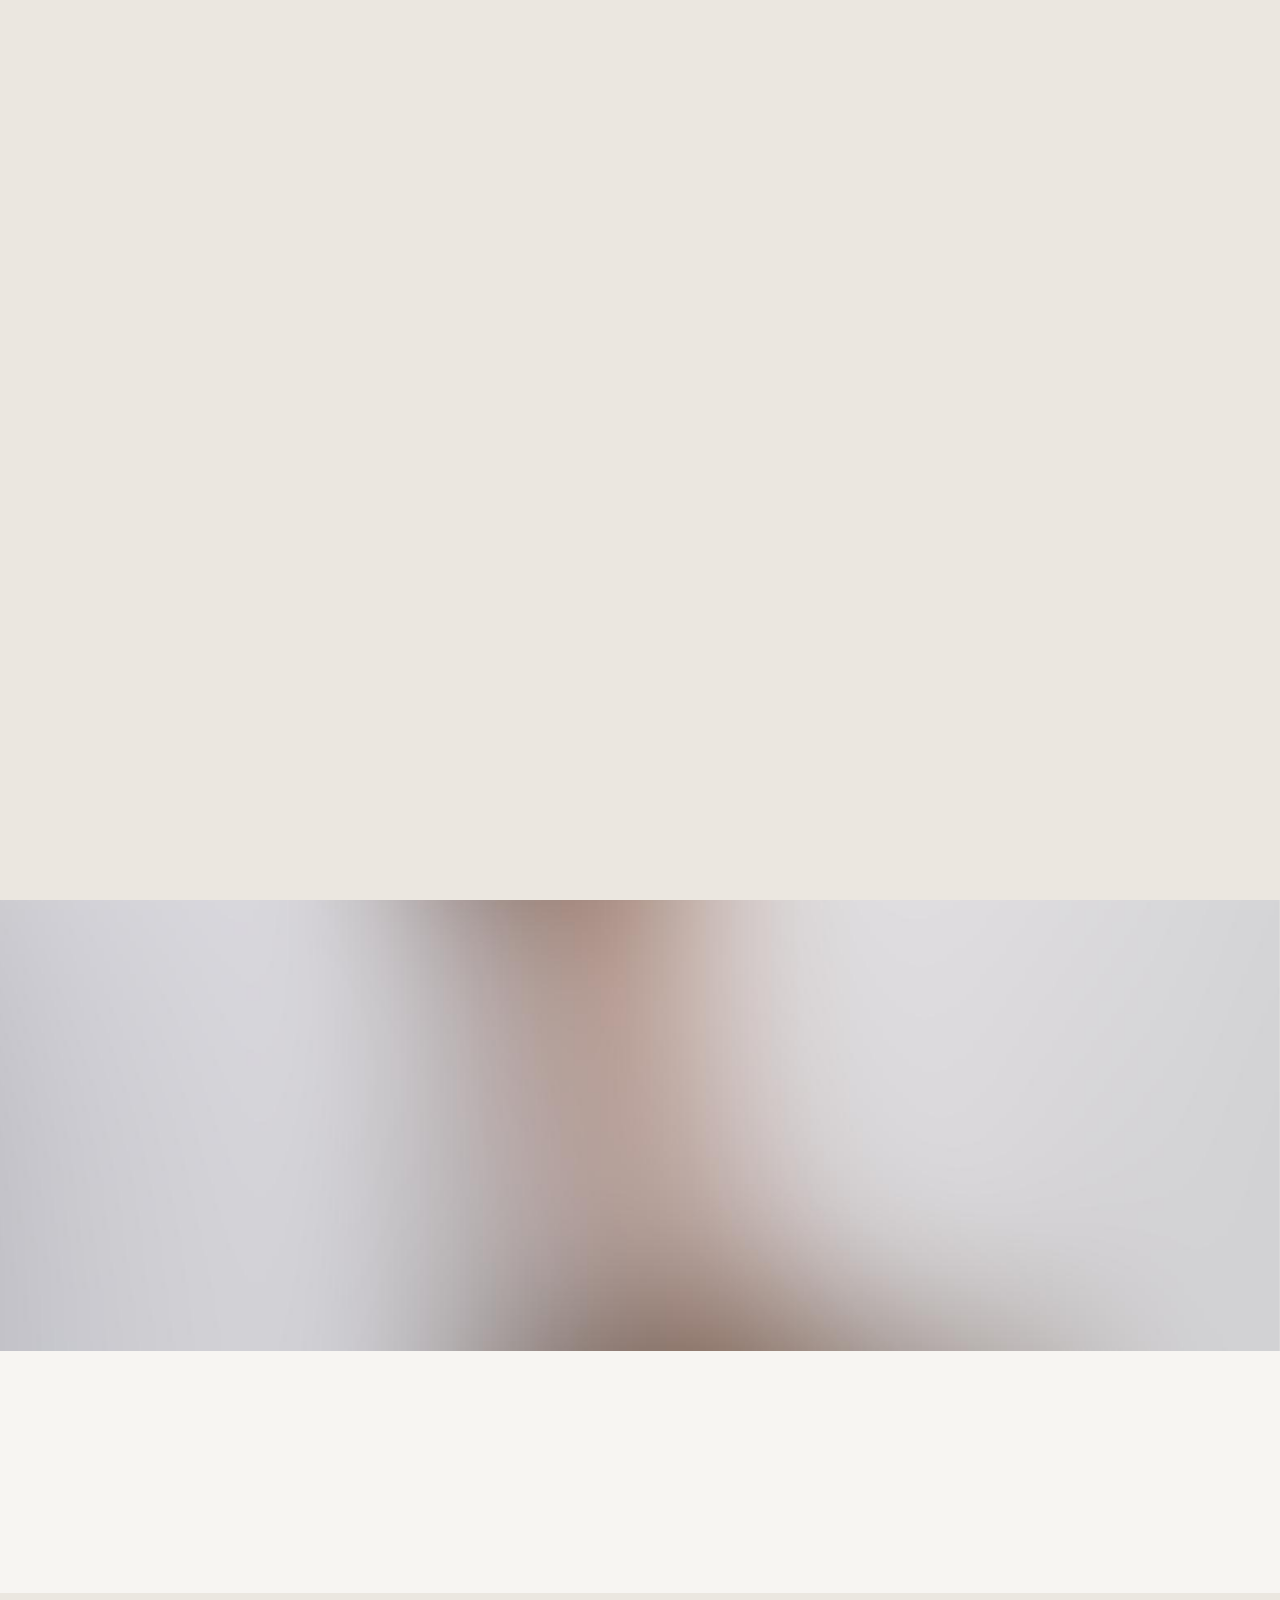
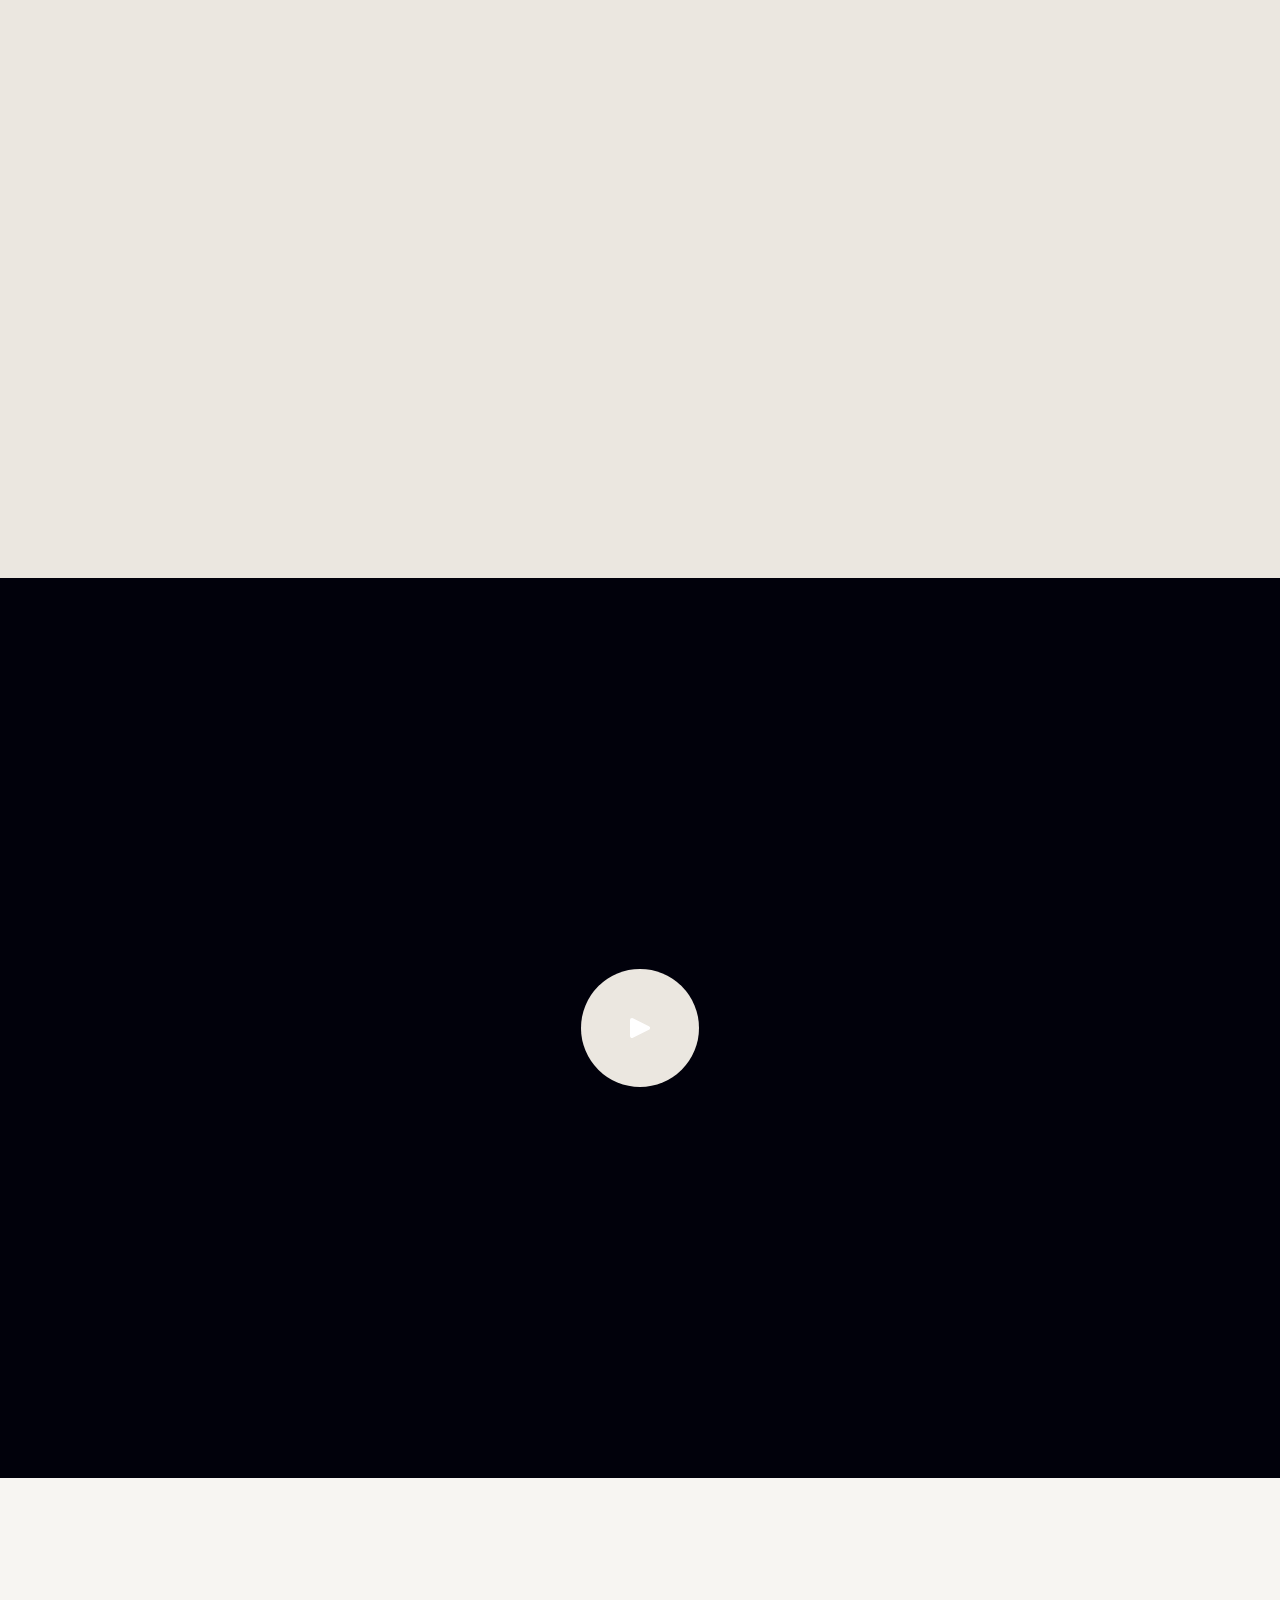
<file: work-single.html>
<!doctype html>
<html lang="en-US">
<head>

  <title>OBER - One Page Resume HTML Template</title>
  <meta http-equiv="Content-Type" content="text/html; charset=utf-8">
  <meta http-equiv="X-UA-Compatible" content="IE=edge">
  <meta name="viewport" content="width=device-width, initial-scale=1">
  <meta name="HandheldFriendly" content="true">
  <meta name="author" content="beshleyua" />

  <!-- Fonts -->
  <link rel="stylesheet" href="https://fonts.googleapis.com/css?family=Rubik%3A300%2C300i%2C400%2C400i%2C500%2C500i%2C600%2C600i%2C700%2C700i%2C800%2C800i%2C900%2C900i%7CSorts+Mill+Goudy&#038;display=swap" type="text/css" media="all" />
  <link rel="stylesheet" href="https://fonts.googleapis.com/css?family=Roboto%3A100%2C100italic%2C200%2C200italic%2C300%2C300italic%2C400%2C400italic%2C500%2C500italic%2C600%2C600italic%2C700%2C700italic%2C800%2C800italic%2C900%2C900italic%7CRoboto+Slab%3A100%2C100italic%2C200%2C200italic%2C300%2C300italic%2C400%2C400italic%2C500%2C500italic%2C600%2C600italic%2C700%2C700italic%2C800%2C800italic%2C900%2C900italic&#038;display=auto" type="text/css" media="all" />

  <!-- CSS STYLES -->
  <link rel="stylesheet" href="assets/css/vendors/bootstrap.css" type="text/css" media="all" />
  <link rel="stylesheet" href="assets/fonts/font-awesome/css/font-awesome.css" type="text/css" media="all" />
  <link rel="stylesheet" href="assets/css/vendors/magnific-popup.css" type="text/css" media="all" />
  <link rel="stylesheet" href="assets/css/vendors/splitting.css" type="text/css" media="all" />
  <link rel="stylesheet" href="assets/css/vendors/swiper.css" type="text/css" media="all" />
  <link rel="stylesheet" href="assets/css/vendors/animate.css" type="text/css" media="all" />
  <link rel="stylesheet" href="assets/css/main.css" type="text/css" media="all" />

  <!-- Favicon -->
	<link rel="shortcut icon" href="favicon.ico" type="image/x-icon">
	<link rel="icon" href="favicon.ico" type="image/x-icon">

</head>

<body class="page light-skin">
	<div class="container-page ">

    <!-- Preloader -->
    <div class="preloader">
      <div class="centrize full-width">
        <div class="vertical-center">
          <div class="spinner-logo">
            <img src="assets/images/ober_logo.png" alt="" />
            <div class="spinner-dot"></div>
            <div class="spinner spinner-line"></div>
          </div>
        </div>
      </div>
    </div>

    <!-- Header -->
    <header class="header">
      <div class="header__builder">
        <div class="row">
          <div class="col-xs-4 col-sm-4 col-md-4 col-lg-4">

            <!-- logo -->
            <div class="logo">
              <a href="index.html">
                <img src="assets/images/ober_logo.png" alt="" />
              </a>
            </div>

          </div>
          <div class="col-xs-8 col-sm-8 col-md-8 col-lg-8 align-right">

            <!-- switcher btn -->
            <a href="#" class="switcher-btn">
              <span class="sw-before">
                <svg xmlns="http://www.w3.org/2000/svg" width="22.22" height="22.313" viewBox="0 0 22.22 22.313">
                  <path fill="#fff" d="M1752.49,105.511a5.589,5.589,0,0,0-3.94-1.655,5.466,5.466,0,0,0-3.94,1.655,5.61,5.61,0,0,0,3.94,9.566,5.473,5.473,0,0,0,3.94-1.653,5.643,5.643,0,0,0,1.65-3.957A5.516,5.516,0,0,0,1752.49,105.511Zm-1.06,6.85a4.1,4.1,0,0,1-5.76,0,4.164,4.164,0,0,1,0-5.788A4.083,4.083,0,0,1,1751.43,112.361Zm7.47-3.662h-2.27a0.768,0.768,0,0,0,0,1.536h2.27A0.768,0.768,0,0,0,1758.9,108.7Zm-10.35,8.12a0.777,0.777,0,0,0-.76.769v2.274a0.777,0.777,0,0,0,.76.767,0.786,0.786,0,0,0,.77-0.767v-2.274A0.786,0.786,0,0,0,1748.55,116.819Zm7.85-.531-1.62-1.624a0.745,0.745,0,0,0-1.06,0,0.758,0.758,0,0,0,0,1.063l1.62,1.625a0.747,0.747,0,0,0,1.06,0A0.759,0.759,0,0,0,1756.4,116.288ZM1748.55,98.3a0.777,0.777,0,0,0-.76.768v2.273a0.778,0.778,0,0,0,.76.768,0.787,0.787,0,0,0,.77-0.768V99.073A0.786,0.786,0,0,0,1748.55,98.3Zm7.88,3.278a0.744,0.744,0,0,0-1.06,0l-1.62,1.624a0.758,0.758,0,0,0,0,1.063,0.745,0.745,0,0,0,1.06,0l1.62-1.624A0.758,0.758,0,0,0,1756.43,101.583Zm-15.96,7.116h-2.26a0.78,0.78,0,0,0-.77.768,0.76,0.76,0,0,0,.77.768h2.26A0.768,0.768,0,0,0,1740.47,108.7Zm2.88,5.965a0.745,0.745,0,0,0-1.06,0l-1.62,1.624a0.759,0.759,0,0,0,0,1.064,0.747,0.747,0,0,0,1.06,0l1.62-1.625A0.758,0.758,0,0,0,1743.35,114.664Zm0-11.457-1.62-1.624a0.744,0.744,0,0,0-1.06,0,0.758,0.758,0,0,0,0,1.063l1.62,1.624a0.745,0.745,0,0,0,1.06,0A0.758,0.758,0,0,0,1743.35,103.207Z" transform="translate(-1737.44 -98.313)"/>
                </svg>
              </span>
              <span class="sw-after">
                <svg xmlns="http://www.w3.org/2000/svg" width="23" height="23" viewBox="0 0 23 23">
                  <path fill="#fff" d="M1759.46,111.076a0.819,0.819,0,0,0-.68.147,8.553,8.553,0,0,1-2.62,1.537,8.167,8.167,0,0,1-2.96.531,8.655,8.655,0,0,1-8.65-8.682,9.247,9.247,0,0,1,.47-2.864,8.038,8.038,0,0,1,1.42-2.54,0.764,0.764,0,0,0-.12-1.063,0.813,0.813,0,0,0-.68-0.148,11.856,11.856,0,0,0-6.23,4.193,11.724,11.724,0,0,0,1,15.387,11.63,11.63,0,0,0,19.55-5.553A0.707,0.707,0,0,0,1759.46,111.076Zm-4.5,6.172a10.137,10.137,0,0,1-14.29-14.145,10.245,10.245,0,0,1,3.38-2.836c-0.14.327-.29,0.651-0.41,1.006a9.908,9.908,0,0,0-.56,3.365,10.162,10.162,0,0,0,10.15,10.189,9.776,9.776,0,0,0,3.49-.62,11.659,11.659,0,0,0,1.12-.473A10.858,10.858,0,0,1,1754.96,117.248Z" transform="translate(-1737 -98)"/>
                </svg>
              </span>
            </a>

            <!-- menu btn -->
            <a href="#" class="menu-btn"><span></span></a>

          </div>
        </div>
      </div>

      <!-- Menu Full Overlay -->
      <div class="menu-full-overlay">
        <div class="menu-full-container">
          <div class="container">
            <div class="row">
              <div class="col-xs-12 col-sm-12 col-md-12 col-lg-10 offset-1">

                <!-- menu full -->
                <div class="menu-full">
                  <ul class="menu-full">
                    <li class="menu-item">
                      <a class="splitting-text-anim-2" data-splitting="chars" href="#about-section">About</a>
                    </li>
                    <li class="menu-item">
                      <a class="splitting-text-anim-2" data-splitting="chars" href="#resume-section">Resume</a>
                    </li>
                    <li class="menu-item">
                      <a class="splitting-text-anim-2" data-splitting="chars" href="#works-section">Works</a>
                    </li>
                    <li class="menu-item">
                      <a class="splitting-text-anim-2" data-splitting="chars" href="#pricing-section">Pricing</a>
                    </li>
                    <li class="menu-item">
                      <a class="splitting-text-anim-2" data-splitting="chars" href="#blog-section">Blog</a>
                    </li>
                    <li class="menu-item">
                      <a class="splitting-text-anim-2" data-splitting="chars" href="#contact-section">Contact</a>
                    </li>
                    <li class="menu-item menu-item-has-children has-children">
                      <a class="splitting-text-anim-2" data-splitting="chars">Pages</a>
                      <ul class="sub-menu">
                        <li class="menu-item"><a class="splitting-text-anim-1" data-splitting="chars" href="works.html">Works (grid)</a></li>
                        <li class="menu-item"><a class="splitting-text-anim-1" data-splitting="chars" href="works-list.html">Works (list)</a></li>
                        <li class="menu-item"><a class="splitting-text-anim-1" data-splitting="chars" href="work-single.html">Work Single Page</a></li>
                        <li class="menu-item"><a class="splitting-text-anim-1" data-splitting="chars" href="blog.html">Blog Posts</a></li>
                        <li class="menu-item"><a class="splitting-text-anim-1" data-splitting="chars" href="blog-single.html">Blog Single Post</a></li>
                      </ul>
                    </li>
                  </ul>
                </div>

              </div>
            </div>
          </div>
        </div>

        <!-- social -->
        <div class="menu-social-links">
          <a href="http://dribbble.com" target="blank" class="scrolla-element-anim-1" title="dribbble">
            <i class="fab fa-dribbble"></i>
          </a>
          <a href="http://twitter.com" target="blank" class="scrolla-element-anim-1" title="twitter">
            <i class="fab fa-twitter"></i>
          </a>
          <a href="http://behance.com" target="blank" class="scrolla-element-anim-1" title="behance">
            <i class="fab fa-behance"></i>
          </a>
        </div>

      </div>

    </header>

		<!-- Wrapper -->
		<div class="wrapper project-single">

      <!-- Section Started Heading -->
      <section class="section section-inner started-heading">
      	<div class="container">
      		<div class="row">
      			<div class="col-xs-12 col-sm-12 col-md-12 col-lg-12">

      				<!-- titles -->
      				<div class="h-titles">
      					<h1 class="h-title scrolla-element-anim-1 scroll-animate" data-animate="active">Mozar</h1>
      				</div>

      			</div>
      		</div>
      	</div>
      </section>

      <!-- Details -->
      <section class="section section-inner details">
      	<div class="container">
          <div class="row row-custom">
            <div class="col-xs-12 col-sm-12 col-md-3 col-lg-3">
            </div>
            <div class="col-xs-12 col-sm-12 col-md-9 col-lg-9 vertical-line">

              <div class="m-details">
                <div class="details-label">
                  <span>Year</span>
                  <strong>2018</strong>
                </div>
                <div class="details-label">
                  <span>Technology</span>
                  <strong>Photoshop, XD</strong>
                </div>
                <div class="details-label">
                  <span>Categories</span>
                  <strong>Photography <br>Branding</strong>
                </div>
              </div>

            </div>
          </div>
      	</div>
      </section>

      <!-- Image Large -->
      <section class="m-image-large scrolla-element-anim-1 scroll-animate" data-animate="active">
        <div class="image">
          <div class="img js-parallax" style="background-image: url(assets/images/single1.jpg);"></div>
        </div>
      </section>

      <!-- Description -->
      <section class="section section-bg">
      	<div class="container">
      		<div class="row">
      			<div class="col-xs-12 col-sm-12 col-md-12 col-lg-12">

              <div class="p-title scrolla-element-anim-1 scroll-animate" data-animate="active">Project Goal</div>
              <div class="text scrolla-element-anim-1 scroll-animate" data-animate="active">
                <p>Aliquam a sapien diam. Phasellus pulvinar tellus aliquam eleifend consectetur. Sed bibendum leo quis rutrum aliquetmorbi.</p>
                <p>Donec imperdiet risus at tortor consequat maximus et eget magna. Cras ornare sagittis augue, id sollicitudin justo tristique ut. Nullam ex enim, euismod vel bibendum ultrices, fringilla vel eros. Donec euismod leo lectus, et euismod metus euismod sed. Quisque quis suscipit ipsum, at pellentesque velit. Duis a congue sem.</p>
              </div>

      			</div>
      		</div>
      	</div>
      </section>

      <!-- Section Gallery -->
      <section class="section section-inner">
      	<div class="container">

          <div class="row m-gallery">
            <div class="col-xs-12 col-sm-6 col-md-6 col-lg-6">
              <div class="works-item">
                <div class="image scrolla-element-anim-1 scroll-animate" data-animate="active">
                  <div class="img">
                    <a href="assets/images/blog7.jpg" class="has-popup-image">
                      <img src="assets/images/blog7.jpg" alt="#1" />
                    </a>
                  </div>
                </div>
              </div>
            </div>
            <div class="col-xs-12 col-sm-6 col-md-6 col-lg-6">
              <div class="works-item">
                <div class="image scrolla-element-anim-1 scroll-animate" data-animate="active">
                  <div class="img">
                    <a href="assets/images/blog8.jpg" class="has-popup-image">
                      <img src="assets/images/blog8.jpg" alt="#2" />
                    </a>
                  </div>
                </div>
              </div>
            </div>
            <div class="col-xs-12 col-sm-6 col-md-6 col-lg-6">
              <div class="works-item">
                <div class="image scrolla-element-anim-1 scroll-animate" data-animate="active">
                  <div class="img">
                    <a href="assets/images/blog5.jpg" class="has-popup-image">
                      <img src="assets/images/blog5.jpg" alt="#3" />
                    </a>
                  </div>
                </div>
              </div>
            </div>
          </div>

      	</div>
      </section>

      <!-- Description -->
      <section class="section section-bg">
      	<div class="container">
      		<div class="row">
      			<div class="col-xs-12 col-sm-12 col-md-12 col-lg-12">

              <div class="p-title scrolla-element-anim-1 scroll-animate" data-animate="active">Project Goal</div>
              <div class="text scrolla-element-anim-1 scroll-animate" data-animate="active">
                <p>Aliquam a sapien diam. Phasellus pulvinar tellus aliquam eleifend consectetur. Sed bibendum leo quis rutrum aliquetmorbi.</p>
                <p>Donec imperdiet risus at tortor consequat maximus et eget magna. Cras ornare sagittis augue, id sollicitudin justo tristique ut. Nullam ex enim, euismod vel bibendum ultrices, fringilla vel eros. Donec euismod leo lectus, et euismod metus euismod sed. Quisque quis suscipit ipsum, at pellentesque velit. Duis a congue sem.</p>
              </div>

      			</div>
      		</div>
      	</div>
      </section>

      <!-- Video -->
      <section class="m-video-large">
        <div class="video">
          <div class="img js-parallax" style="background-image: url(assets/images/blog9.jpg);"></div>
          <iframe class="js-video-iframe" data-src="https://www.youtube.com/embed/Gu6z6kIukgg?showinfo=0&rel=0&autoplay=1"></iframe>
          <div class="play"></div>
        </div>
      </section>

      <!-- Navigation -->
      <section class="m-page-navigation">
        <div class="container">
          <div class="row">
            <div class="col-xs-12 col-sm-12 col-md-12 col-lg-12">
              <div class="h-titles h-navs">
                <a href="work-single.html">
                  <span class="nav-arrow scrolla-element-anim-1 scroll-animate" data-animate="active">
                    Next Project
                  </span>
                  <span class="h-title splitting-text-anim-2 scroll-animate" data-splitting="chars" data-animate="active">
                    Kana
                  </span>
                </a>
              </div>
            </div>
          </div>
        </div>
      </section>

		</div>

		<!-- Footer -->
	  <div class="footer">
      <div class="footer__builder">
        <div class="container">
          <div class="row">
            <div class="col-xs-12 col-sm-12 col-md-4 col-lg-4 align-left">

              <!-- social -->
              <div class="social-links scrolla-element-anim-1 scroll-animate" data-animate="active">
                <a target="_blank" rel="nofollow" href="http://twitter.com">
                  <i aria-hidden="true" class="fab fa-twitter"></i>
                </a>
                <a target="_blank" rel="nofollow" href="http://dribble.com">
                  <i aria-hidden="true" class="fab fa-dribbble"></i>
                </a>
                <a target="_blank" rel="nofollow" href="http://behance.com">
                  <i aria-hidden="true" class="fab fa-behance"></i>
                </a>
              </div>

            </div>
            <div class="col-xs-12 col-sm-12 col-md-4 col-lg-4 align-center">
              <div class="copyright-text scrolla-element-anim-1 scroll-animate" data-animate="active">© 2022 Ober. All Rights Reserved</div>
            </div>
            <div class="col-xs-12 col-sm-12 col-md-4 col-lg-4 align-right">
              <div class="copyright-text scrolla-element-anim-1 scroll-animate" data-animate="active">Developed by <strong>beshleyua</strong></div>
            </div>
          </div>
        </div>
      </div>
    </div>

	</div>

	<!-- cursor -->
	<div class="cursor"></div>

  <script src="assets/js/jquery.min.js"></script>
  <script src="assets/js/jquery.validate.min.js"></script>
  <script src="assets/js/bootstrap.js"></script>
  <script src="assets/js/swiper.js"></script>
  <script src="assets/js/splitting.js"></script>
  <script src="assets/js/jarallax.min.js"></script>
  <script src="assets/js/magnific-popup.js"></script>
  <script src="assets/js/imagesloaded.pkgd.js"></script>
  <script src="assets/js/isotope.pkgd.js"></script>
  <script src="assets/js/jquery.scrolla.js"></script>
  <script src="assets/js/skrollr.js"></script>
  <script src="assets/js/jquery.cookie.js"></script>
  <script src="assets/js/common.js"></script>

</body>
</html>
</file>
<file: works-list.html>
<!doctype html>
<html lang="en-US">
<head>

  <title>OBER - One Page Resume HTML Template</title>
  <meta http-equiv="Content-Type" content="text/html; charset=utf-8">
  <meta http-equiv="X-UA-Compatible" content="IE=edge">
  <meta name="viewport" content="width=device-width, initial-scale=1">
  <meta name="HandheldFriendly" content="true">
  <meta name="author" content="beshleyua" />

  <!-- Fonts -->
  <link rel="stylesheet" href="https://fonts.googleapis.com/css?family=Rubik%3A300%2C300i%2C400%2C400i%2C500%2C500i%2C600%2C600i%2C700%2C700i%2C800%2C800i%2C900%2C900i%7CSorts+Mill+Goudy&#038;display=swap" type="text/css" media="all" />
  <link rel="stylesheet" href="https://fonts.googleapis.com/css?family=Roboto%3A100%2C100italic%2C200%2C200italic%2C300%2C300italic%2C400%2C400italic%2C500%2C500italic%2C600%2C600italic%2C700%2C700italic%2C800%2C800italic%2C900%2C900italic%7CRoboto+Slab%3A100%2C100italic%2C200%2C200italic%2C300%2C300italic%2C400%2C400italic%2C500%2C500italic%2C600%2C600italic%2C700%2C700italic%2C800%2C800italic%2C900%2C900italic&#038;display=auto" type="text/css" media="all" />

  <!-- CSS STYLES -->
  <link rel="stylesheet" href="assets/css/vendors/bootstrap.css" type="text/css" media="all" />
  <link rel="stylesheet" href="assets/fonts/font-awesome/css/font-awesome.css" type="text/css" media="all" />
  <link rel="stylesheet" href="assets/css/vendors/magnific-popup.css" type="text/css" media="all" />
  <link rel="stylesheet" href="assets/css/vendors/splitting.css" type="text/css" media="all" />
  <link rel="stylesheet" href="assets/css/vendors/swiper.css" type="text/css" media="all" />
  <link rel="stylesheet" href="assets/css/vendors/animate.css" type="text/css" media="all" />
  <link rel="stylesheet" href="assets/css/main.css" type="text/css" media="all" />

  <!-- Favicon -->
	<link rel="shortcut icon" href="favicon.ico" type="image/x-icon">
	<link rel="icon" href="favicon.ico" type="image/x-icon">

</head>

<body class="page light-skin">
	<div class="container-page ">

    <!-- Preloader -->
    <div class="preloader">
      <div class="centrize full-width">
        <div class="vertical-center">
          <div class="spinner-logo">
            <img src="assets/images/ober_logo.png" alt="" />
            <div class="spinner-dot"></div>
            <div class="spinner spinner-line"></div>
          </div>
        </div>
      </div>
    </div>

    <!-- Header -->
    <header class="header">
      <div class="header__builder">
        <div class="row">
          <div class="col-xs-4 col-sm-4 col-md-4 col-lg-4">

            <!-- logo -->
            <div class="logo">
              <a href="index.html">
                <img src="assets/images/ober_logo.png" alt="" />
              </a>
            </div>

          </div>
          <div class="col-xs-8 col-sm-8 col-md-8 col-lg-8 align-right">

            <!-- switcher btn -->
            <a href="#" class="switcher-btn">
              <span class="sw-before">
                <svg xmlns="http://www.w3.org/2000/svg" width="22.22" height="22.313" viewBox="0 0 22.22 22.313">
                  <path fill="#fff" d="M1752.49,105.511a5.589,5.589,0,0,0-3.94-1.655,5.466,5.466,0,0,0-3.94,1.655,5.61,5.61,0,0,0,3.94,9.566,5.473,5.473,0,0,0,3.94-1.653,5.643,5.643,0,0,0,1.65-3.957A5.516,5.516,0,0,0,1752.49,105.511Zm-1.06,6.85a4.1,4.1,0,0,1-5.76,0,4.164,4.164,0,0,1,0-5.788A4.083,4.083,0,0,1,1751.43,112.361Zm7.47-3.662h-2.27a0.768,0.768,0,0,0,0,1.536h2.27A0.768,0.768,0,0,0,1758.9,108.7Zm-10.35,8.12a0.777,0.777,0,0,0-.76.769v2.274a0.777,0.777,0,0,0,.76.767,0.786,0.786,0,0,0,.77-0.767v-2.274A0.786,0.786,0,0,0,1748.55,116.819Zm7.85-.531-1.62-1.624a0.745,0.745,0,0,0-1.06,0,0.758,0.758,0,0,0,0,1.063l1.62,1.625a0.747,0.747,0,0,0,1.06,0A0.759,0.759,0,0,0,1756.4,116.288ZM1748.55,98.3a0.777,0.777,0,0,0-.76.768v2.273a0.778,0.778,0,0,0,.76.768,0.787,0.787,0,0,0,.77-0.768V99.073A0.786,0.786,0,0,0,1748.55,98.3Zm7.88,3.278a0.744,0.744,0,0,0-1.06,0l-1.62,1.624a0.758,0.758,0,0,0,0,1.063,0.745,0.745,0,0,0,1.06,0l1.62-1.624A0.758,0.758,0,0,0,1756.43,101.583Zm-15.96,7.116h-2.26a0.78,0.78,0,0,0-.77.768,0.76,0.76,0,0,0,.77.768h2.26A0.768,0.768,0,0,0,1740.47,108.7Zm2.88,5.965a0.745,0.745,0,0,0-1.06,0l-1.62,1.624a0.759,0.759,0,0,0,0,1.064,0.747,0.747,0,0,0,1.06,0l1.62-1.625A0.758,0.758,0,0,0,1743.35,114.664Zm0-11.457-1.62-1.624a0.744,0.744,0,0,0-1.06,0,0.758,0.758,0,0,0,0,1.063l1.62,1.624a0.745,0.745,0,0,0,1.06,0A0.758,0.758,0,0,0,1743.35,103.207Z" transform="translate(-1737.44 -98.313)"/>
                </svg>
              </span>
              <span class="sw-after">
                <svg xmlns="http://www.w3.org/2000/svg" width="23" height="23" viewBox="0 0 23 23">
                  <path fill="#fff" d="M1759.46,111.076a0.819,0.819,0,0,0-.68.147,8.553,8.553,0,0,1-2.62,1.537,8.167,8.167,0,0,1-2.96.531,8.655,8.655,0,0,1-8.65-8.682,9.247,9.247,0,0,1,.47-2.864,8.038,8.038,0,0,1,1.42-2.54,0.764,0.764,0,0,0-.12-1.063,0.813,0.813,0,0,0-.68-0.148,11.856,11.856,0,0,0-6.23,4.193,11.724,11.724,0,0,0,1,15.387,11.63,11.63,0,0,0,19.55-5.553A0.707,0.707,0,0,0,1759.46,111.076Zm-4.5,6.172a10.137,10.137,0,0,1-14.29-14.145,10.245,10.245,0,0,1,3.38-2.836c-0.14.327-.29,0.651-0.41,1.006a9.908,9.908,0,0,0-.56,3.365,10.162,10.162,0,0,0,10.15,10.189,9.776,9.776,0,0,0,3.49-.62,11.659,11.659,0,0,0,1.12-.473A10.858,10.858,0,0,1,1754.96,117.248Z" transform="translate(-1737 -98)"/>
                </svg>
              </span>
            </a>

            <!-- menu btn -->
            <a href="#" class="menu-btn"><span></span></a>

          </div>
        </div>
      </div>

      <!-- Menu Full Overlay -->
      <div class="menu-full-overlay">
        <div class="menu-full-container">
          <div class="container">
            <div class="row">
              <div class="col-xs-12 col-sm-12 col-md-12 col-lg-10 offset-1">

                <!-- menu full -->
                <div class="menu-full">
                  <ul class="menu-full">
                    <li class="menu-item">
                      <a class="splitting-text-anim-2" data-splitting="chars" href="#about-section">About</a>
                    </li>
                    <li class="menu-item">
                      <a class="splitting-text-anim-2" data-splitting="chars" href="#resume-section">Resume</a>
                    </li>
                    <li class="menu-item">
                      <a class="splitting-text-anim-2" data-splitting="chars" href="#works-section">Works</a>
                    </li>
                    <li class="menu-item">
                      <a class="splitting-text-anim-2" data-splitting="chars" href="#pricing-section">Pricing</a>
                    </li>
                    <li class="menu-item">
                      <a class="splitting-text-anim-2" data-splitting="chars" href="#blog-section">Blog</a>
                    </li>
                    <li class="menu-item">
                      <a class="splitting-text-anim-2" data-splitting="chars" href="#contact-section">Contact</a>
                    </li>
                    <li class="menu-item menu-item-has-children has-children">
                      <a class="splitting-text-anim-2" data-splitting="chars">Pages</a>
                      <ul class="sub-menu">
                        <li class="menu-item"><a class="splitting-text-anim-1" data-splitting="chars" href="works.html">Works (grid)</a></li>
                        <li class="menu-item"><a class="splitting-text-anim-1" data-splitting="chars" href="works-list.html">Works (list)</a></li>
                        <li class="menu-item"><a class="splitting-text-anim-1" data-splitting="chars" href="work-single.html">Work Single Page</a></li>
                        <li class="menu-item"><a class="splitting-text-anim-1" data-splitting="chars" href="blog.html">Blog Posts</a></li>
                        <li class="menu-item"><a class="splitting-text-anim-1" data-splitting="chars" href="blog-single.html">Blog Single Post</a></li>
                      </ul>
                    </li>
                  </ul>
                </div>

              </div>
            </div>
          </div>
        </div>

        <!-- social -->
        <div class="menu-social-links">
          <a href="http://dribbble.com" target="blank" class="scrolla-element-anim-1" title="dribbble">
            <i class="fab fa-dribbble"></i>
          </a>
          <a href="http://twitter.com" target="blank" class="scrolla-element-anim-1" title="twitter">
            <i class="fab fa-twitter"></i>
          </a>
          <a href="http://behance.com" target="blank" class="scrolla-element-anim-1" title="behance">
            <i class="fab fa-behance"></i>
          </a>
        </div>

      </div>

    </header>

		<!-- Wrapper -->
		<div class="wrapper">

      <!-- Section Started Heading -->
      <section class="section section-inner started-heading">
      	<div class="container">
      		<div class="row">
      			<div class="col-xs-12 col-sm-12 col-md-12 col-lg-12">

      				<!-- titles -->
      				<div class="h-titles">
      					<h1 class="h-title scrolla-element-anim-1 scroll-animate" data-animate="active">Projects (list)</h1>
      				</div>

      			</div>
      		</div>
      	</div>
      </section>

      <!-- Section Works -->
      <section class="section section-inner m-archive">
        <div class="container">

          <div class="row row-custom">
            <div class="col-xs-12 col-sm-12 col-md-3 col-lg-3">
            </div>
            <div class="col-xs-12 col-sm-12 col-md-9 col-lg-9 vertical-line">

              <!-- Description -->
              <div class="text scrolla-element-anim-1 scroll-animate" data-animate="active">
          			<h6>A Collection of my favorites project I’ve designed recently. Feeling great while sharing here.</h6>
          		</div>

            </div>
          </div>

          <div class="row">
            <div class="col-xs-12 col-sm-12 col-md-12 col-lg-12">

              <!-- Works -->
              <div class="works-box">

                <div class="filter-links scrolla-element-anim-1 scroll-animate" data-animate="active">
                  <a href="#" class="active" data-href=".works-col">All</a>
                  <a href="#" data-href=".sorting-ui-ux-design">UI UX Design</a>
                  <a href="#" data-href=".sorting-photo">Photography</a>
                  <a href="#" data-href=".sorting-development">Development</a>
                  <a href="#" data-href=".sorting-branding">Branding</a>
                </div>

                <div class="works-items works-list-items row">

                  <div class="works-col col-xs-12 col-sm-12 col-md-12 col-lg-12 sorting-branding sorting-photo ">
                    <div class="works-item">
                      <a href="work-single.html">
                        <span class="image scrolla-element-anim-1 scroll-animate" data-animate="active">
                          <span class="img">
                            <img src="assets/images/work4.jpg" alt="Zorro" />
                            <span class="overlay"></span>
                          </span>
                        </span>
                        <span class="desc">
                          <span class="name splitting-text-anim-1 scroll-animate" data-splitting="chars" data-animate="active">
                            Zorro
                          </span>
                          <span class="category scrolla-element-anim-1 scroll-animate" data-animate="active">
                            Branding<br />Photography
                          </span>
                        </span>
                      </a>
                    </div>
                  </div>

                  <div class="works-col col-xs-12 col-sm-12 col-md-12 col-lg-12 sorting-branding sorting-ui-ux-design ">
                    <div class="works-item">
                      <a href="work-single.html">
                        <span class="image scrolla-element-anim-1 scroll-animate" data-animate="active">
                          <span class="img">
                            <img src="assets/images/work2.jpg" alt="Gooir" />
                            <span class="overlay"></span>
                          </span>
                        </span>
                        <span class="desc">
                          <span class="name splitting-text-anim-1 scroll-animate" data-splitting="chars" data-animate="active">
                            Gooir
                          </span>
                          <span class="category scrolla-element-anim-1 scroll-animate" data-animate="active">
                            Branding<br />UI UX Design
                          </span>
                        </span>
                      </a>
                    </div>
                  </div>

                  <div class="works-col col-xs-12 col-sm-12 col-md-12 col-lg-12 sorting-development sorting-ui-ux-design ">
                    <div class="works-item">
                      <a href="work-single.html">
                        <span class="image scrolla-element-anim-1 scroll-animate" data-animate="active">
                          <span class="img">
                            <img src="assets/images/work7.jpg" alt="Explore" />
                            <span class="overlay"></span>
                          </span>
                        </span>
                        <span class="desc">
                          <span class="name splitting-text-anim-1 scroll-animate" data-splitting="chars" data-animate="active">
                            Explore
                          </span>
                          <span class="category scrolla-element-anim-1 scroll-animate" data-animate="active">
                            Development<br />UI UX Design
                          </span>
                        </span>
                      </a>
                    </div>
                  </div>

                  <div class="works-col col-xs-12 col-sm-12 col-md-12 col-lg-12 sorting-branding sorting-photo ">
                    <div class="works-item">
                      <a href="work-single.html">
                        <span class="image scrolla-element-anim-1 scroll-animate" data-animate="active">
                          <span class="img">
                            <img src="assets/images/work1.jpg" alt="Mozar" />
                            <span class="overlay"></span>
                          </span>
                        </span>
                        <span class="desc">
                          <span class="name splitting-text-anim-1 scroll-animate" data-splitting="chars" data-animate="active">
                            Mozar
                          </span>
                          <span class="category scrolla-element-anim-1 scroll-animate" data-animate="active">
                            Branding<br />Photography
                          </span>
                        </span>
                      </a>
                    </div>
                  </div>

                  <div class="works-col col-xs-12 col-sm-12 col-md-12 col-lg-12 sorting-branding sorting-photo ">
                    <div class="works-item">
                      <a href="work-single.html">
                        <span class="image scrolla-element-anim-1 scroll-animate" data-animate="active">
                          <span class="img">
                            <img src="assets/images/single8.jpg" alt="Stay Fit" />
                            <span class="overlay"></span>
                          </span>
                        </span>
                        <span class="desc">
                          <span class="name splitting-text-anim-1 scroll-animate" data-splitting="chars" data-animate="active">
                            Stay Fit
                          </span>
                          <span class="category scrolla-element-anim-1 scroll-animate" data-animate="active">
                            Development<br>UI UX Design
                          </span>
                        </span>
                      </a>
                    </div>
                  </div>

                  <div class="works-col col-xs-12 col-sm-12 col-md-12 col-lg-12 sorting-branding sorting-photo ">
                    <div class="works-item">
                      <a href="work-single.html">
                        <span class="image scrolla-element-anim-1 scroll-animate" data-animate="active">
                          <span class="img">
                            <img src="assets/images/single6.jpg" alt="Kana" />
                            <span class="overlay"></span>
                          </span>
                        </span>
                        <span class="desc">
                          <span class="name splitting-text-anim-1 scroll-animate" data-splitting="chars" data-animate="active">
                            Kana
                          </span>
                          <span class="category scrolla-element-anim-1 scroll-animate" data-animate="active">
                            Development<br>Photography
                          </span>
                        </span>
                      </a>
                    </div>
                  </div>

                </div>

              </div>

            </div>
          </div>

        </div>
		  </section>

		</div>

		<!-- Footer -->
	  <div class="footer">
      <div class="footer__builder">
        <div class="container">
          <div class="row">
            <div class="col-xs-12 col-sm-12 col-md-4 col-lg-4 align-left">

              <!-- social -->
              <div class="social-links scrolla-element-anim-1 scroll-animate" data-animate="active">
                <a target="_blank" rel="nofollow" href="http://twitter.com">
                  <i aria-hidden="true" class="fab fa-twitter"></i>
                </a>
                <a target="_blank" rel="nofollow" href="http://dribble.com">
                  <i aria-hidden="true" class="fab fa-dribbble"></i>
                </a>
                <a target="_blank" rel="nofollow" href="http://behance.com">
                  <i aria-hidden="true" class="fab fa-behance"></i>
                </a>
              </div>

            </div>
            <div class="col-xs-12 col-sm-12 col-md-4 col-lg-4 align-center">
              <div class="copyright-text scrolla-element-anim-1 scroll-animate" data-animate="active">© 2022 Ober. All Rights Reserved</div>
            </div>
            <div class="col-xs-12 col-sm-12 col-md-4 col-lg-4 align-right">
              <div class="copyright-text scrolla-element-anim-1 scroll-animate" data-animate="active">Developed by <strong>beshleyua</strong></div>
            </div>
          </div>
        </div>
      </div>
    </div>

	</div>

	<!-- cursor -->
	<div class="cursor"></div>

  <script src="assets/js/jquery.min.js"></script>
  <script src="assets/js/jquery.validate.min.js"></script>
  <script src="assets/js/bootstrap.js"></script>
  <script src="assets/js/swiper.js"></script>
  <script src="assets/js/splitting.js"></script>
  <script src="assets/js/jarallax.min.js"></script>
  <script src="assets/js/magnific-popup.js"></script>
  <script src="assets/js/imagesloaded.pkgd.js"></script>
  <script src="assets/js/isotope.pkgd.js"></script>
  <script src="assets/js/jquery.scrolla.js"></script>
  <script src="assets/js/skrollr.js"></script>
  <script src="assets/js/jquery.cookie.js"></script>
  <script src="assets/js/common.js"></script>

</body>
</html>
</file>
<file: works.html>
<!doctype html>
<html lang="en-US">
<head>

  <title>OBER - One Page Resume HTML Template</title>
  <meta http-equiv="Content-Type" content="text/html; charset=utf-8">
  <meta http-equiv="X-UA-Compatible" content="IE=edge">
  <meta name="viewport" content="width=device-width, initial-scale=1">
  <meta name="HandheldFriendly" content="true">
  <meta name="author" content="beshleyua" />

  <!-- Fonts -->
  <link rel="stylesheet" href="https://fonts.googleapis.com/css?family=Rubik%3A300%2C300i%2C400%2C400i%2C500%2C500i%2C600%2C600i%2C700%2C700i%2C800%2C800i%2C900%2C900i%7CSorts+Mill+Goudy&#038;display=swap" type="text/css" media="all" />
  <link rel="stylesheet" href="https://fonts.googleapis.com/css?family=Roboto%3A100%2C100italic%2C200%2C200italic%2C300%2C300italic%2C400%2C400italic%2C500%2C500italic%2C600%2C600italic%2C700%2C700italic%2C800%2C800italic%2C900%2C900italic%7CRoboto+Slab%3A100%2C100italic%2C200%2C200italic%2C300%2C300italic%2C400%2C400italic%2C500%2C500italic%2C600%2C600italic%2C700%2C700italic%2C800%2C800italic%2C900%2C900italic&#038;display=auto" type="text/css" media="all" />

  <!-- CSS STYLES -->
  <link rel="stylesheet" href="assets/css/vendors/bootstrap.css" type="text/css" media="all" />
  <link rel="stylesheet" href="assets/fonts/font-awesome/css/font-awesome.css" type="text/css" media="all" />
  <link rel="stylesheet" href="assets/css/vendors/magnific-popup.css" type="text/css" media="all" />
  <link rel="stylesheet" href="assets/css/vendors/splitting.css" type="text/css" media="all" />
  <link rel="stylesheet" href="assets/css/vendors/swiper.css" type="text/css" media="all" />
  <link rel="stylesheet" href="assets/css/vendors/animate.css" type="text/css" media="all" />
  <link rel="stylesheet" href="assets/css/main.css" type="text/css" media="all" />

  <!-- Favicon -->
	<link rel="shortcut icon" href="favicon.ico" type="image/x-icon">
	<link rel="icon" href="favicon.ico" type="image/x-icon">

</head>

<body class="page light-skin">
	<div class="container-page ">

    <!-- Preloader -->
    <div class="preloader">
      <div class="centrize full-width">
        <div class="vertical-center">
          <div class="spinner-logo">
            <img src="assets/images/ober_logo.png" alt="" />
            <div class="spinner-dot"></div>
            <div class="spinner spinner-line"></div>
          </div>
        </div>
      </div>
    </div>

    <!-- Header -->
    <header class="header">
      <div class="header__builder">
        <div class="row">
          <div class="col-xs-4 col-sm-4 col-md-4 col-lg-4">

            <!-- logo -->
            <div class="logo">
              <a href="index.html">
                <img src="assets/images/ober_logo.png" alt="" />
              </a>
            </div>

          </div>
          <div class="col-xs-8 col-sm-8 col-md-8 col-lg-8 align-right">

            <!-- switcher btn -->
            <a href="#" class="switcher-btn">
              <span class="sw-before">
                <svg xmlns="http://www.w3.org/2000/svg" width="22.22" height="22.313" viewBox="0 0 22.22 22.313">
                  <path fill="#fff" d="M1752.49,105.511a5.589,5.589,0,0,0-3.94-1.655,5.466,5.466,0,0,0-3.94,1.655,5.61,5.61,0,0,0,3.94,9.566,5.473,5.473,0,0,0,3.94-1.653,5.643,5.643,0,0,0,1.65-3.957A5.516,5.516,0,0,0,1752.49,105.511Zm-1.06,6.85a4.1,4.1,0,0,1-5.76,0,4.164,4.164,0,0,1,0-5.788A4.083,4.083,0,0,1,1751.43,112.361Zm7.47-3.662h-2.27a0.768,0.768,0,0,0,0,1.536h2.27A0.768,0.768,0,0,0,1758.9,108.7Zm-10.35,8.12a0.777,0.777,0,0,0-.76.769v2.274a0.777,0.777,0,0,0,.76.767,0.786,0.786,0,0,0,.77-0.767v-2.274A0.786,0.786,0,0,0,1748.55,116.819Zm7.85-.531-1.62-1.624a0.745,0.745,0,0,0-1.06,0,0.758,0.758,0,0,0,0,1.063l1.62,1.625a0.747,0.747,0,0,0,1.06,0A0.759,0.759,0,0,0,1756.4,116.288ZM1748.55,98.3a0.777,0.777,0,0,0-.76.768v2.273a0.778,0.778,0,0,0,.76.768,0.787,0.787,0,0,0,.77-0.768V99.073A0.786,0.786,0,0,0,1748.55,98.3Zm7.88,3.278a0.744,0.744,0,0,0-1.06,0l-1.62,1.624a0.758,0.758,0,0,0,0,1.063,0.745,0.745,0,0,0,1.06,0l1.62-1.624A0.758,0.758,0,0,0,1756.43,101.583Zm-15.96,7.116h-2.26a0.78,0.78,0,0,0-.77.768,0.76,0.76,0,0,0,.77.768h2.26A0.768,0.768,0,0,0,1740.47,108.7Zm2.88,5.965a0.745,0.745,0,0,0-1.06,0l-1.62,1.624a0.759,0.759,0,0,0,0,1.064,0.747,0.747,0,0,0,1.06,0l1.62-1.625A0.758,0.758,0,0,0,1743.35,114.664Zm0-11.457-1.62-1.624a0.744,0.744,0,0,0-1.06,0,0.758,0.758,0,0,0,0,1.063l1.62,1.624a0.745,0.745,0,0,0,1.06,0A0.758,0.758,0,0,0,1743.35,103.207Z" transform="translate(-1737.44 -98.313)"/>
                </svg>
              </span>
              <span class="sw-after">
                <svg xmlns="http://www.w3.org/2000/svg" width="23" height="23" viewBox="0 0 23 23">
                  <path fill="#fff" d="M1759.46,111.076a0.819,0.819,0,0,0-.68.147,8.553,8.553,0,0,1-2.62,1.537,8.167,8.167,0,0,1-2.96.531,8.655,8.655,0,0,1-8.65-8.682,9.247,9.247,0,0,1,.47-2.864,8.038,8.038,0,0,1,1.42-2.54,0.764,0.764,0,0,0-.12-1.063,0.813,0.813,0,0,0-.68-0.148,11.856,11.856,0,0,0-6.23,4.193,11.724,11.724,0,0,0,1,15.387,11.63,11.63,0,0,0,19.55-5.553A0.707,0.707,0,0,0,1759.46,111.076Zm-4.5,6.172a10.137,10.137,0,0,1-14.29-14.145,10.245,10.245,0,0,1,3.38-2.836c-0.14.327-.29,0.651-0.41,1.006a9.908,9.908,0,0,0-.56,3.365,10.162,10.162,0,0,0,10.15,10.189,9.776,9.776,0,0,0,3.49-.62,11.659,11.659,0,0,0,1.12-.473A10.858,10.858,0,0,1,1754.96,117.248Z" transform="translate(-1737 -98)"/>
                </svg>
              </span>
            </a>

            <!-- menu btn -->
            <a href="#" class="menu-btn"><span></span></a>

          </div>
        </div>
      </div>

      <!-- Menu Full Overlay -->
      <div class="menu-full-overlay">
        <div class="menu-full-container">
          <div class="container">
            <div class="row">
              <div class="col-xs-12 col-sm-12 col-md-12 col-lg-10 offset-1">

                <!-- menu full -->
                <div class="menu-full">
                  <ul class="menu-full">
                    <li class="menu-item">
                      <a class="splitting-text-anim-2" data-splitting="chars" href="#about-section">About</a>
                    </li>
                    <li class="menu-item">
                      <a class="splitting-text-anim-2" data-splitting="chars" href="#resume-section">Resume</a>
                    </li>
                    <li class="menu-item">
                      <a class="splitting-text-anim-2" data-splitting="chars" href="#works-section">Works</a>
                    </li>
                    <li class="menu-item">
                      <a class="splitting-text-anim-2" data-splitting="chars" href="#pricing-section">Pricing</a>
                    </li>
                    <li class="menu-item">
                      <a class="splitting-text-anim-2" data-splitting="chars" href="#blog-section">Blog</a>
                    </li>
                    <li class="menu-item">
                      <a class="splitting-text-anim-2" data-splitting="chars" href="#contact-section">Contact</a>
                    </li>
                    <li class="menu-item menu-item-has-children has-children">
                      <a class="splitting-text-anim-2" data-splitting="chars">Pages</a>
                      <ul class="sub-menu">
                        <li class="menu-item"><a class="splitting-text-anim-1" data-splitting="chars" href="works.html">Works (grid)</a></li>
                        <li class="menu-item"><a class="splitting-text-anim-1" data-splitting="chars" href="works-list.html">Works (list)</a></li>
                        <li class="menu-item"><a class="splitting-text-anim-1" data-splitting="chars" href="work-single.html">Work Single Page</a></li>
                        <li class="menu-item"><a class="splitting-text-anim-1" data-splitting="chars" href="blog.html">Blog Posts</a></li>
                        <li class="menu-item"><a class="splitting-text-anim-1" data-splitting="chars" href="blog-single.html">Blog Single Post</a></li>
                      </ul>
                    </li>
                  </ul>
                </div>

              </div>
            </div>
          </div>
        </div>

        <!-- social -->
        <div class="menu-social-links">
          <a href="http://dribbble.com" target="blank" class="scrolla-element-anim-1" title="dribbble">
            <i class="fab fa-dribbble"></i>
          </a>
          <a href="http://twitter.com" target="blank" class="scrolla-element-anim-1" title="twitter">
            <i class="fab fa-twitter"></i>
          </a>
          <a href="http://behance.com" target="blank" class="scrolla-element-anim-1" title="behance">
            <i class="fab fa-behance"></i>
          </a>
        </div>

      </div>

    </header>

		<!-- Wrapper -->
		<div class="wrapper">

      <!-- Section Started Heading -->
      <section class="section section-inner started-heading">
      	<div class="container">
      		<div class="row">
      			<div class="col-xs-12 col-sm-12 col-md-12 col-lg-12">

      				<!-- titles -->
      				<div class="h-titles">
      					<h1 class="h-title scrolla-element-anim-1 scroll-animate" data-animate="active">Projects (grid)</h1>
      				</div>

      			</div>
      		</div>
      	</div>
      </section>

      <!-- Section Works -->
      <section class="section section-inner m-archive">
        <div class="container">

          <div class="row row-custom">
            <div class="col-xs-12 col-sm-12 col-md-3 col-lg-3">
            </div>
            <div class="col-xs-12 col-sm-12 col-md-9 col-lg-9 vertical-line">

              <!-- Description -->
              <div class="text scrolla-element-anim-1 scroll-animate" data-animate="active">
          			<h6>A Collection of my favorites project I’ve designed recently. Feeling great while sharing here.</h6>
          		</div>

            </div>
          </div>

          <div class="row">
            <div class="col-xs-12 col-sm-12 col-md-12 col-lg-12">

              <!-- Works -->
              <div class="works-box">

                <div class="filter-links scrolla-element-anim-1 scroll-animate" data-animate="active">
                  <a href="#" class="active" data-href=".works-col">All</a>
                  <a href="#" data-href=".sorting-ui-ux-design">UI UX Design</a>
                  <a href="#" data-href=".sorting-photo">Photography</a>
                  <a href="#" data-href=".sorting-development">Development</a>
                  <a href="#" data-href=".sorting-branding">Branding</a>
                </div>

                <div class="works-items works-masonry-items row">

                  <div class="works-col col-xs-12 col-sm-12 col-md-12 col-lg-6 sorting-branding sorting-photo ">
                    <div class="works-item">
                      <a href="work-single.html">
                        <span class="image scrolla-element-anim-1 scroll-animate" data-animate="active">
                          <span class="img">
                            <img src="assets/images/work4.jpg" alt="Zorro" />
                            <span class="overlay"></span>
                          </span>
                        </span>
                        <span class="desc">
                          <span class="name splitting-text-anim-1 scroll-animate" data-splitting="chars" data-animate="active">
                            Zorro
                          </span>
                          <span class="category scrolla-element-anim-1 scroll-animate" data-animate="active">
                            Branding<br />Photography
                          </span>
                        </span>
                      </a>
                    </div>
                  </div>

                  <div class="works-col col-xs-12 col-sm-12 col-md-12 col-lg-6 sorting-branding sorting-ui-ux-design ">
                    <div class="works-item">
                      <a href="work-single.html">
                        <span class="image scrolla-element-anim-1 scroll-animate" data-animate="active">
                          <span class="img">
                            <img src="assets/images/work2.jpg" alt="Gooir" />
                            <span class="overlay"></span>
                          </span>
                        </span>
                        <span class="desc">
                          <span class="name splitting-text-anim-1 scroll-animate" data-splitting="chars" data-animate="active">
                            Gooir
                          </span>
                          <span class="category scrolla-element-anim-1 scroll-animate" data-animate="active">
                            Branding<br />UI UX Design
                          </span>
                        </span>
                      </a>
                    </div>
                  </div>

                  <div class="works-col col-xs-12 col-sm-12 col-md-12 col-lg-6 sorting-development sorting-ui-ux-design ">
                    <div class="works-item">
                      <a href="work-single.html">
                        <span class="image scrolla-element-anim-1 scroll-animate" data-animate="active">
                          <span class="img">
                            <img src="assets/images/work7.jpg" alt="Explore" />
                            <span class="overlay"></span>
                          </span>
                        </span>
                        <span class="desc">
                          <span class="name splitting-text-anim-1 scroll-animate" data-splitting="chars" data-animate="active">
                            Explore
                          </span>
                          <span class="category scrolla-element-anim-1 scroll-animate" data-animate="active">
                            Development<br />UI UX Design
                          </span>
                        </span>
                      </a>
                    </div>
                  </div>

                  <div class="works-col col-xs-12 col-sm-12 col-md-12 col-lg-6 sorting-branding sorting-photo ">
                    <div class="works-item">
                      <a href="work-single.html">
                        <span class="image scrolla-element-anim-1 scroll-animate" data-animate="active">
                          <span class="img">
                            <img src="assets/images/work1.jpg" alt="Mozar" />
                            <span class="overlay"></span>
                          </span>
                        </span>
                        <span class="desc">
                          <span class="name splitting-text-anim-1 scroll-animate" data-splitting="chars" data-animate="active">
                            Mozar
                          </span>
                          <span class="category scrolla-element-anim-1 scroll-animate" data-animate="active">
                            Branding<br />Photography
                          </span>
                        </span>
                      </a>
                    </div>
                  </div>

                  <div class="works-col col-xs-12 col-sm-12 col-md-12 col-lg-6 sorting-branding sorting-photo ">
                    <div class="works-item">
                      <a href="work-single.html">
                        <span class="image scrolla-element-anim-1 scroll-animate" data-animate="active">
                          <span class="img">
                            <img src="assets/images/single8.jpg" alt="Stay Fit" />
                            <span class="overlay"></span>
                          </span>
                        </span>
                        <span class="desc">
                          <span class="name splitting-text-anim-1 scroll-animate" data-splitting="chars" data-animate="active">
                            Stay Fit
                          </span>
                          <span class="category scrolla-element-anim-1 scroll-animate" data-animate="active">
                            Development<br>UI UX Design
                          </span>
                        </span>
                      </a>
                    </div>
                  </div>

                  <div class="works-col col-xs-12 col-sm-12 col-md-12 col-lg-6 sorting-branding sorting-photo ">
                    <div class="works-item">
                      <a href="work-single.html">
                        <span class="image scrolla-element-anim-1 scroll-animate" data-animate="active">
                          <span class="img">
                            <img src="assets/images/single6.jpg" alt="Kana" />
                            <span class="overlay"></span>
                          </span>
                        </span>
                        <span class="desc">
                          <span class="name splitting-text-anim-1 scroll-animate" data-splitting="chars" data-animate="active">
                            Kana
                          </span>
                          <span class="category scrolla-element-anim-1 scroll-animate" data-animate="active">
                            Development<br>Photography
                          </span>
                        </span>
                      </a>
                    </div>
                  </div>

                </div>

              </div>

            </div>
          </div>

        </div>
		  </section>

		</div>

		<!-- Footer -->
	  <div class="footer">
      <div class="footer__builder">
        <div class="container">
          <div class="row">
            <div class="col-xs-12 col-sm-12 col-md-4 col-lg-4 align-left">

              <!-- social -->
              <div class="social-links scrolla-element-anim-1 scroll-animate" data-animate="active">
                <a target="_blank" rel="nofollow" href="http://twitter.com">
                  <i aria-hidden="true" class="fab fa-twitter"></i>
                </a>
                <a target="_blank" rel="nofollow" href="http://dribble.com">
                  <i aria-hidden="true" class="fab fa-dribbble"></i>
                </a>
                <a target="_blank" rel="nofollow" href="http://behance.com">
                  <i aria-hidden="true" class="fab fa-behance"></i>
                </a>
              </div>

            </div>
            <div class="col-xs-12 col-sm-12 col-md-4 col-lg-4 align-center">
              <div class="copyright-text scrolla-element-anim-1 scroll-animate" data-animate="active">© 2022 Ober. All Rights Reserved</div>
            </div>
            <div class="col-xs-12 col-sm-12 col-md-4 col-lg-4 align-right">
              <div class="copyright-text scrolla-element-anim-1 scroll-animate" data-animate="active">Developed by <strong>beshleyua</strong></div>
            </div>
          </div>
        </div>
      </div>
    </div>

	</div>

	<!-- cursor -->
	<div class="cursor"></div>

  <script src="assets/js/jquery.min.js"></script>
  <script src="assets/js/jquery.validate.min.js"></script>
  <script src="assets/js/bootstrap.js"></script>
  <script src="assets/js/swiper.js"></script>
  <script src="assets/js/splitting.js"></script>
  <script src="assets/js/jarallax.min.js"></script>
  <script src="assets/js/magnific-popup.js"></script>
  <script src="assets/js/imagesloaded.pkgd.js"></script>
  <script src="assets/js/isotope.pkgd.js"></script>
  <script src="assets/js/jquery.scrolla.js"></script>
  <script src="assets/js/skrollr.js"></script>
  <script src="assets/js/jquery.cookie.js"></script>
  <script src="assets/js/common.js"></script>

</body>
</html>
</file>
<file: assets/css/vendors/splitting.css>
/* Recommended styles for Splitting */
.splitting .word,
.splitting .char {
  display: inline-block;
}

/* Psuedo-element chars */
.splitting .char {
  position: relative;
}

/**
 * Populate the psuedo elements with the character to allow for expanded effects
 * Set to `display: none` by default; just add `display: block` when you want
 * to use the psuedo elements
 */
.splitting .char::before,
.splitting .char::after {
  content: attr(data-char);
  position: absolute;
  top: 0;
  left: 0;
  visibility: hidden;
  transition: inherit;
  user-select: none;
}

/* Expanded CSS Variables */

.splitting {
  /* The center word index */
  --word-center: calc((var(--word-total) - 1) / 2);

  /* The center character index */
  --char-center: calc((var(--char-total) - 1) / 2);

  /* The center character index */
  --line-center: calc((var(--line-total) - 1) / 2);
}

.splitting .word {
  /* Pecent (0-1) of the word's position */
  --word-percent: calc(var(--word-index) / var(--word-total));

  /* Pecent (0-1) of the line's position */
  --line-percent: calc(var(--line-index) / var(--line-total));
}

.splitting .char {
  /* Percent (0-1) of the char's position */
  --char-percent: calc(var(--char-index) / var(--char-total));

  /* Offset from center, positive & negative */
  --char-offset: calc(var(--char-index) - var(--char-center));

  /* Absolute distance from center, only positive */
  --distance: calc(
     (var(--char-offset) * var(--char-offset)) / var(--char-center)
  );

  /* Distance from center where -1 is the far left, 0 is center, 1 is far right */
  --distance-sine: calc(var(--char-offset) / var(--char-center));

  /* Distance from center where 1 is far left/far right, 0 is center */
  --distance-percent: calc((var(--distance) / var(--char-center)));
}

.splitting.cells img { width: 100%; display: block; }

@supports ( display: grid ) {
  .splitting.cells {
    position: relative;
    overflow: hidden;
    background-size: cover;
    visibility: hidden;
  }

  .splitting .cell-grid {
    background: inherit;
    position: absolute;
    top: 0;
    left: 0;
    width: 100%;
    height: 100%;
    display: grid;
    grid-template: repeat( var(--row-total), 1fr ) / repeat( var(--col-total), 1fr );
  }

  .splitting .cell {
    background: inherit;
    position: relative;
    overflow: hidden;
  }

  .splitting .cell-inner {
    background: inherit;
    position: absolute;
    visibility: visible;
    /* Size to fit the whole container size */
    width: calc(100% * var(--col-total));
    height: calc(100% * var(--row-total));
    /* Position properly */
    left: calc(-100% * var(--col-index));
    top: calc(-100% * var(--row-index));
  }

  /* Helper variables for advanced effects */
  .splitting .cell {
    --center-x: calc((var(--col-total) - 1) / 2);
    --center-y: calc((var(--row-total) - 1) / 2);

    /* Offset from center, positive & negative */
    --offset-x: calc(var(--col-index) - var(--center-x));
    --offset-y: calc(var(--row-index) - var(--center-y));

    /* Absolute distance from center, only positive */
    --distance-x: calc( (var(--offset-x) * var(--offset-x)) / var(--center-x) );

    /* Absolute distance from center, only positive */
    --distance-y: calc( (var(--offset-y) * var(--offset-y)) / var(--center-y) );
  }
}
</file>
<file: assets/css/main.css>
/*
Template Name: Ober
Author: beshleyua
Author URI: https://themeforest.net/user/beshleyua
Version: 1.0.0
*/


/* TABLE OF CONTENTS
	- Base Styles
	|--Typography
	|--Alignment
	|--Wrapper
	|--Breadcrumbs
	|--Preloader
	|--Cursor
	|--Swiper
	|--Animations
	- Header
	- Footer
	- Sections
	|--Section Started Heading
	|--Section Hero Started
	|--Section Profile
	|--Section Resume
	|--Section Services
	|--Section Works
	|--Section Pricing
	|--Section Testimonials
	|--Section Blog
	|--Section Contacts
	|--Section Project Details
	|--Section Image Large
	|--Section Video Large
	|--Section Navigation
	|--Section Archive
	|--Section Sidebar
	- Responsive
*/


/**
* Base Styles
**/

* {
    outline: none;
    box-sizing: border-box;
    -webkit-box-sizing: border-box;
}

::-webkit-input-placeholder {
    color: rgba(255, 255, 255, 0.5);
}

::-moz-placeholder {
    color: rgba(255, 255, 255, 0.5);
}

:-moz-placeholder {
    color: rgba(255, 255, 255, 0.5);
}

:-ms-input-placeholder {
    color: rgba(255, 255, 255, 0.5);
}

html,
body {
    margin: 0;
    padding: 0;
    height: auto !important;
    font-size: 20px;
    color: #fff;
    font-family: 'Rubik', sans-serif;
    font-weight: 300;
    line-height: 1.5;
    -webkit-font-smoothing: antialiased;
    -webkit-text-size-adjust: 100%;
}

body {
    background: #222a36;
}

body.no-scroll {
    overflow: hidden;
}

body,
.hero-started:before,
.section-bg {
    transition: background 0.7s cubic-bezier(0.3, 0, 0.3, 1);
    -webkit-transition: background 0.7s cubic-bezier(0.3, 0, 0.3, 1);
}

a {
    color: #ff8059;
    text-decoration: none;
    cursor: pointer;
    outline: none;
    transition: all 0.7s cubic-bezier(0.3, 0, 0.3, 1);
    -webkit-transition: all 0.7s cubic-bezier(0.3, 0, 0.3, 1);
}

a:link {
    color: #ff8059;
}

a:active {
    color: #ff8059;
}

a:visited {
    color: #ff8059;
}

a:hover {
    text-decoration: underline;
}

a img {
    border: none;
}

img {
    max-width: 100%;
}

input,
textarea,
button {
    font-family: 'Rubik';
}

label {
    cursor: pointer;
}

iframe {
    max-width: 100%;
}

.comment-form-cookies-consent input {
    margin-right: 10px;
    position: relative;
    top: 7px;
}

.comment-form-cookies-consent label {
    display: inline-block;
    vertical-align: top;
}

.clear {
    clear: both;
}

strong {
    font-weight: 700;
}

.vertical-line {
    border-left: 1px solid #fff;
}

.row.row-custom .col-xs-12 {
    padding: 60px;
}

.fw-row {
    display: flex;
}

.fw-row .fw-col-left {
    width: 25%;
    padding-top: 60px;
    padding-bottom: 60px;
    padding-right: 60px;
    text-align: right;
}

.fw-row .fw-col-right {
    padding-top: 60px;
    padding-bottom: 60px;
    padding-left: 60px;
    width: 75%;
    border-left: 1px solid #fff;
}


/* - Typography */

h1,
h2,
h3,
h4,
h5 {
    font-weight: 400;
    font-family: 'Sorts Mill Goudy';
    margin: 0;
    margin-top: 30px;
    margin-bottom: 30px;
    color: #fff;
    line-height: 1.3;
}

h1 {
    font-size: 49px;
}

h2 {
    font-size: 49px;
}

h3 {
    font-size: 39px;
}

h4 {
    font-size: 29px;
}

h5 {
    font-size: 24px;
}

h6 {
    font-weight: 300;
    font-size: 20px;
}

.post-content h1,
.post-content h2,
.post-content h3,
.post-content h4,
.post-content h5,
.post-content h6 {
    font-weight: 700;
    font-family: 'Rubik';
    margin: 0;
    margin-top: 50px;
    margin-bottom: 30px;
    color: #fff;
    line-height: 1.3;
}

.post-content h1 {
    font-size: 48px;
}

.post-content h2 {
    font-size: 44px;
}

.post-content h3 {
    font-size: 40px;
}

.post-content h4 {
    font-size: 36px;
}

.post-content h5 {
    font-size: 32px;
}

.post-content h6 {
    font-size: 28px;
}

p {
    padding: 0;
    margin: 30px 0;
}

strong {
    font-weight: 700;
}

@media screen and (max-width: 720px) {
    h1 {
        font-size: 30px;
    }
    .h2-title-size {
        font-size: 40px !important;
    }
    h2 {
        font-size: 25px;
    }
    h3 {
        font-size: 22px;
    }
    h4 {
        font-size: 19px;
    }
    h5 {
        font-size: 16px;
    }
    h6 {
        font-size: 14px;
    }
}

a.lnk,
.lnk {
    display: inline-block;
    vertical-align: top;
    font-size: 18px;
    color: #ff8059;
    font-weight: 700;
    text-decoration: none;
    transition: all 0.7s cubic-bezier(0.3, 0, 0.3, 1);
    -webkit-transition: all 0.7s cubic-bezier(0.3, 0, 0.3, 1);
}

a.btn,
.btn,
a.btn-link,
.btn-link,
button,
input[type='submit'] {
    padding: 0 65px;
    position: relative;
    overflow: hidden;
    display: inline-block;
    vertical-align: top;
    font-size: 18px;
    color: #fff;
    font-weight: 700;
    height: 60px;
    line-height: 58px;
    text-align: center;
    text-decoration: none;
    border: 1px solid #ff8059;
    outline: none !important;
    box-shadow: none !important;
    cursor: pointer;
    border-radius: 6px;
    -webkit-border-radius: 6px;
    transition: all 0.7s cubic-bezier(0.3, 0, 0.3, 1);
    -webkit-transition: all 0.7s cubic-bezier(0.3, 0, 0.3, 1);
}

button,
input[type='submit'] {
    color: #fff;
    background: #ff8059;
    outline: none;
    cursor: pointer;
}

a.btn:before,
.btn:before,
a.btn-link:before,
.btn-link:before,
button:before {
    content: '';
    position: absolute;
    left: -10%;
    top: -50%;
    width: 120%;
    height: 120%;
    background: #ff8059;
    transition: all 0.7s cubic-bezier(0.3, 0, 0.3, 1);
    -webkit-transition: all 0.7s cubic-bezier(0.3, 0, 0.3, 1);
    transform: translate3d(0, -100%, 0) skew(-10deg, -10deg);
    -webkit-transform: translate3d(0, -100%, 0) skew(-10deg, -10deg);
    z-index: -1;
}

a.btn:hover,
.btn:hover,
a.btn-link:hover,
.btn-link:hover {
    color: #fff;
}

a.btn:hover:before,
.btn:hover:before,
a.btn-link:hover:before,
.btn-link:hover:before {
    top: -20%;
    transform: translate3d(0, 0, 0) skew(0deg);
    -webkit-transform: translate3d(0, 0, 0) skew(0deg);
}

input[type='text'],
input[type='email'],
input[type='search'],
input[type='password'],
input[type='tel'],
input[type='address'],
input[type='number'],
textarea {
    position: relative;
    padding: 0 30px;
    display: block;
    width: 100%;
    height: 70px;
    font-family: 'Rubik';
    font-size: 20px;
    color: #fff;
    resize: none;
    outline: 0;
    font-weight: 300;
    background: none;
    border: 1px solid #fff;
    border-radius: 4px;
    -moz-border-radius: 4px;
    -webkit-border-radius: 4px;
    -khtml-border-radius: 4px;
    transition: all 0.7s cubic-bezier(0.3, 0, 0.3, 1);
    -moz-transition: all 0.7s cubic-bezier(0.3, 0, 0.3, 1);
    -webkit-transition: all 0.7s cubic-bezier(0.3, 0, 0.3, 1);
    -o-transition: all 0.7s cubic-bezier(0.3, 0, 0.3, 1);
}

input:focus,
textarea:focus {
    border-color: #fff;
    color: #fff;
}

textarea {
    height: 260px;
    padding-top: 20px;
    padding-bottom: 20px;
    resize: none;
}

label,
legend {
    display: block;
    padding-bottom: 20px;
    font-family: 'Rubik';
    font-size: 20px;
}

fieldset {
    border-width: 0;
    padding: 0;
}

input[type='checkbox'],
input[type='radio'] {
    display: inline;
}

label.error {
    padding-top: 10px;
    padding-bottom: 0 !important;
    font-family: 'Rubik';
    font-size: 14px;
    color: red;
    display: none;
}

ul {
    list-style: disc;
    margin-top: 30px;
    margin-bottom: 30px;
    padding-left: 0px;
    list-style-position: inside;
}

ol {
    list-style: decimal;
    margin-top: 30px;
    margin-bottom: 30px;
    padding-left: 0px;
    list-style-position: inside;
}

ul ul,
ol ol,
ul ol,
ol ul {
    margin-top: 15px;
    margin-bottom: 15px;
    margin-left: 15px;
}

code {
    padding: 0 4px;
    font-size: 14px;
    font-style: italic;
    text-decoration: none;
    display: inline-block;
    vertical-align: middle;
    overflow: auto;
    max-width: 100%;
    white-space: nowrap;
}

pre {
    margin: 30px 0;
    padding: 0;
    max-width: 100%;
    overflow: auto;
    white-space: pre;
    font-size: 14px;
}

mark,
ins {
    text-decoration: none;
}

dt {
    margin-bottom: 5px;
    font-weight: 700;
}

dd {
    margin-top: 0;
    margin-bottom: 30px;
    margin-left: 30px;
}

.block-quote,
blockquote {
    position: relative;
    margin: 50px 0 50px 50px;
    padding: 65px 50px 0 50px;
    font-family: 'Rubik';
    font-size: 22px;
    line-height: 1.3;
    color: #bdc1c7;
    font-weight: 300;
    border-left: 1px solid #fff;
}

.block-quote:before,
blockquote:before,
.block-quote:before {
    content: '';
    position: absolute;
    top: 0;
    left: 50px;
    width: 58px;
    height: 44px;
    background: url(../images/quote.svg) no-repeat;
    background-size: contain;
}

body.light-skin .block-quote:before,
body.light-skin blockquote:before,
body.light-skin .block-quote:before {
    filter: invert(1);
}

.block-quote p,
blockquote p,
.block-quote p {
    font-size: 22px;
    margin-bottom: 0;
    font-style: normal;
}

@media only screen and (max-width: 576px) {
    .block-quote,
    blockquote,
    .block-quote {
        font-size: 20px;
        margin: 20px 0;
    }
    .block-quote p,
    blockquote p,
    .block-quote p {
        font-size: 20px;
    }
    .block-quote p br,
    blockquote p br,
    .block-quote p br {
        display: none;
    }
}

.block-quote cite,
blockquote cite,
.block-quote cite {
    font-family: 'Sorts Mill Goudy';
    font-size: 16px;
    font-style: normal;
    display: block;
    margin-top: 15px;
    position: relative;
    text-align: left;
    font-weight: 300;
}

.block-quote cite em,
blockquote cite em,
.block-quote cite em {
    font-style: normal;
}

.block-quote.has-background blockquote,
blockquote.has-background blockquote {
    padding: 20px 0;
}

.block-quote.has-background:before,
blockquote.has-background:before {
    left: 10px;
    top: 10px;
}

.block-quote.has-text-align-right::before,
blockquote.has-text-align-right::before {
    left: auto;
    right: 50px;
}

.block-quote.has-text-align-right cite,
blockquote.has-text-align-right cite {
    text-align: right;
}

.block-quote cite br,
blockquote cite br {
    display: none;
}

.bypostauthor {
    border-top: none;
}

.post-content .has-medium-font-size {
    line-height: 1.6;
}

.post-content .has-large-font-size {
    line-height: 1.4;
}

input[type='checkbox'],
input[type='radio'] {
    display: inline-block;
    vertical-align: top;
}

.blocks-gallery-caption {
    margin-bottom: 2rem;
}

select,
.custom-select {
    background-color: transparent;
    border: 1px solid #91959b;
    border-radius: 6px;
    -webkit-box-shadow: none;
    box-shadow: none;
    color: #fff;
    line-height: 1;
    height: 48px;
    padding: 0 20px;
    position: relative;
    width: 100%;
    -webkit-appearance: none;
    -moz-appearance: none;
    appearance: none;
    font-size: 18px;
}

select,
.custom-select {
    background: url(../images/caret-down.svg) no-repeat right 20px center/12px 12px;
}

.post-content .gallery {
    margin: 0 -15px;
    font-size: 0;
}

.post-content .gallery .gallery-item {
    padding: 15px;
    display: inline-block;
    vertical-align: top;
    width: 33.333%;
    text-align: center;
}

.post-content .gallery.gallery-columns-1 .gallery-item {
    width: 100%;
}

.post-content .gallery.gallery-columns-2 .gallery-item {
    width: 50%;
}

.post-content .gallery.gallery-columns-3 .gallery-item {
    width: 33.333%;
}

.post-content .gallery.gallery-columns-4 .gallery-item {
    width: 25%;
}

.post-content .gallery.gallery-columns-5 .gallery-item {
    width: 20%;
}

hr {
    border-top: 1px solid #8d99a7;
}


/* - Alignment */

.align-center {
    text-align: center !important;
}

.align-right {
    text-align: right !important;
}

.align-left {
    text-align: left !important;
}

.pull-right {
    float: right !important;
}

.pull-left {
    float: left !important;
}

.pull-none {
    float: none !important;
}

.alignright {
    margin-left: 30px;
    margin-bottom: 30px;
    float: right;
    max-width: 50%;
}

.alignleft {
    margin-right: 30px;
    margin-bottom: 30px;
    float: left;
    max-width: 50%;
}

.aligncenter {
    margin-left: auto;
    margin-right: auto;
    display: block;
}

.full-width {
    max-width: 100%;
    width: 100%;
}

.full-max-width {
    max-width: 100%;
    width: auto;
}

.centrize {
    display: table;
    table-layout: fixed;
    height: 100%;
    position: relative;
    top: 0;
    left: 0;
    z-index: 2;
}

.vertical-center {
    display: table-cell;
    vertical-align: middle;
}

.text-uppercase {
    text-transform: uppercase !important;
}

.text-lowercase {
    text-transform: lowercase !important;
}

.text-capitalize {
    text-transform: capitalize !important;
}

.text-regular {
    font-weight: 400 !important;
}

.text-bold {
    font-weight: 700 !important;
}

.text-italic {
    font-style: italic !important;
}

.alert-success {
    color: #fff;
    background: transparent;
    border: none;
}


/* - Wrapper */

.container-page {
    position: relative;
    overflow: hidden;
    min-height: 50vh;
}

.wrapper,
.container {
    position: relative;
}

.container {
    margin: 0 auto;
    max-width: 1170px;
}

.section {
    padding: 180px 0;
}


/* - Breadcrumbs */

.breadcrumbs {
    position: relative;
    margin-top: 0;
    margin-bottom: 40px;
    font-size: 0;
    float: left;
    z-index: 2;
}

.breadcrumbs a,
.breadcrumbs span {
    position: relative;
    display: inline-block;
    vertical-align: top;
    font-size: 16px;
    line-height: 19px;
    color: #222;
    text-decoration: none;
}

.breadcrumbs a {
    color: #1979d5;
    text-decoration: none;
}

.breadcrumbs a:hover {
    text-decoration: underline;
}


/* - Preloader */

.preloader {
    position: fixed;
    top: 0;
    left: 0;
    width: 100%;
    height: 0%;
    text-align: center;
    z-index: 1000;
}

.preloader .centrize {
    height: 100vh;
}

.preloader:before {
    content: '';
    position: absolute;
    left: -10vw;
    top: -20vh;
    width: 120vw;
    height: 120vh;
    background: #181e27;
}

.preloader .spinner {
    display: inline-block;
    width: 15px;
    height: 15px;
    background: #ff8059;
    border-radius: 15px;
    -webkit-animation: spinner 0.75s cubic-bezier(0.17, 0.37, 0.43, 0.67) infinite;
    animation: spinner 0.75s cubic-bezier(0.17, 0.37, 0.43, 0.67) infinite;
}

.preloader .spinner-logo {
    position: relative;
    margin: 0 auto;
    width: 88px;
    font-size: 0;
}

.preloader .spinner-logo img {
    margin-bottom: 30px;
    max-width: 100%;
}

.preloader .spinner.spinner-line {
    position: absolute;
    left: 0;
    bottom: 0;
    width: 100%;
    height: 2px;
    background: #ff8059;
    border-radius: 0;
    -webkit-animation: spinnerline 1s cubic-bezier(0.17, 0.37, 0.43, 0.67) infinite;
    animation: spinnerline 1s cubic-bezier(0.17, 0.37, 0.43, 0.67) infinite;
}

.preloader .spinner-dot {
    position: absolute;
    left: 0;
    bottom: 0;
    width: 100%;
    height: 2px;
    background: rgba(255, 255, 255, 0.2);
    border-radius: 0;
}

.preloader.loaded:before {
    -webkit-animation: preloader 0.75s cubic-bezier(0.3, 0, 0.3, 1) forwards;
    animation: preloader 0.75s cubic-bezier(0.3, 0, 0.3, 1) forwards;
}

@-webkit-keyframes preloader {
    0% {
        -webkit-transform: translate3d(0, 0, 0) skew(-10deg, -10deg);
        transform: translate3d(0, 0, 0) skew(-10deg, -10deg);
    }
    100% {
        -webkit-transform: translate3d(0, -100%, 0) skew(0deg);
        transform: translate3d(0, -100%, 0) skew(0deg);
    }
}

@-webkit-keyframes spinner {
    0% {
        width: 15px;
    }
    50% {
        width: 50px;
    }
    100% {
        width: 15px;
    }
}

@keyframes spinner {
    0% {
        width: 15px;
    }
    50% {
        width: 50px;
    }
    100% {
        width: 15px;
    }
}

@-webkit-keyframes spinnerline {
    0% {
        width: 0;
        left: 0;
        right: auto;
    }
    50% {
        width: 100%;
        left: 0;
        right: auto;
    }
    51% {
        width: 100%;
        left: auto;
        right: 0;
    }
    100% {
        width: 0;
        left: auto;
        right: 0;
    }
}

@keyframes spinnerline {
    0% {
        width: 0;
        left: 0;
        right: auto;
    }
    50% {
        width: 100%;
        left: 0;
        right: auto;
    }
    51% {
        width: 100%;
        left: auto;
        right: 0;
    }
    100% {
        width: 0;
        left: auto;
        right: 0;
    }
}


/* - Cursor */

.cursor {
    position: fixed;
    top: 0;
    left: 0;
    width: 30px;
    height: 30px;
    opacity: 1;
    background: rgba(255, 255, 255, 0.25);
    border: 1px solid transparent;
    -o-transition: width 0.3s cubic-bezier(0.3, 0, 0.3, 1), height 0.3s cubic-bezier(0.3, 0, 0.3, 1), background 0.3s cubic-bezier(0.3, 0, 0.3, 1), margin 0.3s cubic-bezier(0.3, 0, 0.3, 1), opacity 0.7s cubic-bezier(0.3, 0, 0.3, 1);
    transition: width 0.3s cubic-bezier(0.3, 0, 0.3, 1), height 0.3s cubic-bezier(0.3, 0, 0.3, 1), background 0.3s cubic-bezier(0.3, 0, 0.3, 1), margin 0.3s cubic-bezier(0.3, 0, 0.3, 1), opacity 0.7s cubic-bezier(0.3, 0, 0.3, 1);
    -webkit-transition: width 0.3s cubic-bezier(0.3, 0, 0.3, 1), height 0.3s cubic-bezier(0.3, 0, 0.3, 1), background 0.3s cubic-bezier(0.3, 0, 0.3, 1), margin 0.3s cubic-bezier(0.3, 0, 0.3, 1), opacity 0.7s cubic-bezier(0.3, 0, 0.3, 1);
    z-index: 999;
    pointer-events: none;
    border-radius: 100%;
    -moz-border-radius: 100%;
    -webkit-border-radius: 100%;
    -khtml-border-radius: 100%;
}

.cursor.cursor-zoom {
    margin-top: -25px;
    margin-left: -25px;
    width: 80px;
    height: 80px;
    background: rgba(255, 255, 255, 0);
    border-color: rgba(255, 255, 255, 0.5);
}


/* - Swiper */

.swiper-container {
    width: 100%;
    height: 100%;
}

.swiper-slide {
    display: -webkit-box;
    display: -ms-flexbox;
    display: flex;
    -webkit-box-pack: center;
    -ms-flex-pack: center;
    justify-content: center;
    -webkit-box-align: center;
    -ms-flex-align: center;
    align-items: center;
}

.swiper-button-prev.swiper-button-disabled,
.swiper-button-next.swiper-button-disabled {
    pointer-events: none !important;
}


/* - Animations */

.splitting-text-anim-1 .char,
.splitting-text-anim-1 .word,
.splitting-text-anim-1 .line,
.splitting-text-anim-2 .char,
.splitting-text-anim-2 .word,
.splitting-text-anim-2 .line {
    -webkit-transition: opacity 0.3s linear, color 0.3s linear, -webkit-transform 0.3s cubic-bezier(0.3, 0, 0.3, 1);
    transition: opacity 0.3s linear, color 0.3s linear, -webkit-transform 0.3s cubic-bezier(0.3, 0, 0.3, 1);
    -o-transition: transform 0.3s cubic-bezier(0.3, 0, 0.3, 1), opacity 0.3s linear, color 0.3s linear;
    transition: transform 0.3s cubic-bezier(0.3, 0, 0.3, 1), opacity 0.3s linear, color 0.3s linear;
    transition: transform 0.3s cubic-bezier(0.3, 0, 0.3, 1), opacity 0.3s linear, color 0.3s linear, -webkit-transform 0.3s cubic-bezier(0.3, 0, 0.3, 1);
    -webkit-transform: translate(0, 10px);
    -ms-transform: translate(0, 10px);
    transform: translate(0, 10px);
    opacity: 0;
}

.splitting-text-anim-1.animate__active .char,
.splitting-text-anim-1.animate__active .word,
.splitting-text-anim-1.animate__active .line,
.splitting-text-anim-2.animate__active .char,
.splitting-text-anim-2.animate__active .word,
.splitting-text-anim-2.animate__active .line {
    -webkit-transform: translate(0, 0);
    -ms-transform: translate(0, 0);
    transform: translate(0, 0);
    opacity: 1;
}

.splitting-text-anim-1 .char {
    -webkit-transition-delay: calc(50ms * var(--char-index));
    -o-transition-delay: calc(50ms * var(--char-index));
    transition-delay: calc(50ms * var(--char-index));
}

.splitting-text-anim-1 .word {
    -webkit-transition-delay: calc(50ms * var(--word-index));
    -o-transition-delay: calc(50ms * var(--word-index));
    transition-delay: calc(50ms * var(--word-index));
}

.splitting-text-anim-1 .line {
    -webkit-transition-delay: calc(50ms * var(--line-index));
    -o-transition-delay: calc(50ms * var(--line-index));
    transition-delay: calc(50ms * var(--line-index));
}

.splitting-text-anim-2 .char {
    -webkit-transition-delay: calc(30ms * var(--char-index));
    -o-transition-delay: calc(30ms * var(--char-index));
    transition-delay: calc(30ms * var(--char-index));
}

.splitting-text-anim-2 .word {
    -webkit-transition-delay: calc(30ms * var(--word-index));
    -o-transition-delay: calc(30ms * var(--word-index));
    transition-delay: calc(30ms * var(--word-index));
}

.splitting-text-anim-2 .line {
    -webkit-transition-delay: calc(30ms * var(--line-index));
    -o-transition-delay: calc(30ms * var(--line-index));
    transition-delay: calc(30ms * var(--line-index));
}

.scrolla-element-anim-1 {
    -webkit-transition: opacity 0.4s linear, color 0.3s linear, -webkit-transform 0.7s cubic-bezier(0.3, 0, 0.3, 1);
    transition: opacity 0.4s linear, color 0.3s linear, -webkit-transform 0.7s cubic-bezier(0.3, 0, 0.3, 1);
    -o-transition: transform 0.7s cubic-bezier(0.3, 0, 0.3, 1), opacity 0.4s linear, color 0.3s linear;
    transition: transform 0.7s cubic-bezier(0.3, 0, 0.3, 1), opacity 0.4s linear, color 0.3s linear;
    transition: transform 0.7s cubic-bezier(0.3, 0, 0.3, 1), opacity 0.4s linear, color 0.3s linear, -webkit-transform 0.7s cubic-bezier(0.3, 0, 0.3, 1);
    -webkit-transform: translate(0, 20px);
    -ms-transform: translate(0, 20px);
    transform: translate(0, 20px);
    opacity: 0;
    -webkit-transition-delay: 50ms;
    -o-transition-delay: 50ms;
    transition-delay: 50ms;
}

.scrolla-element-anim-1.animate__active,
.animate-active .scrolla-element-anim-1 {
    -webkit-transform: translate(0, 0);
    -ms-transform: translate(0, 0);
    transform: translate(0, 0);
    opacity: 1;
}

.animate-active .splitting-text-anim-1 .char,
.animate-active .splitting-text-anim-1 .word,
.animate-active .splitting-text-anim-1 .line,
.animate-active .splitting-text-anim-2 .char,
.animate-active .splitting-text-anim-2 .word,
.animate-active .splitting-text-anim-2 .line {
    -webkit-transform: translate(0, 0) scale(1);
    -ms-transform: translate(0, 0) scale(1);
    transform: translate(0, 0) scale(1);
    opacity: 1;
}

.section-parallax-1 .pafter {
    content: '';
    position: absolute;
    right: -41px;
    bottom: 0;
    width: 411px;
    height: 600px;
    background: url(../images/parallax_1.svg);
    pointer-events: none;
}

.section-parallax-1 .pafter div div {
    background-size: 411px 538px !important;
}

.section-parallax-1 .pbefore {
    content: '';
    position: absolute;
    left: -61px;
    bottom: -161px;
    width: 236px;
    height: 600px;
    background: url(../images/parallax_1_1.svg);
    pointer-events: none;
}

.section-parallax-1 .pbefore div div {
    background-size: 236px 236px !important;
}

.section-parallax-2 .pafter {
    content: '';
    position: absolute;
    right: -41px;
    bottom: 0;
    width: 236px;
    height: 600px;
    background: url(../images/parallax_2.svg);
    pointer-events: none;
}

.section-parallax-2 .pafter div div {
    background-size: 236px 236px !important;
}

.section-parallax-2 .pbefore {
    content: '';
    position: absolute;
    left: 41px;
    bottom: 41px;
    width: 250px;
    height: 600px;
    background: url(../images/parallax_2_2.svg);
    pointer-events: none;
}

.section-parallax-2 .pbefore div div {
    background-size: 250px 247px !important;
}

.section-parallax-3 .pbefore {
    content: '';
    position: absolute;
    left: -61px;
    bottom: -261px;
    width: 236px;
    height: 600px;
    background: url(../images/parallax_1_1.svg);
    pointer-events: none;
}

.section-parallax-3 .pbefore div div {
    background-size: 236px 236px !important;
}

.section-parallax-3 .pafter {
    content: '';
    position: absolute;
    right: -41px;
    bottom: 0;
    width: 236px;
    height: 600px;
    background: url(../images/parallax_2.svg);
    pointer-events: none;
}

.section-parallax-3 .pafter div div {
    background-size: 236px 236px !important;
}

.section-parallax-4 .pbefore {
    content: '';
    position: absolute;
    left: -41px;
    bottom: 0;
    width: 310px;
    height: 600px;
    background: url(../images/parallax_2_2.svg);
    pointer-events: none;
}

.section-parallax-4 .pbefore div div {
    background-size: 310px 380px !important;
}

.section-parallax-4 .pafter {
    content: '';
    position: absolute;
    right: -41px;
    bottom: 0;
    width: 411px;
    height: 600px;
    background: url(../images/parallax_1.svg);
    pointer-events: none;
}

.section-parallax-4 .pafter div div {
    background-size: 411px 538px !important;
}

.section-parallax-5 .pafter {
    content: '';
    position: absolute;
    right: -41px;
    bottom: 0;
    width: 236px;
    height: 600px;
    background: url(../images/parallax_2.svg);
    pointer-events: none;
}

.section-parallax-5 .pafter div div {
    background-size: 236px 236px !important;
}

button.mfp-close:before {
    display: none;
}


/**
* Header
**/

.header {
    padding: 30px 40px;
    position: absolute;
    left: 0;
    top: 0;
    width: 100%;
    z-index: 90;
    transition: all 0.3s cubic-bezier(0.3, 0, 0.3, 1);
    -moz-transition: all 0.3s cubic-bezier(0.3, 0, 0.3, 1);
    -webkit-transition: all 0.3s cubic-bezier(0.3, 0, 0.3, 1);
    -o-transition: all 0.3s cubic-bezier(0.3, 0, 0.3, 1);
}

.header.opened {
    overflow: auto;
    -webkit-overflow-scrolling: touch;
    height: 100vh;
}

.header.sticky {
    position: fixed;
    top: 0;
    transform: translateZ(0) translateY(0);
    -webkit-transform: translateZ(0) translateY(0);
}

@media screen and (max-width: 1200px) {
    .header.sticky {
        background: #181e27;
    }
}

@media screen and (min-width: 1200px) {
    .header.animate-in {
        animation: header_animate_one 0.8s cubic-bezier(0.3, 0, 0.3, 1) 0s forwards;
    }
    .header.animate-out {
        animation: header_animate_two 0.8s cubic-bezier(0.3, 0, 0.3, 1) 0s forwards;
    }
    @keyframes header_animate_one {
        0% {
            transform: translateZ(0) translateY(-100px);
        }
        100% {
            transform: translateZ(0) translateY(0px);
        }
    }
    @keyframes header_animate_two {
        0% {
            transform: translateZ(0) translateY(0px);
        }
        100% {
            transform: translateZ(0) translateY(-100px);
        }
    }
}

.admin-bar .header.sticky {
    top: 32px;
}

.header.default-sticky {
    background: #18181b;
}

.header .header__builder .row {
    justify-content: space-between;
    align-items: center;
}

.header .header__builder .row>div {
    width: auto;
}

.header .navbar {
    padding: 0;
    position: relative;
    height: 50px;
    z-index: 3;
}

.header.sticky .navbar.default:before {
    content: '';
    position: absolute;
    left: -40px;
    right: -40px;
    top: -30px;
    bottom: -30px;
    background: #181e27;
}

body.light-skin .header.sticky .navbar.default:before {
    background: #ebe7e0;
}

.header .navbar:after {
    content: '';
    position: relative;
    clear: both;
    display: block;
}

.header .logo {
    position: relative;
    margin-right: 30px;
    float: left;
    width: 80px;
    font-size: 0;
}

.header .logo a {
    display: -webkit-box;
    display: -ms-flexbox;
    display: flex;
    -webkit-box-pack: center;
    -ms-flex-pack: center;
    justify-content: center;
    -webkit-box-align: center;
    -ms-flex-align: center;
    align-items: center;
    width: 100%;
    height: 50px;
}

.header .logo img {
    max-width: 100%;
    height: auto;
    transition: all 0.3s cubic-bezier(0.3, 0, 0.3, 1);
    -moz-transition: all 0.3s cubic-bezier(0.3, 0, 0.3, 1);
    -webkit-transition: all 0.3s cubic-bezier(0.3, 0, 0.3, 1);
    -o-transition: all 0.3s cubic-bezier(0.3, 0, 0.3, 1);
}

.header .dropdown-toggle::after {
    vertical-align: 0.155em;
}

.switcher-btn {
    margin-right: 40px;
    position: relative;
    display: inline-block;
    vertical-align: top;
    width: 25px;
    height: 40px;
    text-align: center;
}

.switcher-btn .sw-before,
.switcher-btn .sw-after {
    position: absolute;
    top: 50%;
    left: 50%;
    margin: -12px 0 0 -12px;
    width: 24px;
    height: 24px;
    line-height: 0;
}

.switcher-btn .sw-before svg,
.switcher-btn .sw-after svg {
    max-width: 25px;
}

.switcher-btn .sw-before svg {
    opacity: 1;
    pointer-events: auto;
    visibility: visible;
}

.switcher-btn .sw-after svg {
    opacity: 0;
    pointer-events: none;
    visibility: hidden;
}

.switcher-btn.active .sw-before svg {
    opacity: 0;
    pointer-events: none;
    visibility: hidden;
}

.switcher-btn.active .sw-after svg {
    opacity: 1;
    pointer-events: auto;
    visibility: visible;
}

.menu-btn {
    margin-top: -14px;
    position: absolute;
    top: 50%;
    right: 0;
    width: 25px;
    height: 40px;
}

.menu-btn.default-menu-btn {
    display: none;
}

.header__builder .menu-btn {
    margin-top: 0px;
    margin-left: auto;
    position: relative;
    top: 0;
    display: block;
    z-index: 3;
}

.menu-btn span {
    margin-top: -7px;
    position: absolute;
    left: 0;
    top: 50%;
    width: 100%;
    height: 14px;
    display: block;
}

.menu-btn span:before,
.menu-btn span:after {
    content: '';
    position: absolute;
    left: 0;
    top: 0;
    width: 100%;
    height: 2px;
    background: #fff;
    transition: all 0.3s cubic-bezier(0.3, 0, 0.3, 1);
    -moz-transition: all 0.3s cubic-bezier(0.3, 0, 0.3, 1);
    -webkit-transition: all 0.3s cubic-bezier(0.3, 0, 0.3, 1);
    -o-transition: all 0.3s cubic-bezier(0.3, 0, 0.3, 1);
    border-radius: 1px;
    -moz-border-radius: 1px;
    -webkit-border-radius: 1px;
    -khtml-border-radius: 1px;
}

.menu-btn span:after {
    top: auto;
    bottom: 0;
}

.menu-btn.no-touch {
    pointer-events: none;
}

.menu-btn.active span {
    background: transparent;
}

.menu-btn.active span:before,
.menu-btn.active span:after {
    top: 8px;
    -ms-transform: rotate(-45deg);
    transform: rotate(-45deg);
    -webkit-transform: rotate(-45deg);
    -moz-transform: rotate(-45deg);
    -o-transform: rotate(-45deg);
}

.menu-btn.active span:after {
    -ms-transform: rotate(45deg);
    transform: rotate(45deg);
    -webkit-transform: rotate(45deg);
    -moz-transform: rotate(45deg);
    -o-transform: rotate(45deg);
}

.menu-full-overlay {
    position: fixed;
    left: 0;
    top: 0;
    width: 100%;
    height: 100%;
    z-index: 2;
    visibility: hidden;
    opacity: 0;
    pointer-events: none;
}

.menu-full-overlay:before {
    content: '';
    position: absolute;
    left: -10vw;
    top: -20vh;
    width: 120vw;
    height: 120vh;
    background: #181e27;
    -webkit-animation: close-menu-popup 1s cubic-bezier(0.3, 0, 0.3, 1) forwards;
    animation: close-menu-popup 1s cubic-bezier(0.3, 0, 0.3, 1) forwards;
}

.menu-full-overlay.is-open:before {
    -webkit-animation: open-menu-popup 1s cubic-bezier(0.3, 0, 0.3, 1) forwards;
    animation: open-menu-popup 1s cubic-bezier(0.3, 0, 0.3, 1) forwards;
}

.menu-full-overlay.has-scroll .menu-full-container {
    overflow: auto;
}

.menu-full-overlay.visible {
    visibility: visible;
    opacity: 1;
    pointer-events: auto;
}

.menu-full-container {
    position: absolute;
    top: 0;
    left: 0;
    overflow: hidden;
    display: flex;
    align-items: center;
    width: 100%;
    height: 100%;
    -webkit-overflow-scrolling: touch;
    z-index: 3;
}

.menu-full-container .container {
    margin: auto;
}

.menu-full {
    position: relative;
    padding: 150px 0;
}

.menu-full ul {
    margin: 0;
    padding: 0;
    list-style: none;
    text-align: left;
}

.menu-full ul li {
    margin-bottom: 40px;
}

.menu-full ul li:last-child {
    margin-bottom: 0;
}

.menu-full ul li a {
    position: relative;
    display: inline-block;
    vertical-align: top;
    font-size: 120px;
    line-height: 1;
    font-family: 'Sorts Mill Goudy';
    color: #fff;
    text-decoration: none;
}

.menu-full ul li a:hover .char,
.menu-full ul li a:hover .word {
    color: #ff8059;
}

.menu-full ul li ul {
    margin: 0;
    padding: 0;
    position: relative;
    display: none;
}

.menu-full ul li ul li {
    margin-bottom: 20px;
    line-height: 1;
}

.menu-full ul li ul li:last-child {
    margin-bottom: 0;
}

.menu-full ul li ul li.scrolla-element-anim-1:nth-child(1) {
    -webkit-transition-delay: 0.1s;
    -o-transition-delay: 0.1s;
    transition-delay: 0.1s;
}

.menu-full ul li ul li.scrolla-element-anim-1:nth-child(2) {
    -webkit-transition-delay: 0.2s;
    -o-transition-delay: 0.2s;
    transition-delay: 0.2s;
}

.menu-full ul li ul li.scrolla-element-anim-1:nth-child(3) {
    -webkit-transition-delay: 0.3s;
    -o-transition-delay: 0.3s;
    transition-delay: 0.3s;
}

.menu-full ul li ul li.scrolla-element-anim-1:nth-child(4) {
    -webkit-transition-delay: 0.4s;
    -o-transition-delay: 0.4s;
    transition-delay: 0.4s;
}

.menu-full ul li ul li.scrolla-element-anim-1:nth-child(5) {
    -webkit-transition-delay: 0.5s;
    -o-transition-delay: 0.5s;
    transition-delay: 0.5s;
}

.menu-full ul li ul li.scrolla-element-anim-1:nth-child(6) {
    -webkit-transition-delay: 0.6s;
    -o-transition-delay: 0.6s;
    transition-delay: 0.6s;
}

.menu-full ul li ul li.scrolla-element-anim-1:nth-child(7) {
    -webkit-transition-delay: 0.7s;
    -o-transition-delay: 0.7s;
    transition-delay: 0.7s;
}

.menu-full ul li ul li.scrolla-element-anim-1:nth-child(8) {
    -webkit-transition-delay: 0.8s;
    -o-transition-delay: 0.8s;
    transition-delay: 0.8s;
}

.menu-full ul li ul li.scrolla-element-anim-1:nth-child(9) {
    -webkit-transition-delay: 0.9s;
    -o-transition-delay: 0.9s;
    transition-delay: 0.9s;
}

.menu-full ul li ul li.scrolla-element-anim-1:nth-child(10) {
    -webkit-transition-delay: 1s;
    -o-transition-delay: 1s;
    transition-delay: 1s;
}

.menu-full ul li ul li a {
    padding-left: 40px;
    padding-right: 0;
    position: relative;
    display: inline-block;
    vertical-align: top;
    font-family: 'Rubik';
    font-size: 40px;
    line-height: 1;
    font-weight: 300;
    color: #bdc1c7;
}

.menu-full ul li ul li a:hover .char,
.menu-full ul li ul li a:hover .word {
    color: #ff8059;
}

.menu-full ul li ul li.active>a {
    color: #ff8059;
}

.menu-full ul li.active>a {
    color: #ff8059;
}

.menu-full ul li.opened>ul {
    padding: 30px 0;
    opacity: 1;
    visibility: visible;
}

.menu-full ul li.opened .scrolla-element-anim-1 {
    -webkit-transform: translate(0, 0);
    -ms-transform: translate(0, 0);
    transform: translate(0, 0);
    opacity: 1;
}

.menu-full ul li.disable {
    pointer-events: none;
}

.menu-full ul li.disable>a .char {
    opacity: 0.5 !important;
}

.menu-social-links {
    position: absolute;
    right: 50px;
    bottom: 45px;
    opacity: 0;
    z-index: 3;
    transition: all 0.3s cubic-bezier(0.3, 0, 0.3, 1);
    -webkit-transition: all 0.3s cubic-bezier(0.3, 0, 0.3, 1);
}

.is-open .menu-social-links {
    opacity: 1;
    transition-delay: 1s;
}

.menu-social-links a {
    margin-top: 30px;
    position: relative;
    display: block;
    line-height: 1;
    color: #fff;
    text-decoration: none;
}

.menu-social-links a i {
    font-size: 22px;
}

.menu-social-links a:hover i {
    color: #ff8059;
}

@-webkit-keyframes close-menu-popup {
    0% {
        -webkit-transform: translate3d(0, 0, 0) skew(-10deg, -10deg);
        transform: translate3d(0, 0, 0) skew(-10deg, -10deg);
    }
    100% {
        -webkit-transform: translate3d(0, -100%, 0) skew(0deg);
        transform: translate3d(0, -100%, 0) skew(0deg);
    }
}

@-webkit-keyframes open-menu-popup {
    0% {
        -webkit-transform: translate3d(0, -100%, 0) skew(-10deg, -10deg);
        transform: translate3d(0, -100%, 0) skew(-10deg, -10deg);
    }
    100% {
        -webkit-transform: translate3d(0, 0, 0) skew(0deg);
        transform: translate3d(0, 0, 0) skew(0deg);
    }
}

.header .logo.logo-link {
    display: block;
    max-width: 200px;
    width: auto;
}

.header .logo.logo-link a {
    display: block;
    text-decoration: none;
}

.header .logo .logotype__title {
    display: block;
    font-family: 'Sorts Mill Goudy';
    font-size: 22px;
    line-height: 1;
    font-weight: 800;
    white-space: nowrap;
    text-overflow: ellipsis;
    overflow: hidden;
    color: #fff;
}

.header .logo .logotype__sub {
    display: block;
    font-size: 0.875rem;
    white-space: nowrap;
    text-overflow: ellipsis;
    overflow: hidden;
    color: #bdc1c7;
}

.menu-full-overlay.is-open .menu-full ul li.has-children>a i {
    transition: opacity 0.7s cubic-bezier(0.3, 0, 0.3, 1) 1s, transform 0.7s cubic-bezier(0.3, 0, 0.3, 1) 0s;
    -webkit-transition: opacity 0.7s cubic-bezier(0.3, 0, 0.3, 1) 1s, transform 0.7s cubic-bezier(0.3, 0, 0.3, 1) 0s;
}

.menu-full-overlay.is-open .menu-full ul li.has-children.opened>a i {
    transition: opacity 0.7s cubic-bezier(0.3, 0, 0.3, 1) 1s, transform 0.7s cubic-bezier(0.3, 0, 0.3, 1) 0s;
    -webkit-transition: opacity 0.7s cubic-bezier(0.3, 0, 0.3, 1) 1s, transform 0.7s cubic-bezier(0.3, 0, 0.3, 1) 0s;
}

.menu-full ul li.has-children>a i {
    margin-left: 25px;
    margin-top: -12px;
    position: absolute;
    top: 50%;
    display: inline-block;
    vertical-align: middle;
    content: '\f078';
    -moz-osx-font-smoothing: grayscale;
    -webkit-font-smoothing: antialiased;
    display: inline-block;
    font-style: normal;
    font-variant: normal;
    text-rendering: auto;
    font-size: 34px;
    line-height: 34px;
    font-family: 'Font Awesome 5 Free';
    font-weight: 900;
    transition: all 0.3s cubic-bezier(0.3, 0, 0.3, 1);
    -webkit-transition: all 0.3s cubic-bezier(0.3, 0, 0.3, 1);
    opacity: 0;
}

.is-open .menu-full ul li.has-children>a i {
    opacity: 1;
    transition-delay: 0.5s;
}

.menu-full ul li.has-children.opened>a i {
    transform: rotate(180deg);
}


/**
* Footer
**/

.footer {
    margin: 0;
    padding: 85px 0 65px 0;
}

.footer.footer-default {
    padding: 85px 0 65px 0;
}

.footer .copyright-text,
.footer .footer-heading {
    color: #bdc1c7;
    font-size: 18px;
    font-weight: 300;
}

.footer .copyright-text p,
.footer .footer-heading p {
    margin: 0;
}

.footer .copyright-text a,
.footer .footer-heading a {
    color: #fff;
    font-weight: 300;
}

.footer .copyright-text a:hover,
.footer .footer-heading a:hover {
    color: #ff8059;
}

.social-links a {
    margin-top: 0;
    margin-right: 15px;
    margin-left: 0;
    position: relative;
    display: inline-block;
    vertical-align: top;
    font-size: 22px;
    color: #fff;
    font-weight: 700;
    text-decoration: none;
}

.social-links a:hover {
    color: #ff8059;
}


/**
* Sections
**/

.section {
    position: relative;
    z-index: 2;
}


/**
* Section Titles
**/

.section.section-inner.started-heading {
    margin-top: 350px;
}

.section.section-inner.started-heading .h-titles {
    margin-top: -75px;
}

.section.section-inner {
    padding: 0;
    background: #181e27;
}

.section.section-inner.m-archive {
    padding-top: 40px;
    padding-bottom: 180px;
}

.section-bg {
    background: #181e27;
}

.m-titles {
    position: relative;
}

.m-titles .m-category {
    margin-bottom: 50px;
    color: #bdc1c7;
    font-style: normal;
    font-weight: 300;
}

.m-titles .m-category a {
    font-weight: 700;
}

.m-titles .m-title,
.h-titles .h-title {
    margin-top: 0;
    margin-bottom: 40px;
    font-family: 'Sorts Mill Goudy';
    font-size: 138px;
    line-height: 1;
    color: #fff;
    font-weight: 400;
}

.m-titles .m-subtitle,
.h-titles .h-subtitle {
    position: relative;
    font-size: 22px;
    line-height: 1;
    color: #fff;
    font-weight: 300;
    z-index: 2;
}

.m-titles .m-subtitle.red,
.h-titles .h-subtitle.red {
    color: #ff8059;
}

.single-post .m-titles,
.single .m-titles {
    margin-top: -55px;
}

.single-post .m-title,
.single .m-title {
    font-size: 100px;
    line-height: 1.1;
}

.single-portfolio .m-titles {
    padding-top: 350px;
    margin-top: 0;
}

.single-portfolio .m-titles:before {
    content: '';
    position: absolute;
    left: -100%;
    top: 0;
    width: 300%;
    height: 425px;
    background: #222a36;
}

.single-portfolio .m-title {
    position: relative;
    font-size: 138px;
    line-height: 1;
    z-index: 2;
}

.p-title {
    margin-top: 80px;
    margin-bottom: 40px;
    font-size: 40px;
    font-weight: 700;
}


/**
* Section Hero Started
**/

.section.section-started {
    padding: 0;
}

.hero-started {
    padding-top: 280px;
    position: relative;
}

.hero-started:before {
    content: '';
    position: absolute;
    left: -100%;
    bottom: -10px;
    width: 300%;
    height: 380px;
    background: #181e27;
}

.hero-started .slide {
    position: absolute;
    bottom: 120px;
    right: -139px;
    width: 749px;
    height: 918px;
}

.hero-started .slide img {
    position: absolute;
    left: 0;
    top: 0;
    width: 100%;
    height: 100%;
    object-fit: cover;
    border-radius: 380px;
    -webkit-border-radius: 380px;
    z-index: 10;
}

.hero-started .slide .circle {
    position: absolute;
    left: 0;
    bottom: 0;
    width: 749px;
}

.hero-started .slide .circle.circle-1 {
    width: 749px;
    z-index: 2;
}

.hero-started .slide .circle.circle-2 {
    left: -75px;
    bottom: 10px;
    width: 416px;
    z-index: 3;
}

.hero-started .slide .circle.circle-3 {
    left: auto;
    right: -75px;
    bottom: 10px;
    width: 416px;
    z-index: 1;
}

.hero-started .slide .circle.circle-4 {
    left: auto;
    right: 10px;
    bottom: 270px;
    width: 121px;
    z-index: 4;
}

.hero-started .slide .circle.circle-5 {
    left: auto;
    right: 45px;
    bottom: 300px;
    width: 232px;
    z-index: 5;
}

.hero-started .slide .circle svg {
    max-width: 100%;
}

.hero-started .content {
    position: relative;
    min-height: 670px;
}

.hero-started .titles {
    max-width: 570px;
    z-index: 3;
}

.hero-started .title {
    font-family: 'Sorts Mill Goudy';
    font-size: 138px;
    line-height: 0.9;
    color: #fff;
    font-weight: 400;
    margin: 10px 0 40px 0;
}

.hero-started .subtitle {
    font-size: 40px;
    color: #bdc1c7;
    font-weight: 300;
    text-transform: uppercase;
}

.hero-started .description {
    padding: 40px 0 40px 40px;
    margin-left: 100px;
    font-size: 22px;
    color: #bdc1c7;
    font-weight: 300;
    max-width: 350px;
    border-left: 1px solid #fff;
}

.hero-started .description p {
    margin: 0;
}

.hero-started .social-links {
    margin-top: 30px;
    line-height: 1;
}

.hero-started .info-list {
    margin-top: 70px;
    min-height: 66px;
    position: relative;
}

.hero-started .info-list ul {
    margin: 0;
    padding: 0;
    list-style: none;
    font-size: 0;
}

.hero-started .info-list ul li {
    display: inline-block;
    vertical-align: top;
    width: 33.333%;
    text-align: center;
    font-size: 22px;
    color: #bdc1c7;
    font-weight: 300;
}

.hero-started .info-list ul li:first-child {
    text-align: left;
}

.hero-started .info-list ul li:last-child {
    text-align: right;
}

.hero-started .info-list ul li strong {
    display: block;
    color: #fff;
}


/**
* Section Profile
**/

.profile-box p:first-child,
.text p:first-child {
    margin-top: 0;
}

.profile-box p:last-child,
.text p:last-child {
    margin-bottom: 0;
}

.profile-box .btn,
.text+.btn {
    margin-top: 60px;
}

.profile-box .signature {
    margin-top: 60px;
}

.numbers-item {
    margin-top: 60px;
    line-height: 1.2;
}

.numbers-item:first-child {
    margin-top: 0;
}

.numbers-item .icon {
    margin-bottom: 20px;
    font-size: 34px;
    line-height: 1;
    color: #ff8059;
}

.numbers-item .num {
    font-size: 40px;
    font-weight: 700;
}

.contacts-items .numbers-item .num {
    font-size: 18px;
}

.numbers-item .title {
    color: #bdc1c7;
    font-size: 18px;
}


/**
* Section Resume
**/

.skills-item {
    margin-top: 25px;
    font-size: 0;
    line-height: 1;
}

.skills-item:first-child {
    margin-top: 0;
}

.skills-item .name {
    display: inline-block;
    vertical-align: top;
    width: 30%;
    font-size: 24px;
    line-height: 20px;
    font-weight: 700;
}

.skills-item .dots {
    display: inline-block;
    vertical-align: top;
    width: 50%;
}

.skills-item .dots-row {
    display: flex;
    justify-content: space-between;
}

.skills-item .dots .dot {
    width: 20px;
    height: 20px;
    background: #181e27;
    border-radius: 100%;
    -webkit-border-radius: 100%;
}

.skills-item .value {
    display: inline-block;
    vertical-align: top;
    width: 20%;
    text-align: right;
}

.skills-item .value .num {
    margin-top: -3px;
    padding: 0 10px;
    display: inline-block;
    vertical-align: top;
    font-size: 18px;
    font-weight: 700;
    color: #fff;
    height: 26px;
    line-height: 26px;
    text-align: right;
    background: #ff8059;
    border-radius: 28px;
    -webkit-border-radius: 28px;
}

.skills-item .dots.dots-1 .dot:nth-child(-n + 1),
.skills-item .dots.dots-2 .dot:nth-child(-n + 1),
.skills-item .dots.dots-3 .dot:nth-child(-n + 1),
.skills-item .dots.dots-4 .dot:nth-child(-n + 1),
.skills-item .dots.dots-5 .dot:nth-child(-n + 1),
.skills-item .dots.dots-6 .dot:nth-child(-n + 1),
.skills-item .dots.dots-7 .dot:nth-child(-n + 1),
.skills-item .dots.dots-8 .dot:nth-child(-n + 1),
.skills-item .dots.dots-9 .dot:nth-child(-n + 1),
.skills-item .dots.dots-10 .dot:nth-child(-n + 1) {
    background: #ff8059;
}

.skills-item .dots.dots-11 .dot:nth-child(-n + 2),
.skills-item .dots.dots-12 .dot:nth-child(-n + 2),
.skills-item .dots.dots-13 .dot:nth-child(-n + 2),
.skills-item .dots.dots-14 .dot:nth-child(-n + 2),
.skills-item .dots.dots-15 .dot:nth-child(-n + 2),
.skills-item .dots.dots-16 .dot:nth-child(-n + 2),
.skills-item .dots.dots-17 .dot:nth-child(-n + 2),
.skills-item .dots.dots-18 .dot:nth-child(-n + 2),
.skills-item .dots.dots-19 .dot:nth-child(-n + 2),
.skills-item .dots.dots-20 .dot:nth-child(-n + 2) {
    background: #ff8059;
}

.skills-item .dots.dots-21 .dot:nth-child(-n + 3),
.skills-item .dots.dots-22 .dot:nth-child(-n + 3),
.skills-item .dots.dots-23 .dot:nth-child(-n + 3),
.skills-item .dots.dots-24 .dot:nth-child(-n + 3),
.skills-item .dots.dots-25 .dot:nth-child(-n + 3),
.skills-item .dots.dots-26 .dot:nth-child(-n + 3),
.skills-item .dots.dots-27 .dot:nth-child(-n + 3),
.skills-item .dots.dots-28 .dot:nth-child(-n + 3),
.skills-item .dots.dots-29 .dot:nth-child(-n + 3),
.skills-item .dots.dots-30 .dot:nth-child(-n + 3) {
    background: #ff8059;
}

.skills-item .dots.dots-31 .dot:nth-child(-n + 4),
.skills-item .dots.dots-32 .dot:nth-child(-n + 4),
.skills-item .dots.dots-33 .dot:nth-child(-n + 4),
.skills-item .dots.dots-34 .dot:nth-child(-n + 4),
.skills-item .dots.dots-35 .dot:nth-child(-n + 4),
.skills-item .dots.dots-36 .dot:nth-child(-n + 4),
.skills-item .dots.dots-37 .dot:nth-child(-n + 4),
.skills-item .dots.dots-38 .dot:nth-child(-n + 4),
.skills-item .dots.dots-39 .dot:nth-child(-n + 4),
.skills-item .dots.dots-40 .dot:nth-child(-n + 4) {
    background: #ff8059;
}

.skills-item .dots.dots-41 .dot:nth-child(-n + 5),
.skills-item .dots.dots-42 .dot:nth-child(-n + 5),
.skills-item .dots.dots-43 .dot:nth-child(-n + 5),
.skills-item .dots.dots-44 .dot:nth-child(-n + 5),
.skills-item .dots.dots-45 .dot:nth-child(-n + 5),
.skills-item .dots.dots-46 .dot:nth-child(-n + 5),
.skills-item .dots.dots-47 .dot:nth-child(-n + 5),
.skills-item .dots.dots-48 .dot:nth-child(-n + 5),
.skills-item .dots.dots-49 .dot:nth-child(-n + 5),
.skills-item .dots.dots-50 .dot:nth-child(-n + 5) {
    background: #ff8059;
}

.skills-item .dots.dots-51 .dot:nth-child(-n + 6),
.skills-item .dots.dots-52 .dot:nth-child(-n + 6),
.skills-item .dots.dots-53 .dot:nth-child(-n + 6),
.skills-item .dots.dots-54 .dot:nth-child(-n + 6),
.skills-item .dots.dots-55 .dot:nth-child(-n + 6),
.skills-item .dots.dots-56 .dot:nth-child(-n + 6),
.skills-item .dots.dots-57 .dot:nth-child(-n + 6),
.skills-item .dots.dots-58 .dot:nth-child(-n + 6),
.skills-item .dots.dots-59 .dot:nth-child(-n + 6),
.skills-item .dots.dots-60 .dot:nth-child(-n + 6) {
    background: #ff8059;
}

.skills-item .dots.dots-61 .dot:nth-child(-n + 7),
.skills-item .dots.dots-62 .dot:nth-child(-n + 7),
.skills-item .dots.dots-63 .dot:nth-child(-n + 7),
.skills-item .dots.dots-64 .dot:nth-child(-n + 7),
.skills-item .dots.dots-65 .dot:nth-child(-n + 7),
.skills-item .dots.dots-66 .dot:nth-child(-n + 7),
.skills-item .dots.dots-67 .dot:nth-child(-n + 7),
.skills-item .dots.dots-68 .dot:nth-child(-n + 7),
.skills-item .dots.dots-69 .dot:nth-child(-n + 7),
.skills-item .dots.dots-70 .dot:nth-child(-n + 7) {
    background: #ff8059;
}

.skills-item .dots.dots-71 .dot:nth-child(-n + 8),
.skills-item .dots.dots-72 .dot:nth-child(-n + 8),
.skills-item .dots.dots-73 .dot:nth-child(-n + 8),
.skills-item .dots.dots-74 .dot:nth-child(-n + 8),
.skills-item .dots.dots-75 .dot:nth-child(-n + 8),
.skills-item .dots.dots-76 .dot:nth-child(-n + 8),
.skills-item .dots.dots-77 .dot:nth-child(-n + 8),
.skills-item .dots.dots-78 .dot:nth-child(-n + 8),
.skills-item .dots.dots-79 .dot:nth-child(-n + 8),
.skills-item .dots.dots-80 .dot:nth-child(-n + 8) {
    background: #ff8059;
}

.skills-item .dots.dots-81 .dot:nth-child(-n + 9),
.skills-item .dots.dots-82 .dot:nth-child(-n + 9),
.skills-item .dots.dots-83 .dot:nth-child(-n + 9),
.skills-item .dots.dots-84 .dot:nth-child(-n + 9),
.skills-item .dots.dots-85 .dot:nth-child(-n + 9),
.skills-item .dots.dots-86 .dot:nth-child(-n + 9),
.skills-item .dots.dots-87 .dot:nth-child(-n + 9),
.skills-item .dots.dots-88 .dot:nth-child(-n + 9),
.skills-item .dots.dots-89 .dot:nth-child(-n + 9),
.skills-item .dots.dots-90 .dot:nth-child(-n + 9) {
    background: #ff8059;
}

.skills-item .dots.dots-91 .dot:nth-child(-n + 10),
.skills-item .dots.dots-92 .dot:nth-child(-n + 10),
.skills-item .dots.dots-93 .dot:nth-child(-n + 10),
.skills-item .dots.dots-94 .dot:nth-child(-n + 10),
.skills-item .dots.dots-95 .dot:nth-child(-n + 10),
.skills-item .dots.dots-96 .dot:nth-child(-n + 10),
.skills-item .dots.dots-97 .dot:nth-child(-n + 10),
.skills-item .dots.dots-98 .dot:nth-child(-n + 10),
.skills-item .dots.dots-99 .dot:nth-child(-n + 10),
.skills-item .dots.dots-100 .dot:nth-child(-n + 10) {
    background: #ff8059;
}

.history-left {
    margin-bottom: 40px;
    float: left;
    width: 270px;
}

.history-right {
    float: right;
    width: 270px;
}

.history-item {
    margin-top: 40px;
}

.history-item:first-child {
    margin-top: 0;
}

.history-item .date,
.history-item .subname {
    font-size: 18px;
    color: #91959b;
    font-weight: 300;
}

.history-item .name {
    font-size: 24px;
    font-weight: 700;
}

.history-item .text {
    margin: 16px 0 0 0;
    font-size: 18px;
    color: #bdc1c7;
}


/**
* Section Services
**/

.services-items {
    margin-top: -40px;
    display: flex;
    justify-content: space-between;
    flex-wrap: wrap;
}

.services-col {
    max-width: 270px;
    flex: 0 0 50%;
}

.services-item {
    padding: 40px 0 0 0;
}

.services-item:first-child {
    margin-top: 0;
}

.services-item .icon {
    margin-bottom: 16px;
    font-size: 34px;
    line-height: 1;
    width: 80px;
    height: 80px;
    line-height: 80px;
    color: #ff8059;
    background: #181e27;
    text-align: center;
    border-radius: 6px;
    -webkit-border-radius: 6px;
}

.services-item .title {
    margin-bottom: 16px;
    font-size: 24px;
    font-weight: 700;
    color: #fff;
}

.services-item .text {
    font-size: 18px;
    color: #bdc1c7;
}

.services-item .lnk {
    margin-top: 8px;
}


/**
* Section Works
**/

.filter-links {
    margin: 100px 0;
    position: relative;
    z-index: 2;
    text-align: center;
}

.filter-links a {
    margin-bottom: 20px;
    margin-right: 30px;
    margin-left: 30px;
    position: relative;
    display: inline-block;
    vertical-align: top;
    color: #fff;
    font-size: 24px;
    font-weight: 700;
    text-decoration: none;
}

.filter-links a:before {
    margin-top: -2px;
    content: '';
    position: absolute;
    right: 0;
    bottom: -10px;
    width: 0;
    max-width: 60%;
    height: 2px;
    background: #ff8059;
    transition: all 0.3s cubic-bezier(0.3, 0, 0.3, 1);
    -moz-transition: all 0.3s cubic-bezier(0.3, 0, 0.3, 1);
    -webkit-transition: all 0.3s cubic-bezier(0.3, 0, 0.3, 1);
    -o-transition: all 0.3s cubic-bezier(0.3, 0, 0.3, 1);
}

.filter-links a:hover:before,
.filter-links a.active:before {
    width: 40px;
}

.filter-links a.active {
    color: #fff;
}

.works-item a {
    text-decoration: none;
}

.works-items.works-masonry-items .works-item .desc {
    padding: 0 25px 50px 25px;
    position: absolute;
    left: 0;
    bottom: -30px;
    width: 100%;
    opacity: 0;
    text-align: center;
    transition: all 0.6s cubic-bezier(0.3, 0, 0.3, 1);
    -webkit-transition: all 0.6s cubic-bezier(0.3, 0, 0.3, 1);
}

.works-items.works-masonry-items .works-item:hover a:after {
    opacity: 1;
}

.works-items.works-masonry-items .works-item:hover .desc {
    opacity: 1;
    bottom: 0;
}

.works-items.works-masonry-items .works-item:hover .desc .category .char,
.works-items.works-masonry-items .works-item:hover .desc .category .word {
    -webkit-transform: translate(0, 0) scale(1);
    -ms-transform: translate(0, 0) scale(1);
    transform: translate(0, 0) scale(1);
    opacity: 1;
}

.works-items.works-masonry-items .works-item:hover .desc .name .char,
.works-items.works-masonry-items .works-item:hover .desc .name .word {
    -webkit-transform: translate(0, 0) scale(1);
    -ms-transform: translate(0, 0) scale(1);
    transform: translate(0, 0) scale(1);
    opacity: 1;
}

.works-items.works-list-items {
    margin-top: -150px;
    position: relative;
}

.works-items.works-list-items .works-item {
    margin-top: 150px;
}

.works-items.works-list-items .works-item .image {
    float: left;
    width: 57%;
}

.works-item .image:before,
.works-item .image:after {
    content: '';
    position: absolute;
    left: -10px;
    top: -10px;
    width: 10px;
    height: calc(100% + 20px);
    background: #181e27;
    z-index: 2;
    pointer-events: none;
    transition: all 0.6s cubic-bezier(0.3, 0, 0.3, 1);
    -moz-transition: all 0.6s cubic-bezier(0.3, 0, 0.3, 1);
    -webkit-transition: all 0.6s cubic-bezier(0.3, 0, 0.3, 1);
    -o-transition: all 0.6s cubic-bezier(0.3, 0, 0.3, 1);
}

.works-item .image:after {
    left: auto;
    right: -10px;
}

.works-item .image {
    position: relative;
    line-height: 1;
    font-size: 0;
    display: block;
}

.works-item .image .img {
    position: relative;
    display: block;
    width: 100%;
    display: block;
}

.works-item .image .img:before,
.works-item .image .img:after {
    content: '';
    position: absolute;
    left: -10px;
    top: -10px;
    width: calc(100% + 20px);
    height: 10px;
    background: #181e27;
    z-index: 2;
    pointer-events: none;
    transition: all 0.6s cubic-bezier(0.3, 0, 0.3, 1);
    -moz-transition: all 0.6s cubic-bezier(0.3, 0, 0.3, 1);
    -webkit-transition: all 0.6s cubic-bezier(0.3, 0, 0.3, 1);
    -o-transition: all 0.6s cubic-bezier(0.3, 0, 0.3, 1);
}

.works-item .image .img:after {
    top: auto;
    bottom: -10px;
}

.works-item .image img {
    width: 100%;
    height: 450px;
    object-fit: cover;
    transform: scale(1);
    -webkit-transform: scale(1);
    transition: all 0.6s cubic-bezier(0.3, 0, 0.3, 1);
    -moz-transition: all 0.6s cubic-bezier(0.3, 0, 0.3, 1);
    -webkit-transition: all 0.6s cubic-bezier(0.3, 0, 0.3, 1);
    -o-transition: all 0.6s cubic-bezier(0.3, 0, 0.3, 1);
}

.m-gallery .works-item .image img {
    height: auto;
}

.m-gallery .works-item {
    margin-top: 40px;
}

.works-item .image .overlay {
    position: absolute;
    left: 0;
    top: 0;
    width: 100%;
    height: 100%;
    background: rgba(16, 30, 50, 0.5);
    opacity: 0;
    font-size: 25px;
    color: #fff;
    line-height: 1;
    -webkit-transform: scale(1);
    transition: all 0.6s cubic-bezier(0.3, 0, 0.3, 1);
    -webkit-transition: all 0.6s cubic-bezier(0.3, 0, 0.3, 1);
}

.works-item .image .overlay:before {
    content: '\f002';
    position: absolute;
    top: 30px;
    right: 30px;
    font-family: 'Font Awesome 5 Free';
    font-weight: 900;
}

.works-items.works-list-items .works-item .desc {
    margin-left: 67%;
    position: relative;
    min-height: 450px;
    display: flex;
    flex-direction: column;
    justify-content: center;
}

.works-items.works-list-items .works-item .desc .category {
    line-height: 40px;
    color: #bdc1c7;
    font-size: 24px;
    font-weight: 300;
    display: block;
}

.works-items.works-list-items .works-item .desc .name {
    margin-bottom: 30px;
    font-family: 'Sorts Mill Goudy';
    font-size: 80px;
    line-height: 1;
    color: #fff;
    font-weight: 300;
    display: block;
}

.works-items.works-masonry-items {
    margin-top: -100px;
}

.works-items.works-masonry-items .works-col {
    padding: 100px 50px 0 50px;
    width: 50%;
    flex: 0 0 50%;
}

.works-items.works-masonry-items .works-item .image img {
    height: 560px;
}

.works-items.works-masonry-items .works-item .desc .category {
    color: #fff;
    font-size: 22px;
    font-weight: 300;
    display: block;
}

.works-items.works-masonry-items .works-item .desc .name {
    margin-bottom: 10px;
    font-family: 'Sorts Mill Goudy';
    font-size: 80px;
    line-height: 1;
    color: #fff;
    font-weight: 300;
    display: block;
}

.works-item:hover .image:before,
.works-item:hover .image:after {
    width: 20px;
}

.works-item:hover .image .img:before,
.works-item:hover .image .img:after {
    height: 20px;
}

.works-item:hover .image .img img {
    transform: scale(1.02);
    -webkit-transform: scale(1.02);
}

.works-item:hover .image .img .overlay {
    opacity: 1;
}

.works-items.hide_category .works-item .desc .category {
    display: none;
}

.load-more,
.load-more-link {
    margin-top: 150px;
    text-align: center;
}


/**
* Section Pricing
**/

.pricing-items {
    margin: 0 -35px;
}

.pricing-col {
    padding: 0 35px;
}

.pricing-item {
    margin-top: 70px;
    position: relative;
    padding: 50px 55px;
    background: #181e27;
    border-radius: 6px;
    -webkit-border-radius: 6px;
    text-align: center;
}

.pricing-item .title {
    font-size: 24px;
    font-weight: 700;
}

.pricing-item .subtitle {
    font-size: 18px;
    color: #91959b;
    font-weight: 300;
}

.pricing-item .price {
    margin: 60px 0 50px 0;
    font-size: 40px;
    font-weight: 700;
}

.pricing-item .text ul {
    margin: 0;
    padding: 0;
    list-style: none;
}

.pricing-item .text ul li {
    margin: 10px 0;
    padding: 0;
    list-style: none;
}

.pricing-item .btn {
    padding: 0;
    width: 100%;
}

.clients-items {
    margin-top: 80px;
}

.clients-item {
    margin-top: 20px;
}

.clients-item img {
    max-height: 34px;
}


/**
* Section Testimonials
**/

.no-padding-top {
    padding-top: 0;
}

.m-testimonials {
    position: relative;
    text-align: center;
}

.m-testimonials .swiper-button-prev,
.m-testimonials .swiper-button-next {
    background: none;
    border: none;
    box-shadow: none;
    cursor: pointer;
}

.m-testimonials .swiper-button-prev::after,
.m-testimonials .swiper-button-next::after {
    display: none;
}

.m-testimonials .swiper-button-prev svg,
.m-testimonials .swiper-button-next svg {
    width: 13px;
    height: 25px;
}

.m-testimonials .swiper-button-next svg {
    transform: scale(-1);
    -webkit-transform: scale(-1);
}

.testimonials-item {
    margin: 0 auto;
    position: relative;
    display: block;
    max-width: 722px;
}

.swiper-slide .testimonials-item {
    opacity: 0.25;
    transform: scale(0.25);
    transition: all 0.6s cubic-bezier(0.3, 0, 0.3, 1);
    -webkit-transition: all 0.6s cubic-bezier(0.3, 0, 0.3, 1);
}

.swiper-slide.swiper-slide-active .testimonials-item {
    opacity: 1;
    transform: scale(1);
}

.testimonials-item .text {
    padding-bottom: 30px;
    min-height: 330px;
}

.testimonials-item .icon {
    margin-bottom: 60px;
}

.testimonials-item .icon svg {
    display: inline-block;
    vertical-align: top;
    width: 58px;
}

.testimonials-item .image {
    display: inline-block;
    vertical-align: top;
    width: 108px;
    height: 108px;
}

.testimonials-item .image img {
    width: 100%;
    height: 100%;
    object-fit: cover;
    border-radius: 100%;
}

.testimonials-item .info {
    margin-top: 50px;
}

.testimonials-item .info .name {
    margin: 0;
    font-size: 24px;
    font-weight: 700;
}

.testimonials-item .info .author {
    font-size: 18px;
    color: #91959b;
    font-weight: 300;
}


/**
* Section Blog
**/

.blog-items {
    margin-top: 100px;
}

.archive-item {
    padding: 0 0 80px 0;
    position: relative;
}

.blog-items .archive-item {
    padding: 100px 0;
    min-height: 441px;
}

.archive-item .image {
    margin: 0 0 50px 0;
    position: relative;
    height: auto;
    font-size: 0;
}

.blog-items .archive-item .image {
    margin: 0;
    position: absolute;
    overflow: hidden;
    left: 0;
    top: 0;
    width: 100%;
    height: 100%;
}

.archive-item .image img {
    width: 100%;
    height: 480px;
    object-fit: cover;
    transform: translate(0, 10px);
    -webkit-transform: translate(0, 10px);
    transition: all 0.6s cubic-bezier(0.3, 0, 0.3, 1);
    -webkit-transition: all 0.6s cubic-bezier(0.3, 0, 0.3, 1);
}

.blog-items .archive-item .image img {
    width: 100%;
    height: 100%;
}

.blog-items .archive-item .image:before {
    content: '';
    position: absolute;
    left: 0;
    bottom: 0;
    width: 100%;
    height: 100%;
    background: #181e27;
    opacity: 0.85;
    transition: all 0.6s cubic-bezier(0.3, 0, 0.3, 1);
    -webkit-transition: all 0.6s cubic-bezier(0.3, 0, 0.3, 1);
    z-index: 2;
}

.blog-items .archive-item .image:after {
    content: '';
    position: absolute;
    left: 0;
    bottom: 0;
    width: 100%;
    height: 100%;
    background: #181e27;
    transition: all 0.6s cubic-bezier(0.3, 0, 0.3, 1);
    -webkit-transition: all 0.6s cubic-bezier(0.3, 0, 0.3, 1);
    z-index: 3;
}

.blog-items .archive-item:hover .image img {
    transform: translate(0, 0);
    -webkit-transform: translate(0, 0);
}

.blog-items .archive-item:hover .image:after {
    height: 0;
}

.blog-items .archive-item .desc {
    position: relative;
    margin: 0 auto;
    max-width: 1140px;
    z-index: 4;
}

.archive-item .desc .category {
    margin-bottom: 20px;
}

.archive-item .desc .category,
.archive-item .desc .category span {
    font-size: 18px;
    color: #91959b;
    font-weight: 300;
}

.archive-item .desc .category span {
    padding-left: 15px;
    margin-left: 15px;
    border-left: 1px solid #91959b;
}

.blog-items .archive-item .desc .category {
    position: absolute;
    left: 0;
    top: 0;
    width: 170px;
    text-align: right;
    font-size: 24px;
    font-weight: 700;
    line-height: 1;
}

.blog-items .archive-item .desc .category span {
    padding: 0;
    border: none;
    margin-left: 0;
}

.archive-item .desc .category br {
    display: none;
}

.blog-items .archive-item .desc .category br {
    display: block;
}

.archive-item .desc .title {
    margin-bottom: 20px;
    font-size: 40px;
    line-height: 1.1;
    font-weight: 700;
}

.archive-item .desc .title a {
    color: #fff;
    text-decoration: none;
}

.archive-item .desc .text p {
    margin: 0;
}

.archive-item .desc .readmore {
    margin-top: 34px;
}

.blog-items .archive-item .desc .title,
.blog-items .archive-item .desc .text {
    margin-left: calc(25% + 60px);
}

.blog-more-link {
    margin-top: 50px;
    text-align: center;
}


/**
* Section Contacts
**/

.contacts-form,
.form-comment,
.comment-respond {
    position: relative;
}

.contacts-form .group,
.form-comment .group,
.comment-respond .group {
    margin-bottom: 45px;
}

.contacts-form label,
.form-comment label,
.comment-respond label {
    padding-bottom: 45px;
    display: block;
    font-weight: 700;
}

.contacts-form input,
.form-comment input,
.comment-respond input,
.contacts-form textarea,
.form-comment textarea,
.comment-respond textarea {
    margin-top: 15px;
}


/**
* Section Project Details
**/

.section.details {
    padding-bottom: 100px;
}

.project-single .p-title {
    margin-top: 0;
}

.row.m-gallery {
    margin-top: -40px;
}

.m-details {
    display: flex;
    flex-wrap: wrap;
}

.m-details .details-label {
    margin-right: 50px;
    margin-bottom: 30px;
    color: #bdc1c7;
    font-weight: 300;
}

.m-details .details-label strong {
    display: block;
    color: #fff;
}


/**
* Section Image Large
**/

.m-image-large .image {
    position: relative;
    width: 100%;
    height: 800px;
}

.m-image-large .image img {
    max-width: 100%;
}

.m-image-large .image .img {
    position: absolute;
    left: 0;
    top: 0;
    width: 100%;
    height: 100%;
    background-repeat: no-repeat;
    background-position: center center;
    background-size: cover;
}


/**
* Section Video Large
**/

.m-video-large .video {
    position: relative;
    width: 100%;
    height: 100vh;
}

.m-video-large .video .img,
.m-video-large .video video,
.m-video-large .video iframe {
    position: absolute;
    top: 0;
    left: 0;
    max-width: 100%;
    width: 100%;
    height: 100%;
    z-index: 1;
    background: #01010b;
}

.m-video-large .video .img {
    background-repeat: no-repeat;
    background-position: center center;
    background-size: cover;
    z-index: 2;
    cursor: pointer;
}

.m-video-large .video .play {
    margin: -59px 0 0 -59px;
    content: '';
    position: absolute;
    left: 50%;
    top: 50%;
    width: 118px;
    height: 118px;
    background: #18181b url(../images/circle.svg) no-repeat center center;
    background-size: 20px 20px;
    border: none;
    z-index: 3;
    border-radius: 100%;
    -moz-border-radius: 100%;
    -webkit-border-radius: 100%;
    -khtml-border-radius: 100%;
    cursor: pointer;
}

.m-video-large .video.active .img {
    display: none;
}

.m-video-large .video.active .play {
    display: none;
}


/**
* Section Navigation
**/

.m-page-navigation {
    background-color: transparent;
    border-bottom: 2px solid #1f2631;
}

.m-page-navigation,
.section.section-inner.m-page-navigation {
    padding: 180px 0;
    background: transparent;
}

.m-page-navigation a {
    text-decoration: none;
}

.m-page-navigation a:hover .h-title {
    color: #ff8059;
}

.m-page-navigation .nav-arrow {
    margin-bottom: 30px;
    position: relative;
    display: block;
    font-size: 18px;
    line-height: 20px;
    color: #91959b;
    font-weight: 300;
    text-transform: uppercase;
}

.m-page-navigation .nav-arrow:after {
    content: '';
    margin-left: 10px;
    position: relative;
    display: inline-block;
    vertical-align: top;
    left: 0;
    top: 0;
    width: 12px;
    height: 20px;
    background: url(../images/arrow.svg) no-repeat;
    background-size: contain;
    opacity: 0.5;
}

.m-page-navigation .h-title {
    font-size: 100px;
    line-height: 1.1;
}

.single-portfolio .m-page-navigation .col-xs-12 {
    margin-left: 0 !important;
}


/**
* Section Archive
**/

.post-content h1,
.post-content h2,
.post-content h3,
.post-content h4,
.post-content h5,
.post-content h6 {
    -ms-word-wrap: break-word;
    word-wrap: break-word;
}

.post-content table {
    width: 100%;
    margin: 2rem 0;
    padding: 0;
    border-collapse: collapse;
}

.post-content table th {
    font-weight: 300;
    padding: 15px 20px;
    text-align: left;
    background: none;
    border: 1px solid #444;
    text-transform: none;
    font-size: 1rem;
}

.post-content table tbody th {
    background: none;
    border: 1px solid #444;
    text-transform: none;
    font-size: 1rem;
}

.post-content table td {
    padding: 10px 20px;
    border: 1px solid #444;
    background: none;
    font-size: 1rem;
    color: #fff;
}

.post-content figure {
    max-width: 100%;
    height: auto;
}

.post-content p img,
.post-content figure img {
    max-width: 100%;
    height: auto;
}

img.alignright {
    float: right;
    margin: 0 0 15px 30px;
}

img.alignleft {
    float: left;
    margin: 0 30px 15px 0;
}

img.aligncenter,
.aligncenter {
    display: block;
    margin-left: auto;
    margin-right: auto;
}

img .alignnone,
.alignnone {
    float: none;
}

.blocks-gallery-caption {
    max-width: 100%;
    margin: 0;
    padding: 5px 10px 0 10px;
    text-align: center;
    font-size: 0.9em;
    line-height: 1.4;
    font-style: italic;
}

.blocks-gallery-caption {
    margin-bottom: 1rem;
    padding-top: 0;
    width: 100%;
    display: block;
}

.news__paragraph_clear:after,
.post-content:after {
    content: '';
    position: relative;
    display: block;
    clear: both;
}

pre {
    font-style: italic;
}

pre code {
    color: #d63384;
    font-style: italic;
}

.post-content figure,
.post-content figure {
    margin-top: 0;
    margin-bottom: 30px;
}

.post-content ol,
.post-content ul {
    color: #fff;
}

.post-content ol ol,
.post-content ul ul,
.post-content ol ul,
.post-content ul ol {
    margin-top: 0;
    margin-bottom: 0;
}

.pager {
    margin: 50px 0 0 0;
    padding: 0;
    display: -ms-flexbox;
    display: -webkit-box;
    display: flex;
    list-style: none;
    -webkit-box-pack: center;
    justify-content: center;
    -ms-flex-pack: center;
    text-align: center;
    clear: both;
}

.page-links {
    margin: 30px 0;
}

a.page-numbers,
.page-numbers,
.post-page-numbers {
    margin: 0 10px;
    padding: 0;
    position: relative;
    display: inline-block;
    vertical-align: middle;
    background-color: transparent;
    font-size: 20px;
    width: 42px;
    height: 42px;
    line-height: 42px;
    color: #fff;
    font-weight: 700;
    text-align: center;
    text-decoration: none;
    border-radius: 6px;
    -webkit-border-radius: 6px;
}

a.page-numbers.prev i {
    transform: scaleX(-1);
    -webkit-transform: scaleX(-1);
}

a.page-numbers.prev,
a.page-numbers.next {
    width: auto;
}

a.page-numbers.prev .icon-arrow,
a.page-numbers.next .icon-arrow {
    margin-top: -1px;
    position: absolute;
    top: 50%;
    right: 0;
    width: 15px;
    height: 2px;
}

a.page-numbers.prev .icon-arrow:before,
a.page-numbers.prev .icon-arrow:after,
a.page-numbers.next .icon-arrow:before,
a.page-numbers.next .icon-arrow:after {
    content: '';
    position: absolute;
    top: -3px;
    right: 0;
    width: 12px;
    height: 1px;
    background: #fff;
    -ms-transform: rotate(40deg);
    transform: rotate(40deg);
    -webkit-transform: rotate(40deg);
    -moz-transform: rotate(40deg);
    -o-transform: rotate(40deg);
}

a.page-numbers.prev .icon-arrow:after,
a.page-numbers.next .icon-arrow:after {
    top: auto;
    bottom: -3px;
    -ms-transform: rotate(-40deg);
    transform: rotate(-40deg);
    -webkit-transform: rotate(-40deg);
    -moz-transform: rotate(-40deg);
    -o-transform: rotate(-40deg);
}

a.page-numbers.current,
a.post-page-numbers.current,
.page-numbers.current,
.post-page-numbers.current {
    background: #ff8059;
}


/**
* Section Sidebar
**/

.col__sedebar {
    margin-left: 50px;
}

.col__sedebar .content-sidebar {
    border-left: 1px solid #91959b;
}

.content-sidebar .search-form {
    position: relative;
}

.search-form label {
    display: block;
}

.wc-block-product-search .wc-block-product-search__fields {
    display: flex;
    position: relative;
}

.content-sidebar .search-form input[type='text'],
.content-sidebar .search-form input[type='search'],
.wc-block-product-search__fields input[type='search'] {
    position: relative;
    padding: 0 20px;
    color: #fff;
    font-size: 18px;
    height: 48px;
    width: 100%;
    background-color: transparent;
    border: 1px solid #91959b;
    -webkit-box-shadow: none;
    box-shadow: none;
    border-radius: 6px;
}

.content-sidebar .search-form input.btn_search,
input.search-submit,
.wc-block-product-search .wc-block-product-search__button {
    margin-top: -8px;
    padding: 0;
    position: absolute;
    right: 20px;
    top: 50%;
    width: 16px;
    height: 16px;
    background: url(../images/search.svg) no-repeat center center;
    background-size: contain;
    font-size: 0;
    -webkit-filter: brightness(0) invert(1);
    filter: brightness(0) invert(1);
    border: none;
    z-index: 2;
}

.content-sidebar .widget {
    margin-bottom: 0;
    padding: 25px 0 25px 50px;
}

.content-sidebar .widget:first-child {
    padding-top: 0;
}

.content-sidebar .widget:last-child {
    padding-bottom: 0;
    border-bottom: none;
}

.content-sidebar .widget>*:last-child {
    margin-bottom: 0;
    padding-bottom: 0;
}

.content-sidebar .widget-title,
.content-sidebar h2 {
    margin-top: 0;
    margin-bottom: 50px;
    padding: 0;
    position: relative;
    font-family: 'Rubik';
    font-size: 24px;
    color: #fff;
    font-weight: 700;
}

.content-sidebar .wc-block-product-search .wc-block-product-search__button svg {
    display: none;
}

.content-sidebar .widget-title:before,
.content-sidebar h2:before {
    content: '';
    position: absolute;
    left: 0;
    bottom: -20px;
    width: 30px;
    height: 4px;
    background: #ff8059;
    -webkit-transition: opacity 0.3s linear, color 0.3s linear, -webkit-transform 0.3s cubic-bezier(0.3, 0, 0.3, 1);
    transition: opacity 0.3s linear, color 0.3s linear, -webkit-transform 0.3s cubic-bezier(0.3, 0, 0.3, 1);
    -o-transition: transform 0.3s cubic-bezier(0.3, 0, 0.3, 1), opacity 0.3s linear, color 0.3s linear;
    transition: transform 0.3s cubic-bezier(0.3, 0, 0.3, 1), opacity 0.3s linear, color 0.3s linear;
    transition: transform 0.3s cubic-bezier(0.3, 0, 0.3, 1), opacity 0.3s linear, color 0.3s linear, -webkit-transform 0.3s cubic-bezier(0.3, 0, 0.3, 1);
}

.content-sidebar ul {
    margin: 0;
    padding-left: 0;
    list-style: none;
}

.content-sidebar ul li {
    position: relative;
    margin-bottom: 10px;
    color: #bdc1c7;
    line-height: 1.4;
}

.content-sidebar ul li a {
    color: #fff;
    text-decoration: none;
    -webkit-transition: opacity 0.3s linear, color 0.3s linear, -webkit-transform 0.3s cubic-bezier(0.3, 0, 0.3, 1);
    transition: opacity 0.3s linear, color 0.3s linear, -webkit-transform 0.3s cubic-bezier(0.3, 0, 0.3, 1);
    -o-transition: transform 0.3s cubic-bezier(0.3, 0, 0.3, 1), opacity 0.3s linear, color 0.3s linear;
    transition: transform 0.3s cubic-bezier(0.3, 0, 0.3, 1), opacity 0.3s linear, color 0.3s linear;
    transition: transform 0.3s cubic-bezier(0.3, 0, 0.3, 1), opacity 0.3s linear, color 0.3s linear, -webkit-transform 0.3s cubic-bezier(0.3, 0, 0.3, 1);
    font-weight: 400;
}

.content-sidebar ul li a:hover {
    color: #ff8059;
    text-decoration: underline;
}

.content-sidebar .screen-reader-text {
    display: none;
}

.content-sidebar select,
.content-sidebar .search-form input[type='search'] {
    margin-top: 0;
}

.calendar_wrap table {
    width: 100%;
    font-size: 0.875rem;
    color: #bdc1c7;
    background: transparent;
}

.calendar_wrap table caption {
    padding-top: 0;
    padding-bottom: 0;
    text-align: center;
    caption-side: top;
    color: #bdc1c7;
}

.calendar_wrap table th {
    padding: 3px;
    text-align: center;
    border: none;
}

.calendar_wrap table td {
    padding: 3px;
    text-align: center;
    border: 1px solid #91959b;
}

.calendar_wrap table tfoot td {
    text-align: left;
    border: none;
}

.calendar_wrap table tfoot td:last-child {
    text-align: right;
}

.content-sidebar a {
    text-decoration: none;
}

.content-sidebar a:hover {
    text-decoration: underline;
}

.content-sidebar ul ul {
    margin-top: 0.6rem;
    margin-left: 0;
}

.content-sidebar ul ul li {
    position: relative;
    padding-left: 0.6rem;
}

.content-sidebar ul ul li:before {
    content: '';
    position: absolute;
    left: 0;
    top: 12px;
    width: 5px;
    height: 1px;
    background: #ff8059;
}

.rssSummary {
    display: block;
    font-weight: 300;
}

.textwidget img {
    height: auto;
}

.col__sedebar .tagcloud {
    margin-top: -18px;
    margin-right: -15px;
}

.tags-links a,
.col__sedebar .tagcloud a {
    margin: 10px 10px 0 0;
    padding: 8px 20px;
    display: inline-block;
    vertical-align: middle;
    font-size: 18px !important;
    line-height: 1;
    font-weight: 700;
    color: #fff;
    text-transform: none;
    text-decoration: none;
    border: 1px solid #ff8059;
}

.content-sidebar ul.menu {
    position: relative;
    height: auto;
    -webkit-transform: none;
    -ms-transform: none;
    transform: none;
    opacity: 1;
    display: block;
    background: none;
}

.comments-post {
    margin-top: 100px;
}

.comments-post .m-titles {
    margin-bottom: 0;
    margin-top: 0;
}

.comments-post .m-title small {
    margin-left: 10px;
    font-size: 18px;
    font-weight: 700;
}

.comments-post .m-title small a {
    text-decoration: none;
}

.comments-post .m-title small a:hover {
    text-decoration: underline;
}

.avatar {
    float: left;
    border-radius: 50%;
    height: 64px;
    width: 64px;
}

@media only screen and (max-width: 580px) {
    .avatar {
        height: 40px;
        width: 40px;
    }
}

.comments {
    margin: 0 0 70px 0;
    padding: 0;
    list-style: none;
}

.comments .comment {
    margin: 70px 0;
}

.comments .children {
    margin: 0;
    padding: 0;
    padding-left: 100px;
    list-style: none;
}

.comment-box {
    position: relative;
    display: block;
}

.comment-box::after {
    content: '';
    position: relative;
    display: block;
    clear: both;
}

.small,
small {
    font-size: 65%;
    font-weight: 400;
}

.comment-footer {
    position: relative;
    line-height: 1;
    margin-left: 100px;
}

.comment-box__body {
    padding-left: 100px;
    -webkit-box-flex: 0;
    -ms-flex: none;
    flex: none;
}

.trackback .comment-box__body,
.pingback .comment-box__body {
    margin-left: 0 !important;
    padding-left: 0;
}

.post-content,
.m-title,
.h-title,
.archive-item .desc .title {
    -ms-word-wrap: break-word;
    word-wrap: break-word;
}

.comment-box__body .post-content {
    margin-top: 0;
}

.comment-box__body .description {
    margin-bottom: 0px;
}

.comment-box__body .description>*:first-child {
    margin-top: 0;
}

.comment-box__details {
    font-size: 20px;
    margin-bottom: 10px;
    color: #fff;
}

.comment-box__details a {
    color: #fff;
}

.comment-box__details span {
    display: block;
    font-size: 18px;
    font-weight: 300;
    color: #bdc1c7;
}

.comment-box__details a {
    text-decoration: none;
}

.comment-form {
    margin-top: 2rem;
    margin-bottom: 2rem;
}

.section__comments .m-titles .m-title {
    font-size: 40px;
    font-family: 'Rubik';
    font-weight: 700;
}

.section__comments .children .children {
    padding-left: 40px;
}

.comment-respond .comment-form-cookies-consent input {
    margin-top: 0;
}

.comment-respond .comment-form-cookies-consent label {
    padding: 0;
    font-weight: 300;
    font-size: 18px;
    color: #bdc1c7;
    display: inline;
}

h5.comment-box__details {
    font-size: 24px;
}

.comment-reply-link {
    position: relative;
    display: inline-block;
    font-size: 18px;
    height: 20px;
    text-decoration: none;
    font-weight: 700;
}

.comment-reply-link:hover {
    text-decoration: underline;
}

.comment-reply-link:before {
    padding-right: 8px;
    content: '\f3e5';
    -moz-osx-font-smoothing: grayscale;
    -webkit-font-smoothing: antialiased;
    display: inline-block;
    font-style: normal;
    font-variant: normal;
    text-rendering: auto;
    line-height: 1;
    font-family: 'Font Awesome 5 Free';
    font-weight: 900;
}

.tags-links {
    padding-top: 30px;
    display: block;
    line-height: 36px;
    clear: both;
}

.tags-links span {
    margin-top: 10px;
    margin-right: 10px;
    display: inline-block;
    vertical-align: top;
}

.content-sidebar .search-form,
.widget_product_search {
    position: relative;
}

.content-sidebar .search-form label,
.widget_product_search label {
    display: block;
    padding-bottom: 0;
}

.content-sidebar .search-form .screen-reader-text {
    display: none;
}

@media only screen and (max-width: 991px) {
    .col__sedebar {
        padding-left: 0;
        padding-top: 2rem;
    }
}

@media only screen and (max-width: 580px) {
    .comment-box__details span {
        display: block;
    }
    .section__comments .children {
        padding-left: 15px;
    }
    .comment-box {
        margin-top: 1rem;
    }
    .comment-footer {
        margin-left: 60px;
    }
    .section__comments .children .children {
        padding-left: 15px;
    }
    .post-content .gallery .gallery-item {
        width: 100%;
    }
    .post-content .gallery.gallery-columns-1 .gallery-item {
        width: 100%;
    }
    .post-content .gallery.gallery-columns-2 .gallery-item {
        width: 100%;
    }
    .post-content .gallery.gallery-columns-3 .gallery-item {
        width: 100%;
    }
    .post-content .gallery.gallery-columns-4 .gallery-item {
        width: 100%;
    }
    .post-content .gallery.gallery-columns-5 .gallery-item {
        width: 100%;
    }
    .post-content table td {
        padding: 5px 10px;
    }
    .comment-form {
        margin-top: 1rem;
        margin-bottom: 1rem;
    }
    .news-archive .itemNews__img-wrap {
        margin-bottom: 0.5rem;
    }
    .archive-row .itemNews {
        margin-top: 1.8rem;
        margin-bottom: 1.8rem;
    }
    .archive-row .itemNews:first-child {
        margin-top: 0.8rem;
    }
}

.archive-item .sticky:before {
    content: '';
    background-image: url(../images/angle.svg);
    background-size: cover;
    position: absolute;
    pointer-events: none;
    height: 2rem;
    width: 2rem;
    top: -1rem;
    left: -1.5rem;
    z-index: 1000;
}

.header__builder .menu-btn,
.hf_templates-template .menu-btn {
    display: inline-block;
    vertical-align: top;
}

.error-page {
    height: 100vh;
    display: flex;
    align-items: center;
}

.error-page__num {
    color: #ff8059;
    font-size: 220px;
    display: block;
    height: auto;
    line-height: 220px;
    font-weight: 700;
}

.error-page p:last-child {
    margin-bottom: 0px;
}

.wpcf7-not-valid-tip {
    margin-top: 10px;
}

.wpcf7 form .wpcf7-response-output {
    margin: 20px 0 0 0;
    padding: 20px;
    border-width: 1px;
    font-size: 0.875rem;
    text-align: center;
}


/**
* Responsive
**/

@media screen and (max-width: 1024px) {
    /*base*/
    .fw {
        width: 720px;
    }
    .cursor {
        display: none;
    }
    .preloader:before {
        left: -25%;
        width: 150%;
    }
    .pafter,
    .pbefore {
        display: none;
    }
    .m-titles .m-title,
    .h-titles .h-title {
        font-size: 100px;
    }
    .numbers-items {
        margin: 15px 0;
    }
    .clients-items {
        margin-top: 15px;
    }
    .social-links a {
        margin-left: 10px;
        margin-right: 10px;
    }
    .footer .align-right {
        text-align: center !important;
    }
    .row.row-custom .col-xs-12 {
        padding: 40px;
    }
    .row.row-custom .col-md-3 {
        width: 20%;
    }
    .row.row-custom .col-md-9 {
        width: 80%;
    }
    /*header*/
    .menu-full-overlay {
        padding-top: 90px;
        padding-bottom: 90px;
    }
    .menu-full-overlay {
        height: 100vh;
    }
    .menu-full-overlay:before {
        left: -25%;
        width: 150%;
    }
    .menu-full-container {
        height: 100%;
    }
    .menu-full {
        padding: 50px 0;
    }
    .menu-full ul li.opened>ul {
        padding: 20px 0;
    }
    .menu-full ul li ul li ul {
        padding-left: 20px;
        padding-right: 20px;
    }
    .menu-full ul li ul li.opened ul {
        margin-top: 5px;
        margin-bottom: 10px;
        padding: 20px;
        background: #1d1d25;
    }
    .menu-full ul li {
        margin-bottom: 10px;
    }
    .menu-full ul li a {
        font-size: 70px;
    }
    .menu-full ul li.has-children>a i {
        font-size: 26px;
        line-height: 26px;
    }
    .menu-full ul li ul li {
        margin-bottom: 5px;
    }
    .menu-full ul li ul li a {
        padding-left: 0;
        padding-right: 0;
    }
    .menu-full ul li ul li a:before {
        display: none;
    }
    .menu-social-links {
        right: 40px;
        bottom: 40px;
        width: auto;
    }
    .menu-social-links a {
        margin-left: 7px;
        margin-right: 7px;
    }
    /*footer*/
    .footer,
    .footer__builder {
        margin: 0;
        padding: 100px 0 50px 0;
        min-height: auto;
    }
    .footer {
        padding-left: 40px;
        padding-right: 40px;
    }
    .footer .footer__builder {
        padding: 0;
    }
    /*hero started*/
    .hero-started .slide {
        right: -266px;
    }
    .hero-started .info-list {
        margin-top: 144px;
    }
    /*about*/
    .numbers-item .num {
        font-size: 30px;
    }
    .numbers-item .title {
        margin-left: -20px;
    }
    /*resume*/
    .skills-item .name {
        font-size: 20px;
        line-height: 20px;
    }
    .services-items {
        margin-left: -20px;
        margin-right: -20px;
    }
    .services-col {
        max-width: 100%;
        padding: 0 20px;
    }
    .history-left {
        width: 220px;
    }
    .history-right {
        width: 250px;
    }
    /*works*/
    .works-items.works-list-items .works-item {
        margin-top: 100px;
    }
    .works-items.works-list-items .works-item .image {
        width: 45%;
    }
    .works-items.works-list-items .works-item .desc {
        margin-left: 55%;
    }
    .section.section-inner.started-heading .h-titles {
        margin-top: -50px;
    }
    .section.section-inner.started-heading .h-titles .h-title {
        margin-bottom: 0;
    }
    .works-items.works-masonry-items .works-col {
        padding: 100px 40px 0 40px;
        width: 100%;
        flex: 0 0 100%;
    }
    .section.details {
        padding-bottom: 80px;
        padding-top: 40px;
    }
    /*single portfolio*/
    .single-portfolio .m-titles {
        padding-left: 40px;
        padding-right: 40px;
    }
    .single-portfolio .m-titles:before {
        height: 400px;
    }
    /*video-large*/
    .section.m-video-large .video {
        height: 360px;
    }
    .m-image-large .image {
        height: 580px;
    }
    .offset-1 {
        margin-left: 0;
    }
    /*sidebar*/
    .col__sedebar {
        margin-left: 0;
        padding-top: 75px;
    }
    .col__sedebar .content-sidebar {
        border-left: none;
    }
    .content-sidebar .widget {
        padding: 30px 0;
    }
    .section.m-page-navigation .h-title {
        margin-bottom: 0;
    }
    .section.m-page-navigation .h-title {
        font-size: 70px;
        line-height: 80px;
    }
    .menu-btn.default-menu-btn {
        display: block;
    }
    .nav-menu-horizontal {
        display: none;
    }
    .pager {
        margin: 50px 0 0 0;
    }
}

@media screen and (max-width: 920px) {
    /*hero started*/
    .hero-started {
        padding-top: 100px;
    }
    .hero-started .slide {
        margin-left: -375px;
        bottom: auto;
        top: 30px;
        right: auto;
        left: 50%;
        position: relative;
        transform: scale(0.75);
        transform-origin: top center;
    }
    .hero-started .description {
        margin-left: 113px;
    }
    .hero-started .info-list {
        margin-top: 0;
        margin-left: 113px;
        border-left: 1px solid #fff;
        padding-left: 40px;
        position: relative;
    }
    body.light-skin .hero-started .info-list {
        border-left-color: #1c2528;
    }
    .hero-started .info-list ul li {
        padding-bottom: 30px;
        display: block;
        width: auto;
        text-align: left;
    }
    .hero-started .info-list ul li:last-child {
        text-align: left;
    }
    .hero-started .content {
        margin-top: -150px;
        min-height: auto;
    }
    .hero-started .title {
        font-size: 120px;
    }
    /*works*/
    .works-items.works-list-items .works-item .desc .name {
        font-size: 80px;
    }
}

@media screen and (max-width: 767px) {
    html,
    body,
    p,
    .hero-started .info-list ul li,
    input[type='text'],
    input[type='email'],
    input[type='search'],
    input[type='password'],
    input[type='tel'],
    input[type='address'],
    input[type='number'],
    textarea,
    label,
    legend,
    .block-quote,
    blockquote,
    .block-quote,
    .block-quote p,
    blockquote p,
    .block-quote p,
    .m-titles .m-subtitle,
    .h-titles .h-subtitle,
    .hero-started .description,
    .hero-started .info-list ul li,
    .works-items.works-masonry-items .works-item .desc .category,
    .comment-box__details,
    a.lnk,
    .lnk,
    a.btn,
    .btn,
    a.btn-link,
    .btn-link,
    button,
    input[type='submit'],
    .footer .copyright-text,
    .footer .footer-heading,
    .numbers-item .title,
    .history-item .date,
    .history-item .subname,
    .history-item .text,
    .services-item .text,
    .pricing-item .subtitle,
    .testimonials-item .info .author,
    .archive-item .desc .category,
    .archive-item .desc .category span,
    .content-sidebar .search-form input[type='text'],
    .content-sidebar .search-form input[type='search'],
    .wc-block-product-search__fields input[type='search'],
    .comments-post .m-title small,
    .comment-box__details span,
    .comment-respond .comment-form-cookies-consent label,
    .comment-reply-link,
    .share-post .share-btn,
    body .select2-selection.select2-selection--single {
        font-size: 16px;
    }
    .tags-links a,
    .col__sedebar .tagcloud a {
        font-size: 16px !important;
    }
    .offset-1,
    .offset-2,
    .offset-3,
    .offset-4,
    .offset-5,
    .offset-6,
    .offset-7,
    .offset-8,
    .offset-9,
    .offset-10,
    .offset-11,
    .offset-12 {
        margin-left: 0;
    }
    .fw {
        margin: 0 20px;
        width: auto;
    }
    p {
        margin: 20px 0;
    }
    .m-titles .m-title,
    .h-titles .h-title {
        font-size: 50px;
    }
    .m-titles .m-title,
    .h-titles .h-title {
        margin-bottom: 20px;
    }
    .row.row-custom .col-xs-12 {
        padding: 0 15px;
    }
    .section {
        padding: 80px 0;
    }
    body .vertical-line {
        border-left: none !important;
    }
    .row.row-custom .col-md-3 {
        width: 100%;
    }
    .row.row-custom .col-md-9 {
        width: 100%;
    }
    /*header*/
    .header {
        padding-right: 15px;
        padding-left: 15px;
    }
    .header.sticky {
        padding-top: 20px;
        padding-bottom: 20px;
    }
    .section.m-works .container,
    .section.started-heading .container {
        padding-left: 15px;
        padding-right: 15px;
    }
    .menu-full {
        text-align: center;
    }
    .menu-full ul li a {
        font-size: 34px;
    }
    .menu-full ul li ul li a {
        font-size: 20px;
    }
    .menu-full ul li.has-children>a i {
        font-size: 16px;
        line-height: 26px;
        margin-left: 10px;
    }
    .menu-social-links {
        right: 15px;
        bottom: 30px;
    }
    /*started hero*/
    .hero-started {
        padding-top: 100px;
    }
    .hero-started .slide {
        top: 0;
        transform: scale(0.5);
    }
    .hero-started .content {
        margin-top: -430px;
    }
    .hero-started .subtitle {
        font-size: 22px;
    }
    .hero-started .title {
        font-size: 60px;
    }
    .hero-started .description {
        margin-left: 35px;
    }
    .hero-started .info-list {
        margin-left: 35px;
    }
    /*about*/
    .numbers-items {
        margin-left: 0;
        padding-left: 0;
        text-align: left;
        border-left: none;
        display: flex;
        flex-wrap: wrap;
        justify-content: space-between;
    }
    .numbers-item {
        margin-top: 0;
        padding: 0 20px 20px 0;
    }
    .numbers-item .icon {
        margin-bottom: 15px;
    }
    .numbers-item .num,
    .numbers-item .icon {
        font-size: 26px;
    }
    .numbers-item .title {
        margin-left: 0;
    }
    /*resume*/
    .p-title {
        margin-top: 50px;
        margin-bottom: 30px;
        font-size: 26px;
    }
    .profile-box .btn,
    .text+.btn,
    .profile-box .signature {
        margin-top: 30px;
    }
    .skills-item .name {
        font-size: 15px;
        line-height: 20px;
    }
    .skills-item .dots {
        padding: 5px 0;
    }
    .skills-item .dots .dot {
        width: 10px;
        height: 10px;
    }
    .skills-item .value .num {
        margin-top: 0;
        padding: 0 5px;
        font-size: 14px;
        height: 20px;
        line-height: 20px;
    }
    .services-col {
        max-width: 100%;
        flex: 0 0 100%;
    }
    .services-item .title {
        font-size: 20px;
    }
    .history-item {
        margin-top: 30px;
    }
    .history-item .name {
        font-size: 20px;
    }
    .history-left {
        width: auto;
        float: none;
    }
    .history-right {
        margin-bottom: 30px;
        width: auto;
        float: none;
    }
    /*contacts*/
    input[type='text'],
    input[type='email'],
    input[type='search'],
    input[type='password'],
    input[type='tel'],
    input[type='address'],
    input[type='number'] {
        height: 52px;
    }
    /*works*/
    .filter-links {
        margin: 30px 0 15px 0;
    }
    .filter-links a {
        margin-right: 10px;
        margin-left: 10px;
        margin-bottom: 15px;
        font-size: 16px;
    }
    .works-items.works-masonry-items .works-item .desc {
        opacity: 1;
        bottom: 0;
    }
    .works-items.works-masonry-items .works-item .desc .category .char,
    .works-items.works-masonry-items .works-item .desc .category .word {
        -webkit-transform: translate(0, 0) scale(1);
        -ms-transform: translate(0, 0) scale(1);
        transform: translate(0, 0) scale(1);
        opacity: 1;
    }
    .works-items.works-masonry-items .works-item .desc .name .char,
    .works-items.works-masonry-items .works-item .desc .name .word {
        -webkit-transform: translate(0, 0) scale(1);
        -ms-transform: translate(0, 0) scale(1);
        transform: translate(0, 0) scale(1);
        opacity: 1;
    }
    .works-items.works-list-items {
        margin-top: -50px;
    }
    .works-items.works-list-items .works-item {
        margin-top: 50px;
    }
    .works-items.works-list-items .works-item .image {
        width: 100%;
        float: none;
    }
    .works-items.works-list-items .works-item .desc {
        margin-left: 0;
        min-height: auto;
        padding: 30px 30px 0 30px;
        text-align: center;
    }
    .works-items.works-list-items .works-item .desc .name {
        margin-bottom: 10px;
        font-size: 40px;
    }
    .works-items.works-list-items .works-item .desc .category {
        line-height: 30px;
        font-size: 18px;
    }
    .works-items.works-masonry-items {
        margin-top: -40px;
    }
    .works-items.works-masonry-items .works-col {
        padding: 40px 15px 0 15px;
        width: 100%;
        flex: 0 0 100%;
    }
    .works-item .image img {
        height: 250px;
    }
    .works-items.works-masonry-items .works-item .image img {
        height: 400px;
    }
    .works-items.works-masonry-items .works-item .image .img .overlay {
        opacity: 0.5;
    }
    .works-item .image .overlay:before {
        opacity: 0;
    }
    .works-items.works-masonry-items .works-item .desc {
        padding: 0 25px 25px 25px;
    }
    .works-items.works-masonry-items .works-item .desc .name {
        margin-bottom: 0;
        font-size: 40px;
    }
    .load-more,
    .load-more-link {
        margin-top: 50px;
    }
    .section.section-inner.m-archive {
        padding-bottom: 60px;
    }
    .section.section-inner.started-heading {
        margin-top: 175px;
    }
    .section.section-inner.started-heading .h-titles {
        margin-top: -25px;
    }
    .single-post .m-titles,
    .single .m-titles {
        margin-top: -25px;
    }
    .m-titles .m-category {
        margin-bottom: 30px;
    }
    /*pricing*/
    .pricing-item {
        margin-top: 40px;
        padding: 40px;
    }
    .pricing-item .title {
        font-size: 20px;
    }
    .pricing-item .price {
        margin: 30px 0;
        font-size: 26px;
    }
    .testimonials-item .info .name {
        font-size: 20px;
    }
    .testimonials-item .info {
        margin-top: 30px;
    }
    .m-testimonials .swiper-button-next,
    .m-testimonials .swiper-button-prev {
        margin-top: 0;
    }
    .testimonials-item .icon {
        margin-bottom: 30px;
    }
    .testimonials-item .text {
        min-height: 250px;
    }
    .section#pricing-section {
        padding-bottom: 0;
    }
    /*blog*/
    .blog-items {
        margin-top: 50px;
    }
    .blog-items .archive-item .desc .category {
        position: relative;
        text-align: left;
        font-size: 16px;
        line-height: 24px;
        width: auto;
    }
    .blog-items .archive-item .desc .category br {
        display: none;
    }
    .blog-items .archive-item .desc .category span {
        padding-left: 20px;
    }
    .blog-items .archive-item .desc .title,
    .blog-items .archive-item .desc .text {
        margin-left: 0;
    }
    .archive-item .desc .title {
        font-size: 26px;
    }
    .archive-item .desc .readmore {
        margin-top: 20px;
    }
    .blog-items .archive-item {
        padding: 50px 15px;
        min-height: auto;
    }
    .blog-items .archive-item .image:before {
        opacity: 0.85;
    }
    .blog-items .archive-item .image:after {
        height: 0;
    }
    .archive-item .image img {
        transform: translate(0, 0);
        -webkit-transform: translate(0, 0);
    }
    /*contacts*/
    .contacts-form label,
    .form-comment label,
    .comment-respond label {
        padding-bottom: 20px;
    }
    /*single portfolio*/
    .single-portfolio .m-titles {
        padding-left: 15px;
        padding-right: 15px;
        padding-top: 175px;
    }
    .single-portfolio .m-titles:before {
        height: 200px;
    }
    .m-image-large .image {
        height: 360px;
    }
    .m-details .details-label {
        margin-right: 30px;
        margin-bottom: 30px;
    }
    /*video*/
    .m-video-large .video {
        height: 70vh;
    }
    /*navigation*/
    .m-page-navigation,
    .section.section-inner.m-page-navigation {
        padding: 60px 0;
    }
    .section.m-page-navigation .h-title {
        font-size: 40px;
        line-height: 50px;
    }
    .m-page-navigation .nav-arrow {
        margin-bottom: 15px;
        font-size: 16px;
    }
    /*footer*/
    .footer,
    .footer__builder {
        padding: 40px 15px;
    }
    .footer .footer__builder {
        padding: 0;
    }
    .footer .social-links {
        text-align: center;
    }
    .footer .copyright-text {
        padding: 15px 0 0 0;
    }
    /*sidebar*/
    .content-sidebar .widget-title {
        font-size: 20px;
    }
    .tags-links {
        line-height: 30px;
    }
    .tags-links a,
    .col__sedebar .tagcloud a {
        margin: 8px 8px 0 0;
        padding: 8px 12px;
        font-size: 14px !important;
    }
    a.btn,
    .btn,
    a.btn-link,
    .btn-link,
    button,
    input[type='submit'] {
        padding: 0 30px;
        font-size: 16px;
        height: 52px;
        line-height: 48px;
    }
    .comments-post {
        margin-top: 50px;
    }
    .comment-box__details {
        font-size: 20px;
    }
    .comment-box__body {
        padding-left: 60px;
    }
    .comment-reply-link {
        font-size: 16px;
    }
    .comments .comment {
        margin: 35px 0;
    }
    input[type='text'],
    input[type='email'],
    input[type='search'],
    input[type='password'],
    input[type='tel'],
    input[type='address'],
    input[type='number'],
    textarea {
        font-size: 16px;
    }
    .content-sidebar .search-form input.btn_search,
    input.search-submit {
        padding: 0;
        height: 16px;
        line-height: 16px;
        font-size: 0;
    }
    .block-quote,
    blockquote,
    .block-quote {
        font-size: 18px;
        padding-left: 20px;
        padding-right: 0;
    }
    .block-quote p,
    blockquote p,
    .block-quote p {
        font-size: 18px;
    }
    .block-quote cite,
    blockquote cite,
    .block-quote cite {
        font-size: 14px;
        font-weight: 300;
    }
    .comments-post .m-title small {
        font-size: 16px;
    }
    .contacts-form .group,
    .form-comment .group,
    .comment-respond .group {
        margin-bottom: 25px;
    }
    .comments {
        margin: 0 0 35px 0;
    }
    p.no-comments {
        margin: 0;
    }
    .error-page__num {
        font-size: 140px;
        line-height: 140px;
    }
    .archive-item .image img {
        width: 100%;
        height: 250px;
    }
    .section.details {
        padding-bottom: 40px;
    }
}

.archive-item .desc .category span:first-child {
    border: none;
    padding-left: 0;
    margin-left: 0;
}


/**
* Ober Light Skin
**/

body.light-skin ::-webkit-input-placeholder {
    color: #3c4649;
}

body.light-skin ::-moz-placeholder {
    color: #3c4649;
}

body.light-skin :-moz-placeholder {
    color: #3c4649;
}

body.light-skin :-ms-input-placeholder {
    color: #3c4649;
}

body.light-skin {
    background: #f7f5f2;
    color: #1c2528;
}

body.light-skin .vertical-line {
    border-left-color: #1c2528;
}

body.light-skin .fw-row .fw-col-right {
    border-left: #1c2528;
}

body.light-skin h1,
body.light-skin h2,
body.light-skin h3,
body.light-skin h4,
body.light-skin h5,
body.light-skin h6 {
    color: #1c2528;
}

body.light-skin a.btn,
body.light-skin .btn,
body.light-skin a.btn-link,
body.light-skin .btn-link,
body.light-skin button {
    color: #1c2528;
}

body.light-skin a.btn:hover,
body.light-skin .btn:hover,
body.light-skin a.btn-link:hover,
body.light-skin .btn-link:hover,
body.light-skin button:hover {
    color: #fff;
}

body.light-skin .post-content h1,
body.light-skin .post-content h2,
body.light-skin .post-content h3,
body.light-skin .post-content h4,
body.light-skin .post-content h5,
body.light-skin .post-content h6 {
    color: #1c2528;
}

body.light-skin input[type='text'],
body.light-skin input[type='email'],
body.light-skin input[type='search'],
body.light-skin input[type='password'],
body.light-skin input[type='tel'],
body.light-skin input[type='address'],
body.light-skin input[type='number'],
body.light-skin textarea {
    color: #1c2528;
    border-color: #1c2528;
}

body.light-skin input:focus,
body.light-skin textarea:focus {
    border-color: #1c2528;
    color: #1c2528;
}

body.light-skin .block-quote,
body.light-skin blockquote,
body.light-skin .block-quote {
    color: #1c2528;
    border-left-color: #1c2528;
}

body.light-skin select,
body.light-skin .custom-select {
    border-color: #91959b;
    color: #1c2528;
}

body.light-skin .alert-success {
    color: #1c2528;
}

body.light-skin .breadcrumbs a,
body.light-skin .breadcrumbs span {
    color: #3c4649;
}

body.light-skin .breadcrumbs a {
    color: #1c2528;
}

body.light-skin .preloader:before {
    background: #ebe7e0;
}

body.light-skin .preloader .spinner {
    background: rgba(0, 0, 0, 0.2);
}

body.light-skin .preloader .spinner.spinner-line {
    background: #1c2528;
}

body.light-skin .preloader .spinner-dot {
    background: rgba(0, 0, 0, 0.2);
}

body.light-skin .cursor {
    background: rgba(0, 0, 0, 0.25);
}

body.light-skin .cursor.cursor-zoom {
    background: rgba(0, 0, 0, 0);
    border-color: rgba(0, 0, 0, 0.5);
}

@media screen and (max-width: 1200px) {
    body.light-skin .header.sticky {
        background: #ebe7e0;
    }
}

body.light-skin .header.default-sticky {
    background: #ebe7e0;
}

body.light-skin .menu-btn span:before,
body.light-skin .menu-btn span:after {
    background: #1c2528;
}

body.light-skin .menu-full-overlay:before {
    background: #ebe7e0;
}

body.light-skin .switcher-btn .sw-after svg path,
body.light-skin .testimonials-item .icon svg path,
body.light-skin .m-testimonials .swiper-button-next svg path,
body.light-skin .m-testimonials .swiper-button-prev svg path {
    fill: #1c2528;
}

body.light-skin .menu-full ul li a {
    color: #1c2528;
}

body.light-skin .menu-full ul li ul li a {
    color: #3c4649;
}

body.light-skin .menu-social-links a {
    color: #1c2528;
}

body.light-skin .header .logo .logotype__title {
    color: #1c2528;
}

body.light-skin .header .logo .logotype__sub {
    color: #3c4649;
}

body.light-skin .footer .copyright-text,
body.light-skin .footer .footer-heading {
    color: #3c4649;
}

body.light-skin .footer .copyright-text a,
body.light-skin .footer .footer-heading a {
    color: #1c2528;
}

body.light-skin .social-links a {
    color: #1c2528;
}

body.light-skin .section.section-inner {
    background: #ebe7e0;
}

body.light-skin .m-page-navigation,
body.light-skin .section.section-inner.m-page-navigation {
    background: #f7f5f2;
}

body.light-skin .section-bg {
    background: #ebe7e0;
}

body.light-skin .m-titles .m-category {
    color: #3c4649;
}

body.light-skin .m-titles .m-title,
body.light-skin .h-titles .h-title {
    color: #1c2528;
}

body.light-skin .m-titles .m-subtitle,
body.light-skin .h-titles .h-subtitle {
    color: #1c2528;
}

body.light-skin .hero-started:before {
    background: #ebe7e0;
}

body.light-skin .hero-started .title {
    color: #1c2528;
}

body.light-skin .hero-started .subtitle {
    color: #3c4649;
}

body.light-skin .hero-started .description {
    color: #3c4649;
    border-left-color: #1c2528;
}

body.light-skin .hero-started .info-list ul li {
    color: #3c4649;
}

body.light-skin .hero-started .info-list ul li strong {
    color: #1c2528;
}

body.light-skin .numbers-item .title {
    color: #3c4649;
}

body.light-skin .skills-item .dots .dot {
    background: #ebe7e0;
}

body.light-skin .history-item .date,
body.light-skin .history-item .subname {
    color: #3c4649;
}

body.light-skin .history-item .text {
    color: #3c4649;
}

body.light-skin .services-item .icon {
    background: #ebe7e0;
}

body.light-skin .services-item .title {
    color: #1c2528;
}

body.light-skin .services-item .text {
    color: #3c4649;
}

body.light-skin .filter-links a {
    color: #1c2528;
}

body.light-skin .filter-links a.active {
    color: #1c2528;
}

body.light-skin .works-item .image:before,
body.light-skin .works-item .image:after {
    background: #ebe7e0;
}

body.light-skin .works-item .image .img:before,
body.light-skin .works-item .image .img:after {
    background: #ebe7e0;
}

body.light-skin .works-items.works-list-items .works-item .desc .category {
    color: #3c4649;
}

body.light-skin .works-items.works-list-items .works-item .desc .name {
    color: #1c2528;
}

body.light-skin .works-items.works-masonry-items .works-item .desc .category {
    color: #fff;
}

body.light-skin .works-items.works-masonry-items .works-item .desc .name {
    color: #fff;
}

body.light-skin .pricing-item {
    background: #ebe7e0;
}

body.light-skin .pricing-item .subtitle {
    color: #3c4649;
}

body.light-skin .testimonials-item .info .author {
    color: #3c4649;
}

body.light-skin .blog-items .archive-item .image:before {
    background: #ebe7e0;
}

body.light-skin .blog-items .archive-item .image:after {
    background: #ebe7e0;
}

body.light-skin .archive-item .desc .category,
body.light-skin .archive-item .desc .category span {
    color: #3c4649;
}

body.light-skin .archive-item .desc .category span {
    border-left-color: #91959b;
}

body.light-skin .archive-item .desc .title a {
    color: #1c2528;
}

body.light-skin .m-details .details-label {
    color: #3c4649;
}

body.light-skin .m-details .details-label strong {
    color: #1c2528;
}

body.light-skin .m-video-large .video .play {
    background-color: #ebe7e0;
}

body.light-skin .m-page-navigation {
    border-bottom-color: #ebe7e0;
}

body.light-skin .m-page-navigation .nav-arrow {
    color: #3c4649;
}

body.light-skin .m-page-navigation .nav-arrow:after {
    filter: invert(1);
}

body.light-skin .post-content table th {
    border-color: #444;
}

body.light-skin .post-content table tbody th {
    border-color: #444;
}

body.light-skin .post-content table td {
    border-color: #444;
    color: #3c4649;
}

body.light-skin .post-content ol,
body.light-skin .post-content ul {
    color: #1c2528;
}

body.light-skin a.page-numbers,
body.light-skin .page-numbers,
body.light-skin .post-page-numbers {
    color: #1c2528;
}

body.light-skin a.page-numbers.prev .icon-arrow:before,
body.light-skin a.page-numbers.prev .icon-arrow:after,
body.light-skin a.page-numbers.next .icon-arrow:before,
body.light-skin a.page-numbers.next .icon-arrow:after {
    background: #1c2528;
}

body.light-skin a.page-numbers.current,
body.light-skin a.post-page-numbers.current,
body.light-skin .page-numbers.current,
body.light-skin .post-page-numbers.current {
    background: #ff8059;
    color: #fff;
}

body.light-skin .col__sedebar .content-sidebar {
    border-left-color: #91959b;
}

body.light-skin .content-sidebar .search-form input[type='text'],
body.light-skin .content-sidebar .search-form input[type='search'],
body.light-skin .wc-block-product-search__fields input[type='search'] {
    color: #1c2528;
    border: 1px solid #1c2528;
}

body.light-skin .content-sidebar .search-form input.btn_search,
body.light-skin input.search-submit,
body.light-skin .wc-block-product-search .wc-block-product-search__button {
    -webkit-filter: none;
    filter: none;
}

body.light-skin .content-sidebar .widget-title,
body.light-skin .content-sidebar h2 {
    color: #1c2528;
}

body.light-skin .content-sidebar ul li {
    color: #3c4649;
}

body.light-skin .content-sidebar ul li a {
    color: #1c2528;
}

body.light-skin .calendar_wrap table {
    color: #3c4649;
}

body.light-skin .calendar_wrap table caption {
    color: #3c4649;
}

body.light-skin .calendar_wrap table td {
    border-color: #91959b;
}

body.light-skin .content-sidebar ul li .rss-date,
body.light-skin .content-sidebar ul li cite {
    color: #666;
}

body.light-skin .tags-links a,
body.light-skin .col__sedebar .tagcloud a {
    color: #1c2528;
    border: 1px solid #ff8059;
}

body.light-skin .comment-box__details,
body.light-skin .comment-box__details a {
    color: #1c2528;
}

body.light-skin .comment-box__details span {
    color: #3c4649;
}

body.light-skin .comment-respond .comment-form-cookies-consent label {
    color: #3c4649;
}

body.light-skin .post-edit-link {
    color: #3c4649;
}

body.light-skin .share-post .share-btn {
    border: 1px solid #91959b;
    color: #1c2528;
}

body.light-skin .post-password-form label input {
    border-color: #ff8059;
}

body.light-skin .h-titles a .char,
body.light-skin .h-titles a .word {
    color: #1c2528;
}

body.light-skin input[type='text'],
body.light-skin input[type='email'],
body.light-skin input[type='search'],
body.light-skin input[type='password'],
body.light-skin input[type='tel'],
body.light-skin input[type='address'],
body.light-skin input[type='number'],
body.light-skin textarea {
    border-color: #1c2528;
}

body.light-skin input:focus,
body.light-skin textarea:focus,
body.light-skin button:focus {
    border-color: #1c2528;
}

body.light-skin .header .logo img,
body.light-skin .preloader .spinner-logo img,
body.light-skin .profile-box .signature img {
    filter: brightness(1) invert(1);
}

@media only screen and (max-width: 767px) {
    body.light-skin .header .cart-btn.active .cart-icon {
        color: #fff;
    }
}

body.light-skin .content-sidebar .search-form input.btn_search,
body.light-skin input.search-submit,
body.light-skin .wc-block-product-search .wc-block-product-search__button {
    filter: none;
}

body.light-skin.single-portfolio .m-titles:before {
    background: #f7f5f2;
}
</file>
